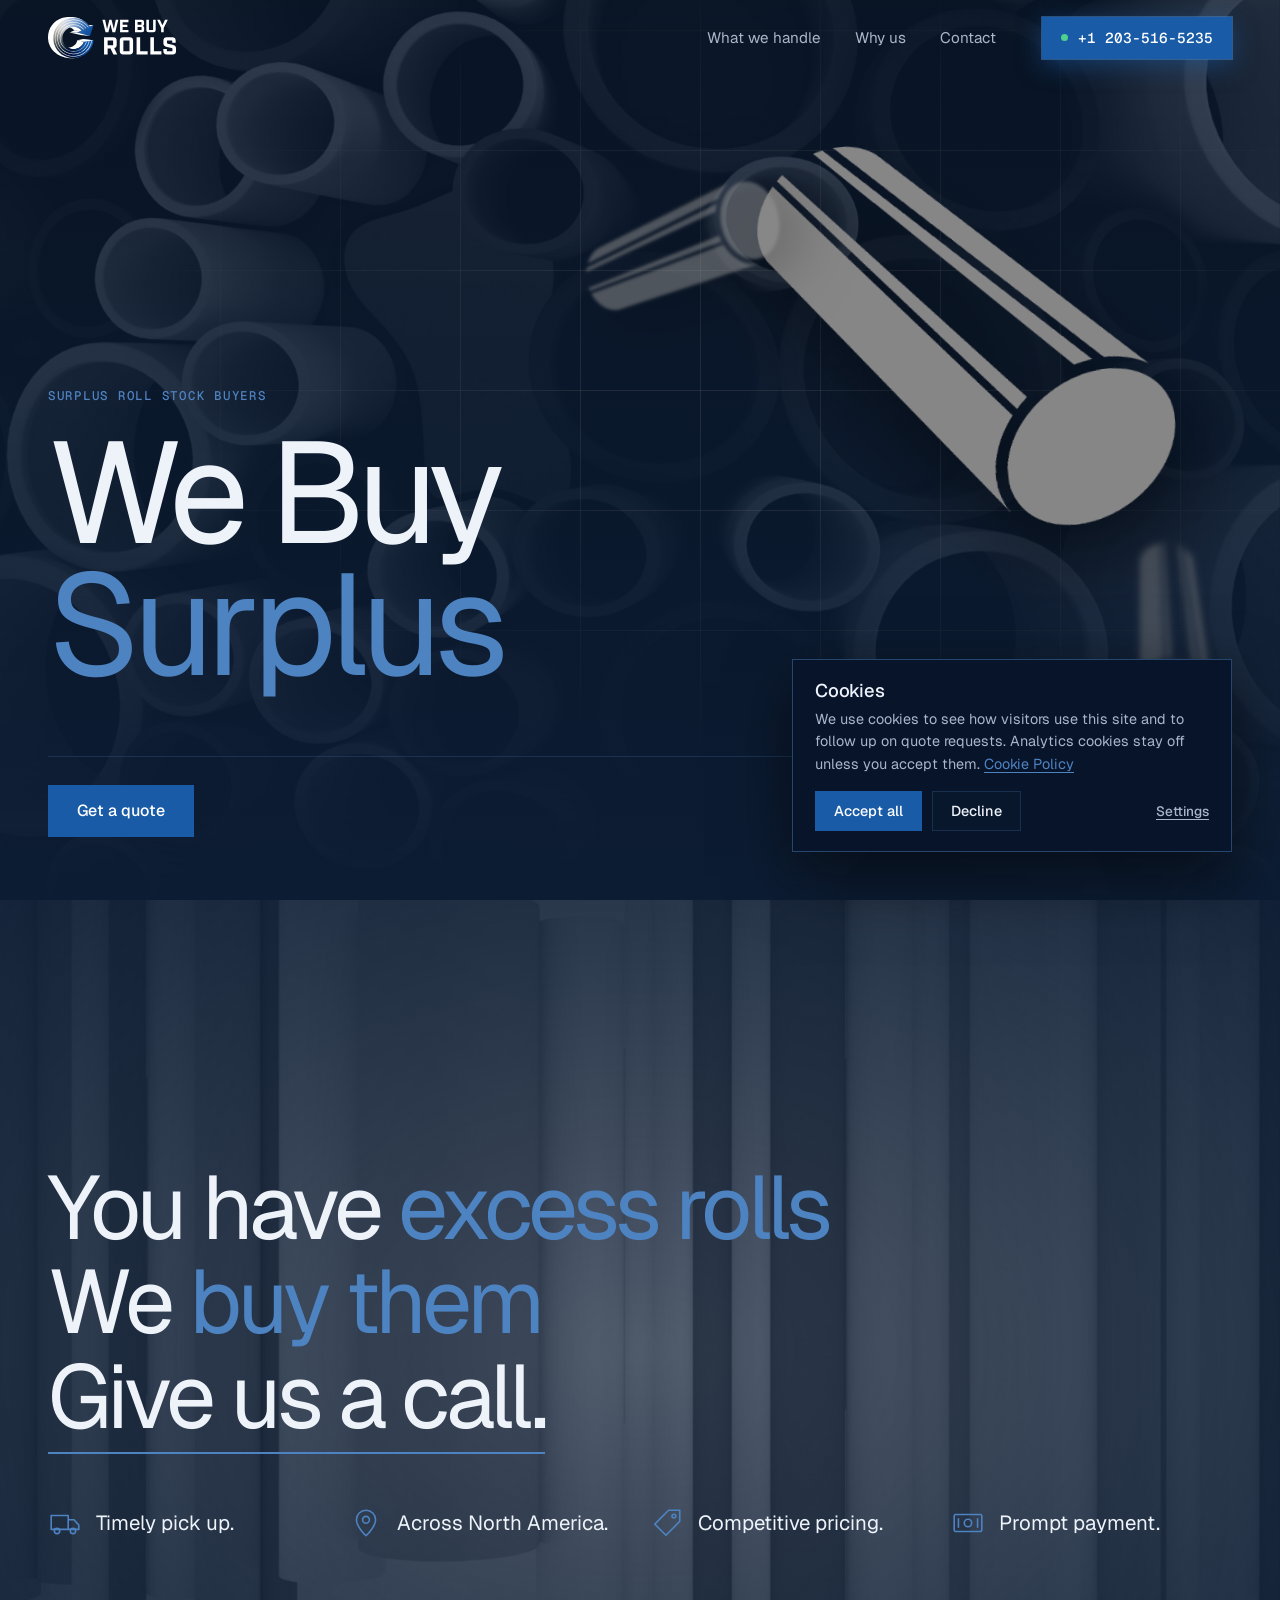
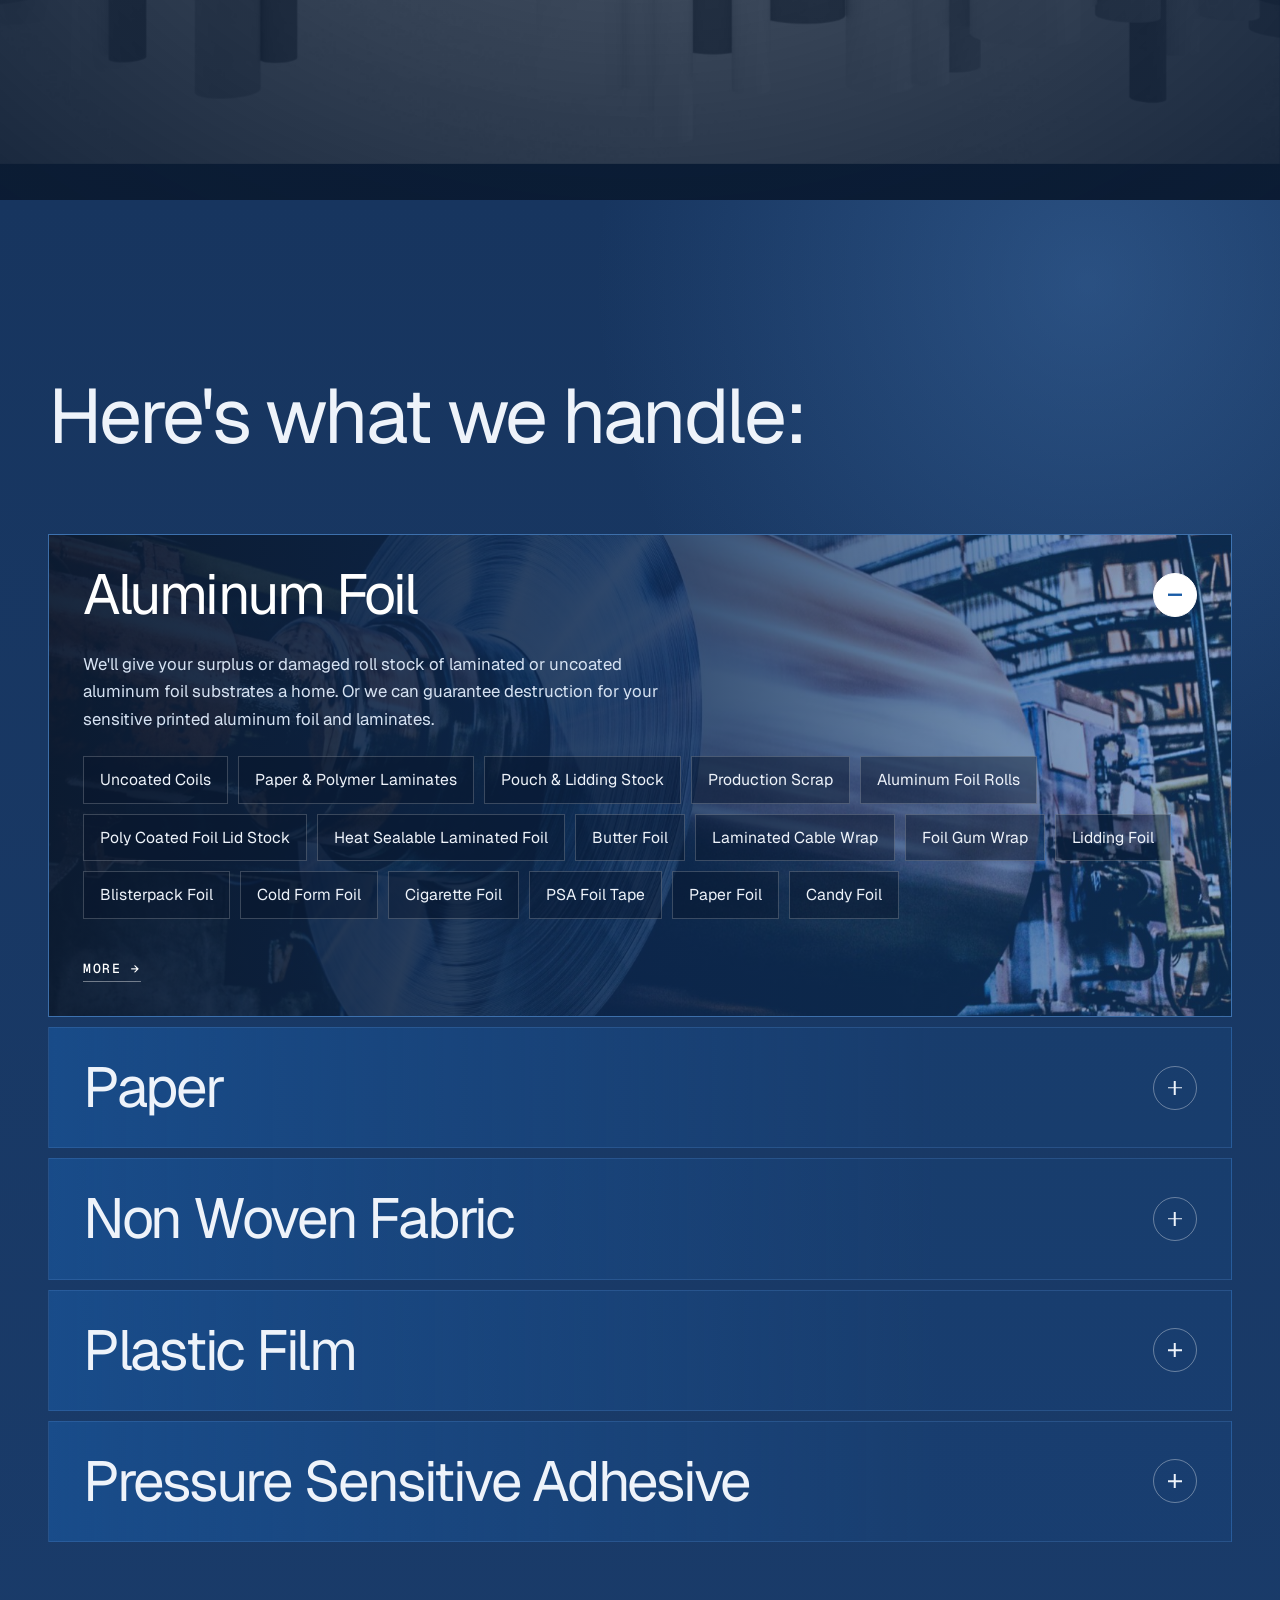
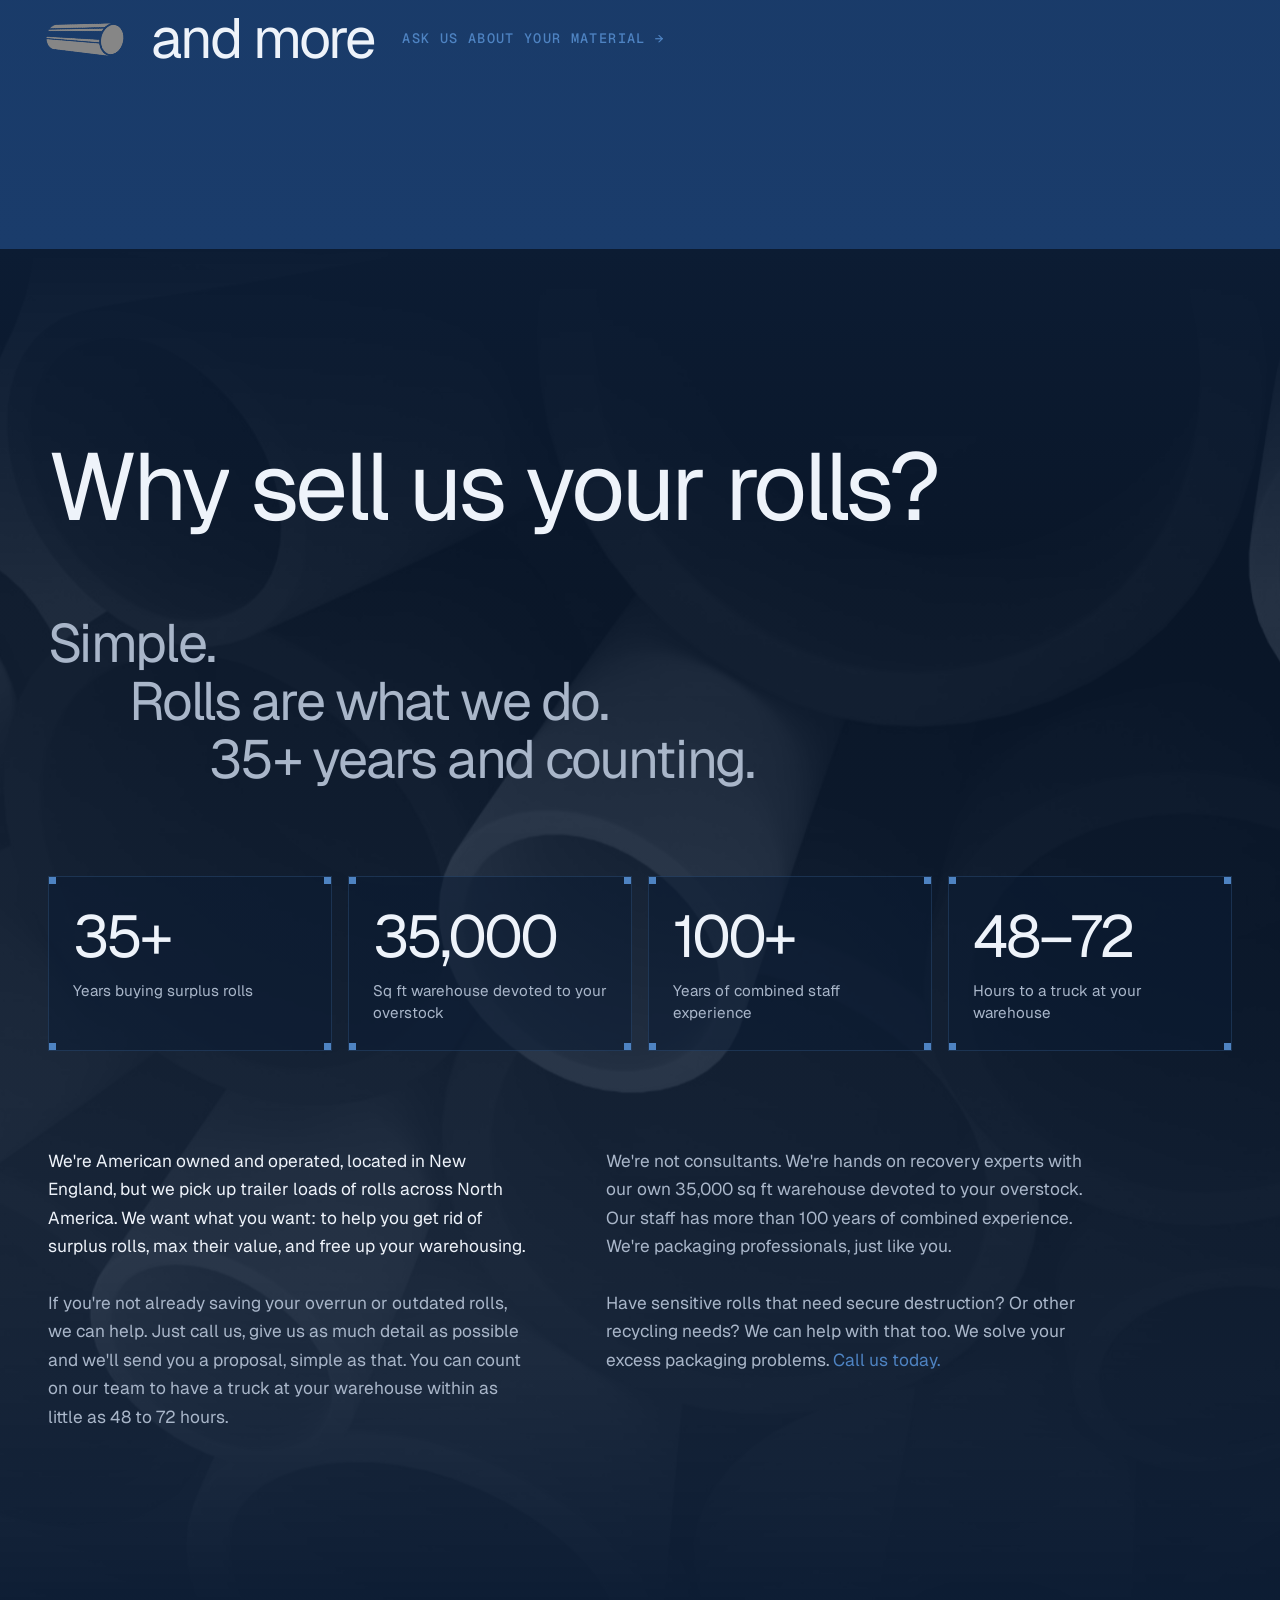
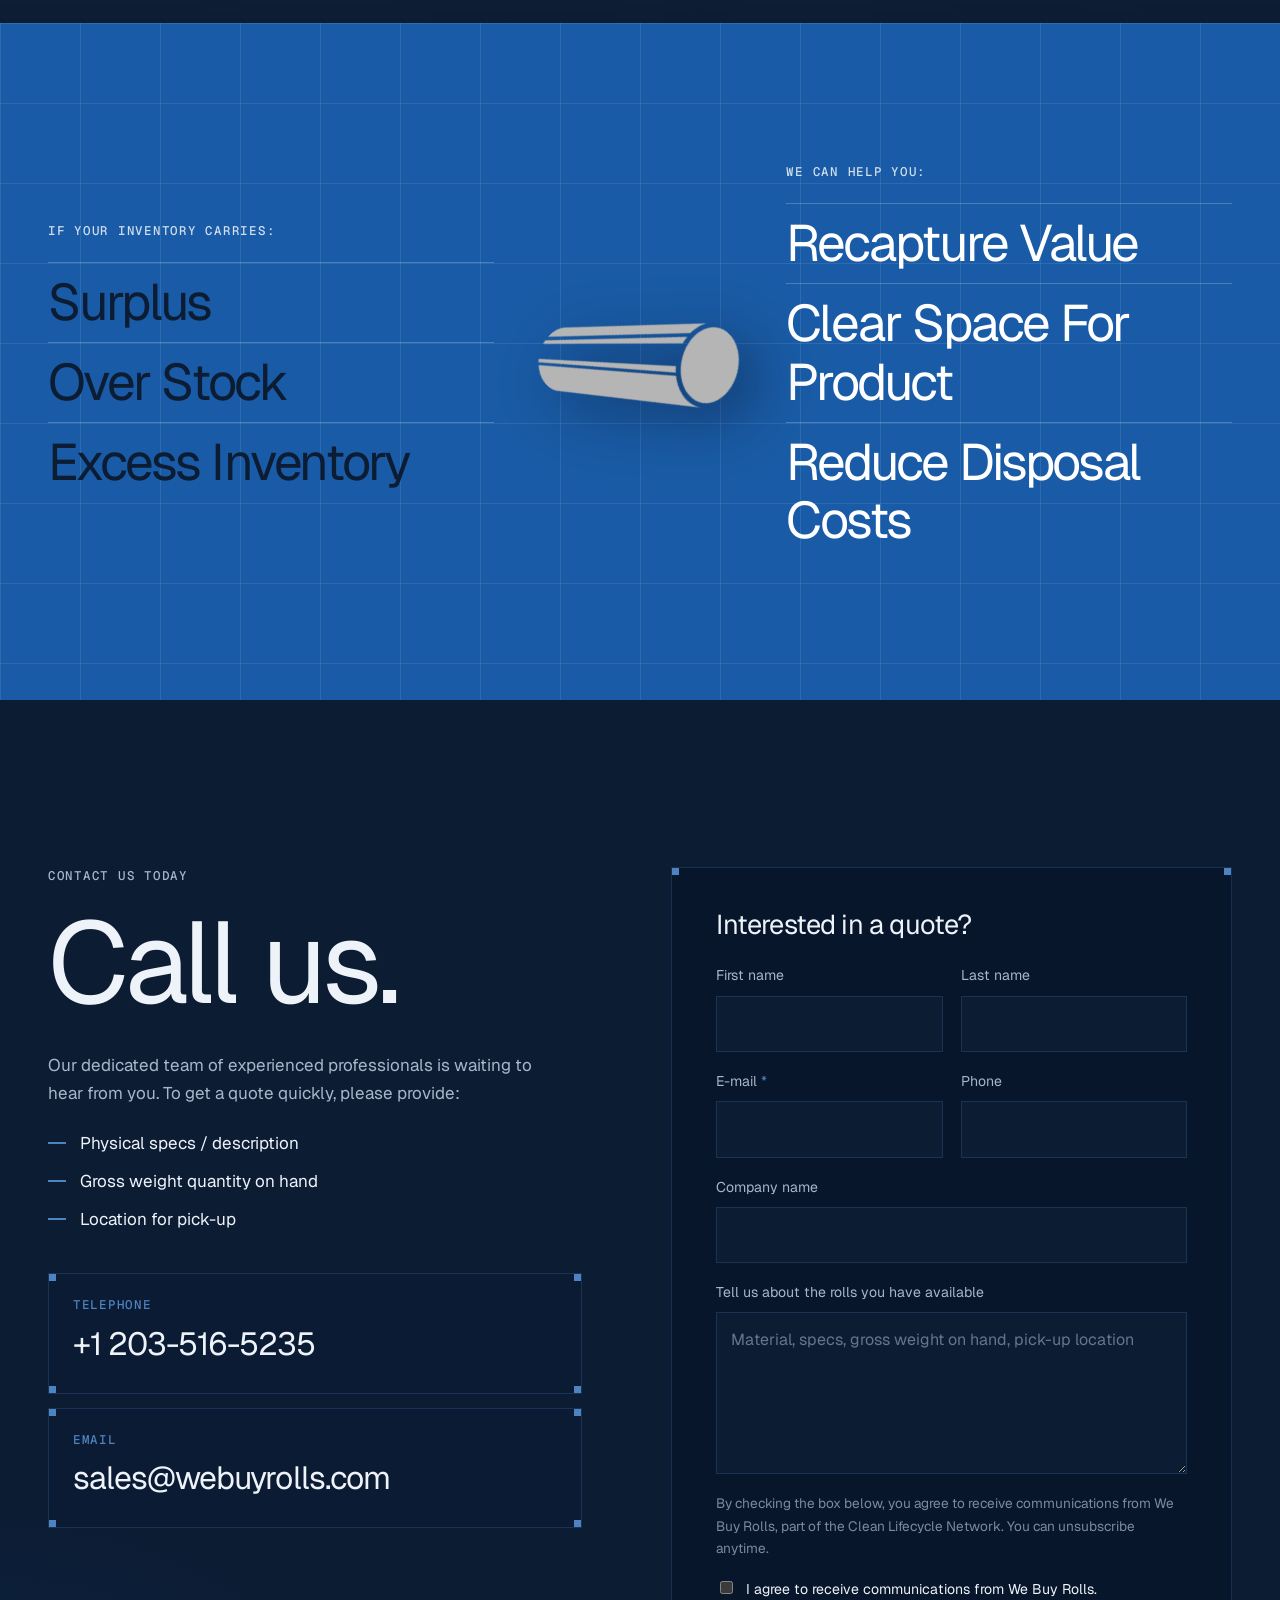
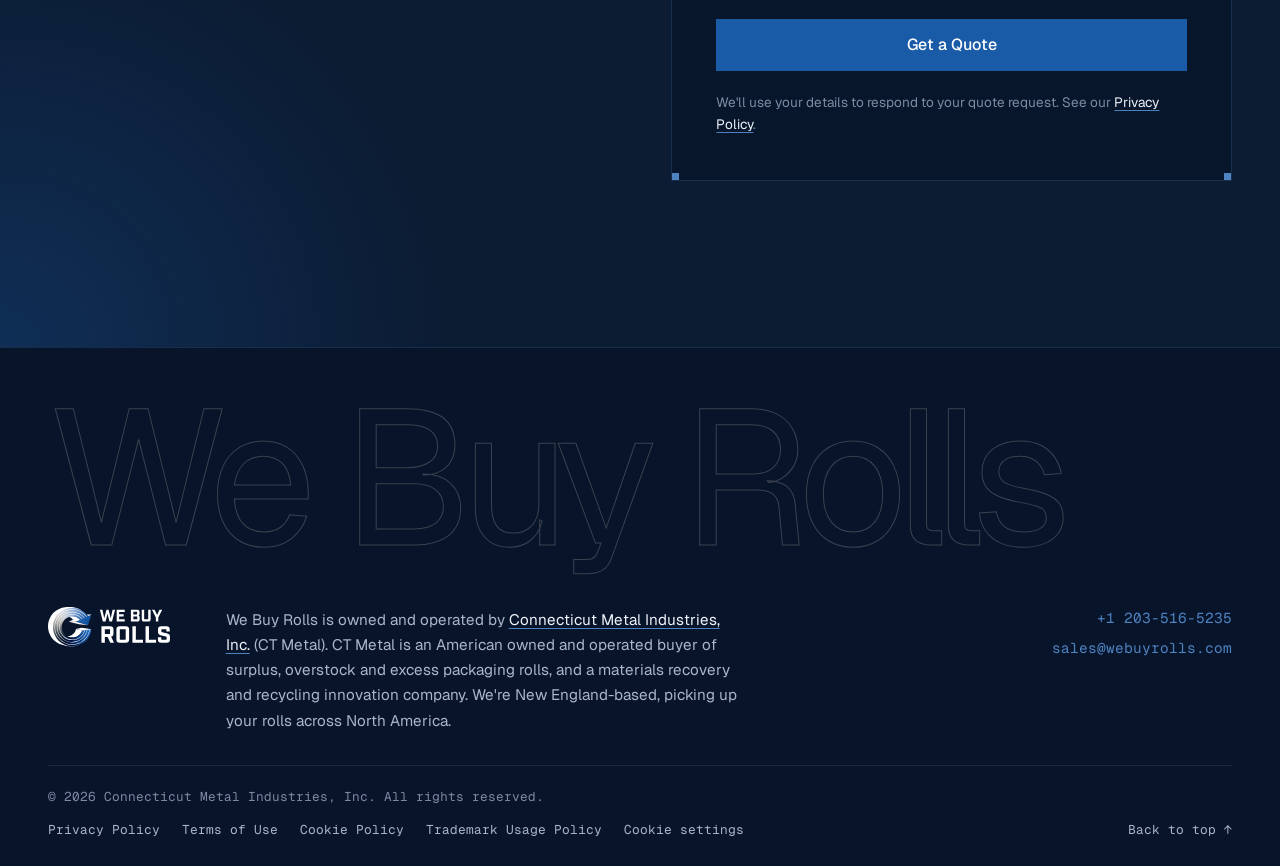
<file: index.html>
<!DOCTYPE html>
<html lang="en">
<head>
<meta charset="utf-8">
<meta name="viewport" content="width=device-width, initial-scale=1">
<meta name="color-scheme" content="dark">
<meta name="theme-color" content="#0C1C33">
<title>WeBuyRolls.com | Surplus Roll Stock Buyers</title>
<link rel="canonical" href="https://www.webuyrolls.com/">
<meta name="description" content="American owned buyers of surplus and excess packaging rolls for 35+ years: aluminum foil, paper, plastic film, non-woven and PSA. Pick-up across North America.">
<!-- Social sharing card -->
<meta property="og:type" content="website">
<meta property="og:site_name" content="We Buy Rolls">
<meta property="og:locale" content="en_US">
<meta property="og:title" content="We Buy Rolls | Surplus Roll Stock Buyers">
<meta property="og:description" content="American owned buyers of surplus, overstock and excess packaging rolls for more than 35 years. Pick-up across North America.">
<meta property="og:url" content="https://www.webuyrolls.com/">
<meta property="og:image" content="https://www.webuyrolls.com/assets/img/og-card.png">
<meta property="og:image:width" content="1200">
<meta property="og:image:height" content="630">
<meta property="og:image:alt" content="We Buy Rolls logo">
<meta name="twitter:card" content="summary_large_image">
<meta name="twitter:title" content="We Buy Rolls | Surplus Roll Stock Buyers">
<meta name="twitter:description" content="American owned buyers of surplus, overstock and excess packaging rolls for more than 35 years. Pick-up across North America.">
<meta name="twitter:image" content="https://www.webuyrolls.com/assets/img/og-card.png">
<link rel="preconnect" href="https://fonts.googleapis.com">
<link rel="preconnect" href="https://fonts.gstatic.com" crossorigin>
<link href="https://fonts.googleapis.com/css2?family=Geist:wght@300..600&family=Geist+Mono:wght@400;500&display=swap" rel="stylesheet">
<link rel="stylesheet" href="assets/css/site.css">
<link rel="icon" href="assets/img/favicon.svg" type="image/svg+xml">
<link rel="icon" href="assets/img/favicon-32.png" sizes="32x32" type="image/png">
<link rel="apple-touch-icon" href="assets/img/apple-touch-icon.png">
<script>document.documentElement.classList.add('js');</script>
<script type="application/ld+json">{"@context": "https://schema.org", "@type": "Organization", "name": "We Buy Rolls", "url": "https://www.webuyrolls.com/", "logo": "https://www.webuyrolls.com/assets/img/og-card.png", "email": "sales@webuyrolls.com", "telephone": "+1-203-516-5235", "description": "American owned buyers of surplus, overstock and excess packaging rolls, picking up across North America.", "areaServed": [{"@type": "Country", "name": "United States"}, {"@type": "Country", "name": "Canada"}, {"@type": "Country", "name": "Mexico"}], "contactPoint": {"@type": "ContactPoint", "contactType": "sales", "telephone": "+1-203-516-5235", "email": "sales@webuyrolls.com", "areaServed": ["US", "CA", "MX"]}, "parentOrganization": {"@type": "Organization", "name": "Connecticut Metal Industries, Inc.", "url": "https://ctmetal.com"}}</script>
<!-- Cookie consent: runs before tracking so a visitor who declined is opted out -->
<script src="assets/js/consent.js"></script>
<!-- Google Tag Manager (GTM-TRG838CQ runs Google Analytics 4) -->
<script>(function(w,d,s,l,i){w[l]=w[l]||[];w[l].push({'gtm.start':
new Date().getTime(),event:'gtm.js'});var f=d.getElementsByTagName(s)[0],
j=d.createElement(s),dl=l!='dataLayer'?'&l='+l:'';j.async=true;j.src=
'https://www.googletagmanager.com/gtm.js?id='+i+dl;f.parentNode.insertBefore(j,f);})(window,document,'script','dataLayer','GTM-TRG838CQ');</script>
<!-- End Google Tag Manager -->
<!-- Microsoft Clarity: consent.js loads it only once the visitor accepts analytics cookies -->
<script type="text/plain" data-consent="analytics" data-src="https://www.clarity.ms/tag/zbzm2dv9ov" async></script>
<!-- Start of HubSpot Embed Code -->
<script type="text/javascript" id="hs-script-loader" async defer src="//js-na3.hs-scripts.com/343635070.js"></script>
<!-- End of HubSpot Embed Code -->
</head>
<body>
<!-- Google Tag Manager (noscript) -->
<noscript><iframe src="https://www.googletagmanager.com/ns.html?id=GTM-TRG838CQ" height="0" width="0" style="display:none;visibility:hidden"></iframe></noscript>
<!-- End Google Tag Manager (noscript) -->
<a class="skip" href="#main">Skip to main content</a>

<header class="top" id="top">
  <div class="wrap top__in">
    <a class="logo" href="#hero" aria-label="WeBuyRolls, back to top"><img src="assets/img/logo-on-dark.svg" alt="WeBuyRolls" width="140" height="46"></a>
    <nav class="nav" id="nav" aria-label="Main">
      <a href="#handle">What we handle</a>
      <a href="#why">Why us</a>
      <a href="#contact">Contact</a>
    </nav>
    <a class="btn btn--sm top__call" href="tel:+12035165235"><span class="dot" aria-hidden="true"></span>+1 203-516-5235</a>
    <button class="menu" type="button" aria-expanded="false" aria-controls="nav" aria-label="Open menu"><span></span><span></span></button>
  </div>
</header>

<main id="main">

  <!-- 1 · HERO -->
  <section class="hero" id="hero">
    <div class="bg" aria-hidden="true"><img src="assets/img/bg-hero.jpg" alt="" width="2000" height="1333" fetchpriority="high"></div>
    <div class="grid-lines" aria-hidden="true"></div>
    <div class="rolls" aria-hidden="true">
      <img class="roll roll--a" src="assets/img/roll.png" alt="" width="1005" height="1016">
      <img class="roll roll--b" src="assets/img/roll.png" alt="" width="1005" height="1016">
      <img class="roll roll--c" src="assets/img/roll.png" alt="" width="1005" height="1016">
    </div>
    <div class="wrap hero__in">
      <p class="tag reveal">Surplus roll stock buyers</p>
      <h1 class="hero__h1">
        <span class="hero__lead">We Buy</span>
        <span class="rot" aria-hidden="true">
          <span class="rot__w">Rolls</span>
          <span class="rot__w">Surplus</span>
          <span class="rot__w">Overstock</span>
          <span class="rot__w">Excess Packaging</span>
          <span class="rot__w">Aluminum Foil</span>
          <span class="rot__w">Plastic Film</span>
          <span class="rot__w">Stamping Film</span>
          <span class="rot__w">Laminates</span>
          <span class="rot__w">Non-Woven Fabric</span>
        </span>
        <span class="sr-only">Rolls, surplus, overstock, excess packaging, aluminum foil, plastic film, stamping film, laminates and non-woven fabric.</span>
      </h1>
      <div class="hero__foot reveal">
        <a class="btn" href="#contact">Get a quote</a>
        <a class="scroll-cue" href="#pitch"><span>Scroll</span><i aria-hidden="true"></i></a>
      </div>
    </div>
  </section>

  <!-- 2 · PITCH (scroll sequence) -->
  <section class="pitch" id="pitch" aria-label="We buy your excess rolls">
    <div class="pitch__stick">
      <div class="bg bg--rolls" aria-hidden="true"><img src="assets/img/bg-columns.jpg" alt="" width="2000" height="1333" loading="lazy"></div>
      <div class="wrap pitch__in">
        <p class="pitch__line" data-step="1">You have <em>excess rolls</em></p>
        <p class="pitch__line" data-step="2">We <em>buy them</em></p>
        <p class="pitch__line pitch__line--call" data-step="3"><a href="tel:+12035165235">Give us a call.</a></p>
        <ul class="pitch__perks" data-step="4">
          <li><svg viewBox="0 0 32 32" fill="none" stroke="currentColor" stroke-width="1.5" stroke-linecap="round" stroke-linejoin="round" aria-hidden="true"><path d="M3 9h16v13H3zM19 13h5.5l4.5 5v4h-10"/><circle cx="8.5" cy="23.5" r="2.5"/><circle cx="23.5" cy="23.5" r="2.5"/></svg><b>Timely pick up.</b></li>
          <li><svg viewBox="0 0 32 32" fill="none" stroke="currentColor" stroke-width="1.5" stroke-linecap="round" stroke-linejoin="round" aria-hidden="true"><path d="M16 28s9-8.2 9-15a9 9 0 0 0-18 0c0 6.8 9 15 9 15z"/><circle cx="16" cy="13" r="3.2"/></svg><b>Across North America.</b></li>
          <li><svg viewBox="0 0 32 32" fill="none" stroke="currentColor" stroke-width="1.5" stroke-linecap="round" stroke-linejoin="round" aria-hidden="true"><path d="M17.5 4H28v10.5L15 27.5 4.5 17z"/><circle cx="22.5" cy="9.5" r="1.8"/></svg><b>Competitive pricing.</b></li>
          <li><svg viewBox="0 0 32 32" fill="none" stroke="currentColor" stroke-width="1.5" stroke-linecap="round" stroke-linejoin="round" aria-hidden="true"><rect x="3" y="8" width="26" height="16" rx="1.5"/><circle cx="16" cy="16" r="3.5"/><path d="M7 12v8M25 12v8"/></svg><b>Prompt payment.</b></li>
        </ul>
      </div>
    </div>
  </section>

  <!-- 3 · WHAT WE HANDLE -->
  <section class="handle" id="handle">
    <div class="wrap">
      <header class="sec-head">
        <h2 class="split">Here's what we handle:</h2>
      </header>

      <div class="acc">
        <details class="acc__item acc__item--media reveal" name="materials" open>
          <div class="acc__media" aria-hidden="true"><img src="assets/img/foil-coil.jpg" alt="" width="1600" height="1071" loading="lazy"></div>
          <summary><span class="acc__t">Aluminum Foil</span><span class="acc__x" aria-hidden="true"></span></summary>
          <p class="acc__copy">We'll give your surplus or damaged roll stock of laminated or uncoated aluminum foil substrates a home. Or we can guarantee destruction for your sensitive printed aluminum foil and laminates.</p>
          <ul class="chips"><li>Uncoated Coils</li><li>Paper &amp; Polymer Laminates</li><li>Pouch &amp; Lidding Stock</li><li>Production Scrap</li><li>Aluminum Foil Rolls</li><li>Poly Coated Foil Lid Stock</li><li>Heat Sealable Laminated Foil</li><li>Butter Foil</li><li>Laminated Cable Wrap</li><li>Foil Gum Wrap</li><li>Lidding Foil</li><li>Blisterpack Foil</li><li>Cold Form Foil</li><li>Cigarette Foil</li><li>PSA Foil Tape</li><li>Paper Foil</li><li>Candy Foil</li></ul>
          <a class="acc__more" href="/aluminum-foil" aria-label="More about Aluminum Foil">More <span aria-hidden="true">&rarr;</span></a>
        </details>
        <details class="acc__item acc__item--media reveal" name="materials">
          <div class="acc__media" aria-hidden="true"><img src="assets/img/paper-rolls.jpg" alt="" width="1600" height="1066" loading="lazy"></div>
          <summary><span class="acc__t">Paper</span><span class="acc__x" aria-hidden="true"></span></summary>
          <p class="acc__copy">We want your unprinted rolls of thin gauge paper. Colors are fine, so is natural and bleached paper, overstock fiber and board. We'll also take coated one or two sides, just ask.</p>
          <ul class="chips"><li>Kraft or Bleached</li><li>Coated / Laminated 1S/2S</li><li>Tissue through Board Grades</li><li>Printed &amp; Unprinted</li><li>White and Natural Kraft</li><li>Tissue, White and Colors</li><li>Thermal Print Paper</li><li>Board, White 1S or 2S</li><li>Wet Strength</li><li>Silicone Coated</li><li>Metallized Paper</li><li>Poly Coated</li></ul>
          <a class="acc__more" href="/paper" aria-label="More about Paper">More <span aria-hidden="true">&rarr;</span></a>
        </details>
        <details class="acc__item acc__item--media reveal" name="materials">
          <div class="acc__media" aria-hidden="true"><img src="assets/img/nonwoven-rolls.jpg" alt="" width="1600" height="1066" loading="lazy"></div>
          <summary><span class="acc__t">Non Woven Fabric</span><span class="acc__x" aria-hidden="true"></span></summary>
          <p class="acc__copy">Non-woven materials are an essential component in the medical, automotive and personal care industries, and we want those too. Industrial applications are rapidly developing, so please send us as much detail as you can on what you have and we'll recover what we can.</p>
          <ul class="chips"><li>PP / PET / PS / PE</li><li>Spunbond</li><li>Spunlace</li><li>Air Laid Materials</li><li>Hydrophobic / Hydrophilic</li><li>Medical Garment Laminates</li><li>Wipes, Dressings &amp; Filters</li></ul>
          <a class="acc__more" href="/nonwoven-fabric" aria-label="More about Non Woven Fabric">More <span aria-hidden="true">&rarr;</span></a>
        </details>
        <details class="acc__item acc__item--media reveal" name="materials">
          <div class="acc__media" aria-hidden="true"><img src="assets/img/film-rolls.jpg" alt="" width="1600" height="1186" loading="lazy"></div>
          <summary><span class="acc__t">Plastic Film</span><span class="acc__x" aria-hidden="true"></span></summary>
          <p class="acc__copy">With an infinite number of polymer film structures, plastic film rolls are in high demand. We're most interested in single resin, unlaminated rolls. We'll also take PP, PET, LDPE, HDPE, PVC or Nylon film rolls, just ask.</p>
          <ul class="chips"><li>Multilayer Laminates</li><li>Coated 1S or 2S</li><li>Pouch &amp; Lidding</li><li>PET Films, Clear and Colors</li><li>BOPP, OPP, PP Films</li><li>Heat Sealable Pouch Films</li><li>Polyethylene Film HD, LD &amp; LLD</li><li>Nylon Films</li><li>Heat Shrink &amp; Cryovac</li><li>Blister Card PVC, PET</li><li>Metallized Film Rolls</li><li>Vacuum Deposit</li><li>PS Films</li><li>Laminated / Coated</li><li>Holographic &amp; Hot Stamping Foil</li><li>Printed &amp; Unprinted Rollstock</li></ul>
          <a class="acc__more" href="/plastic-film" aria-label="More about Plastic Film">More <span aria-hidden="true">&rarr;</span></a>
        </details>
        <details class="acc__item acc__item--media reveal" name="materials">
          <div class="acc__media" aria-hidden="true"><img src="assets/img/psa-rolls.jpg" alt="" width="1600" height="1066" loading="lazy"></div>
          <summary><span class="acc__t">Pressure Sensitive Adhesive</span><span class="acc__x" aria-hidden="true"></span></summary>
          <p class="acc__copy">We're looking for Pressure Sensitive Adhesive (PSA)-backed materials like label and tape rolls, self wound and supported rolls. Just ask us, we can take most tapes and labels, PSA-backed metals and fabrics.</p>
          <ul class="chips"><li>Tape &amp; Label</li><li>Overlaminates</li><li>Silicone Release Liners</li><li>Carrier or Facestock Webs</li><li>Label Stock, Slit &amp; Master Rolls</li><li>Plastic Tape BOPP, PE &amp; PET</li><li>Double Sided Tapes</li><li>Medical Tape</li><li>Heat Shrink Tape</li><li>Paper Tape</li><li>Metallized Film Labels</li></ul>
          <a class="acc__more" href="/psa-materials" aria-label="More about Pressure Sensitive Adhesive">More <span aria-hidden="true">&rarr;</span></a>
        </details>
      </div>

      <p class="more reveal"><img src="assets/img/roll.png" alt="" width="1005" height="1016" aria-hidden="true"><span>and more</span> <a href="#contact">Ask us about your material &rarr;</a></p>
    </div>
  </section>

  <!-- 4 · WHY US -->
  <section class="why" id="why">
    <div class="bg bg--tubes" aria-hidden="true"><img src="assets/img/bg-tubes.jpg" alt="" width="2000" height="1333" loading="lazy"></div>
    <div class="wrap">
      <header class="sec-head">
        <h2 class="split">Why sell us your rolls?</h2>
      </header>

      <p class="why__lede"><span class="why__line split">Simple.</span> <span class="why__line split">Rolls are what we do.</span> <span class="why__line split">35+ years and counting.</span></p>

      <dl class="stats">
        <div class="frame reveal"><dt><span data-count="35">35</span>+</dt><dd>Years buying surplus rolls</dd></div>
        <div class="frame reveal"><dt><span data-count="35000">35,000</span></dt><dd>Sq ft warehouse devoted to your overstock</dd></div>
        <div class="frame reveal"><dt><span data-count="100">100</span>+</dt><dd>Years of combined staff experience</dd></div>
        <div class="frame reveal"><dt>48&ndash;72</dt><dd>Hours to a truck at your warehouse</dd></div>
      </dl>

      <div class="why__cols">
        <p class="reveal">We're American owned and operated, located in New England, but we pick up trailer loads of rolls across North America. We want what you want: to help you get rid of surplus rolls, max their value, and free up your warehousing.</p>
        <p class="reveal">We're not consultants. We're hands on recovery experts with our own 35,000 sq ft warehouse devoted to your overstock. Our staff has more than 100 years of combined experience. We're packaging professionals, just like you.</p>
        <p class="reveal">If you're not already saving your overrun or outdated rolls, we can help. Just call us, give us as much detail as possible and we'll send you a proposal, simple as that. You can count on our team to have a truck at your warehouse within as little as 48 to 72 hours.</p>
        <p class="reveal">Have sensitive rolls that need secure destruction? Or other recycling needs? We can help with that too. We solve your excess packaging problems. <a href="#contact">Call us today.</a></p>
      </div>
    </div>
  </section>

  <!-- 5 · FROM / TO -->
  <section class="swap" aria-labelledby="swap-h">
    <div class="wrap">
      <h2 class="sr-only" id="swap-h">What we can do for your inventory</h2>
      <div class="swap__grid">
        <div class="swap__col">
          <p class="tag reveal">If your inventory carries:</p>
          <ul>
            <li class="reveal">Surplus</li>
            <li class="reveal">Over Stock</li>
            <li class="reveal">Excess Inventory</li>
          </ul>
        </div>
        <div class="swap__arrow reveal" aria-hidden="true"><img src="assets/img/roll.png" alt="" width="1005" height="1016"></div>
        <div class="swap__col swap__col--to">
          <p class="tag reveal">We can help you:</p>
          <ul>
            <li class="reveal">Recapture Value</li>
            <li class="reveal">Clear Space For Product</li>
            <li class="reveal">Reduce Disposal Costs</li>
          </ul>
        </div>
      </div>
    </div>
  </section>

  <!-- 6 · CONTACT -->
  <section class="contact" id="contact">
    <div class="wrap contact__in">
      <div class="contact__info">
        <p class="tag reveal">Contact us today</p>
        <h2 class="split">Call us.</h2>
        <p class="reveal">Our dedicated team of experienced professionals is waiting to hear from you. To get a quote quickly, please provide:</p>
        <ul class="need reveal">
          <li>Physical specs / description</li>
          <li>Gross weight quantity on hand</li>
          <li>Location for pick-up</li>
        </ul>
        <div class="reach">
          <a class="reach__item frame reveal" href="tel:+12035165235"><span class="tag">Telephone</span><b>+1 203-516-5235</b></a>
          <a class="reach__item frame reveal" href="mailto:sales@webuyrolls.com"><span class="tag">Email</span><b>sales@webuyrolls.com</b></a>
        </div>
      </div>

      <div class="form-card frame reveal">
        <h3>Interested in a quote?</h3>
        <!-- HubSpot form: set data-portal-id and data-form-id to switch from the fallback form to the HubSpot embed -->
        <div id="hubspot-form" class="hs-slot" data-region="na3" data-portal-id="343635070" data-form-id="0b410db3-1e3f-44e0-b8d0-66b30603cd50"></div>
        <form class="form" id="fallback-form" action="/api/quote" method="post">
          <div class="form__row">
            <label><span>First name</span><input type="text" name="firstname" autocomplete="given-name"></label>
            <label><span>Last name</span><input type="text" name="lastname" autocomplete="family-name"></label>
          </div>
          <div class="form__row">
            <label><span>E-mail <b aria-hidden="true">*</b></span><input type="email" name="email" autocomplete="email" required></label>
            <label><span>Phone</span><input type="tel" name="phone" autocomplete="tel"></label>
          </div>
          <label><span>Company name</span><input type="text" name="company" autocomplete="organization"></label>
          <label><span>Tell us about the rolls you have available</span><textarea name="submission_message" rows="5" placeholder="Material, specs, gross weight on hand, pick-up location"></textarea></label>
          <label class="form__hp" aria-hidden="true">Website <input type="text" name="website" tabindex="-1" autocomplete="off"></label>
          <p class="form__consent">By checking the box below, you agree to receive communications from We Buy Rolls, part of the Clean Lifecycle Network. You can unsubscribe anytime.</p>
          <label class="form__check"><input type="checkbox" name="subscribe" value="1"> <span>I agree to receive communications from We Buy Rolls.</span></label>
          <button class="btn" type="submit">Get a Quote</button>
          <p class="form__note" role="status" aria-live="polite" hidden></p>
        </form>
        <p class="form-card__privacy">We'll use your details to respond to your quote request. See our <a href="/privacy-policy">Privacy Policy</a>.</p>
      </div>
    </div>
  </section>

</main>

<footer class="foot">
  <div class="wrap">
    <div class="foot__big" aria-hidden="true">We Buy Rolls</div>
    <div class="foot__row">
      <img src="assets/img/logo-on-dark.svg" alt="WeBuyRolls" width="124" height="41" loading="lazy">
      <p>We Buy Rolls is owned and operated by <a href="https://ctmetal.com" target="_blank" rel="noopener">Connecticut Metal Industries, Inc.</a> (CT Metal). CT Metal is an American owned and operated buyer of surplus, overstock and excess packaging rolls, and a materials recovery and recycling innovation company. We're New England-based, picking up your rolls across North America.</p>
      <ul>
        <li><a href="tel:+12035165235">+1 203-516-5235</a></li>
        <li><a href="mailto:sales@webuyrolls.com">sales@webuyrolls.com</a></li>
      </ul>
    </div>
    <div class="foot__base">
      <span>&copy; <span id="year">2026</span> Connecticut Metal Industries, Inc. All rights reserved.</span>
      <!-- Policy placeholders: point each href at its page once the policies are written -->
      <nav class="foot__legal" aria-label="Legal">
        <a href="/privacy-policy">Privacy Policy</a>
        <a href="/terms-of-use">Terms of Use</a>
        <a href="/privacy-policy#cookies-analytics-and-tracking-technologies">Cookie Policy</a>
        <a href="/trademark-usage-policy">Trademark Usage Policy</a>
        <a href="#" data-cookie-settings>Cookie settings</a>
      </nav>
      <a href="#hero">Back to top &uarr;</a>
    </div>
  </div>
</footer>

<script src="assets/js/site.js"></script>
</body>
</html>
</file>
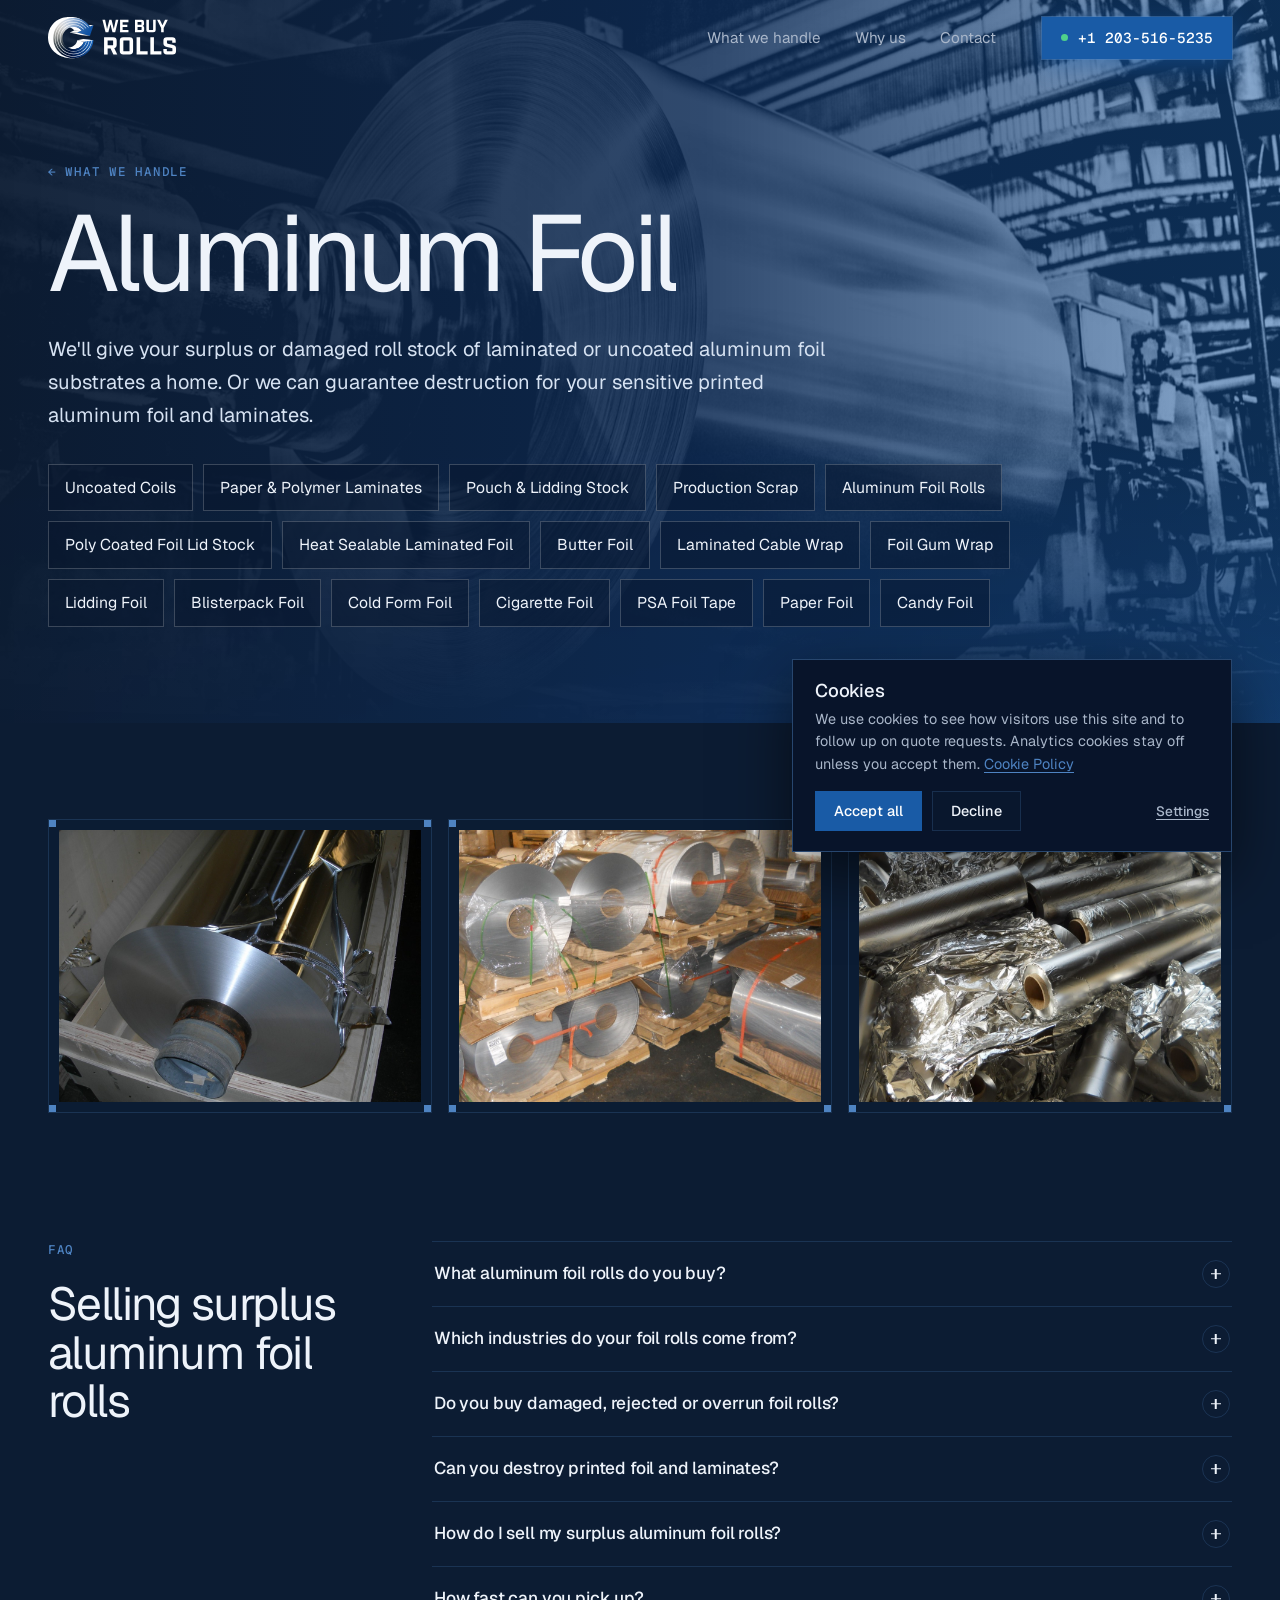
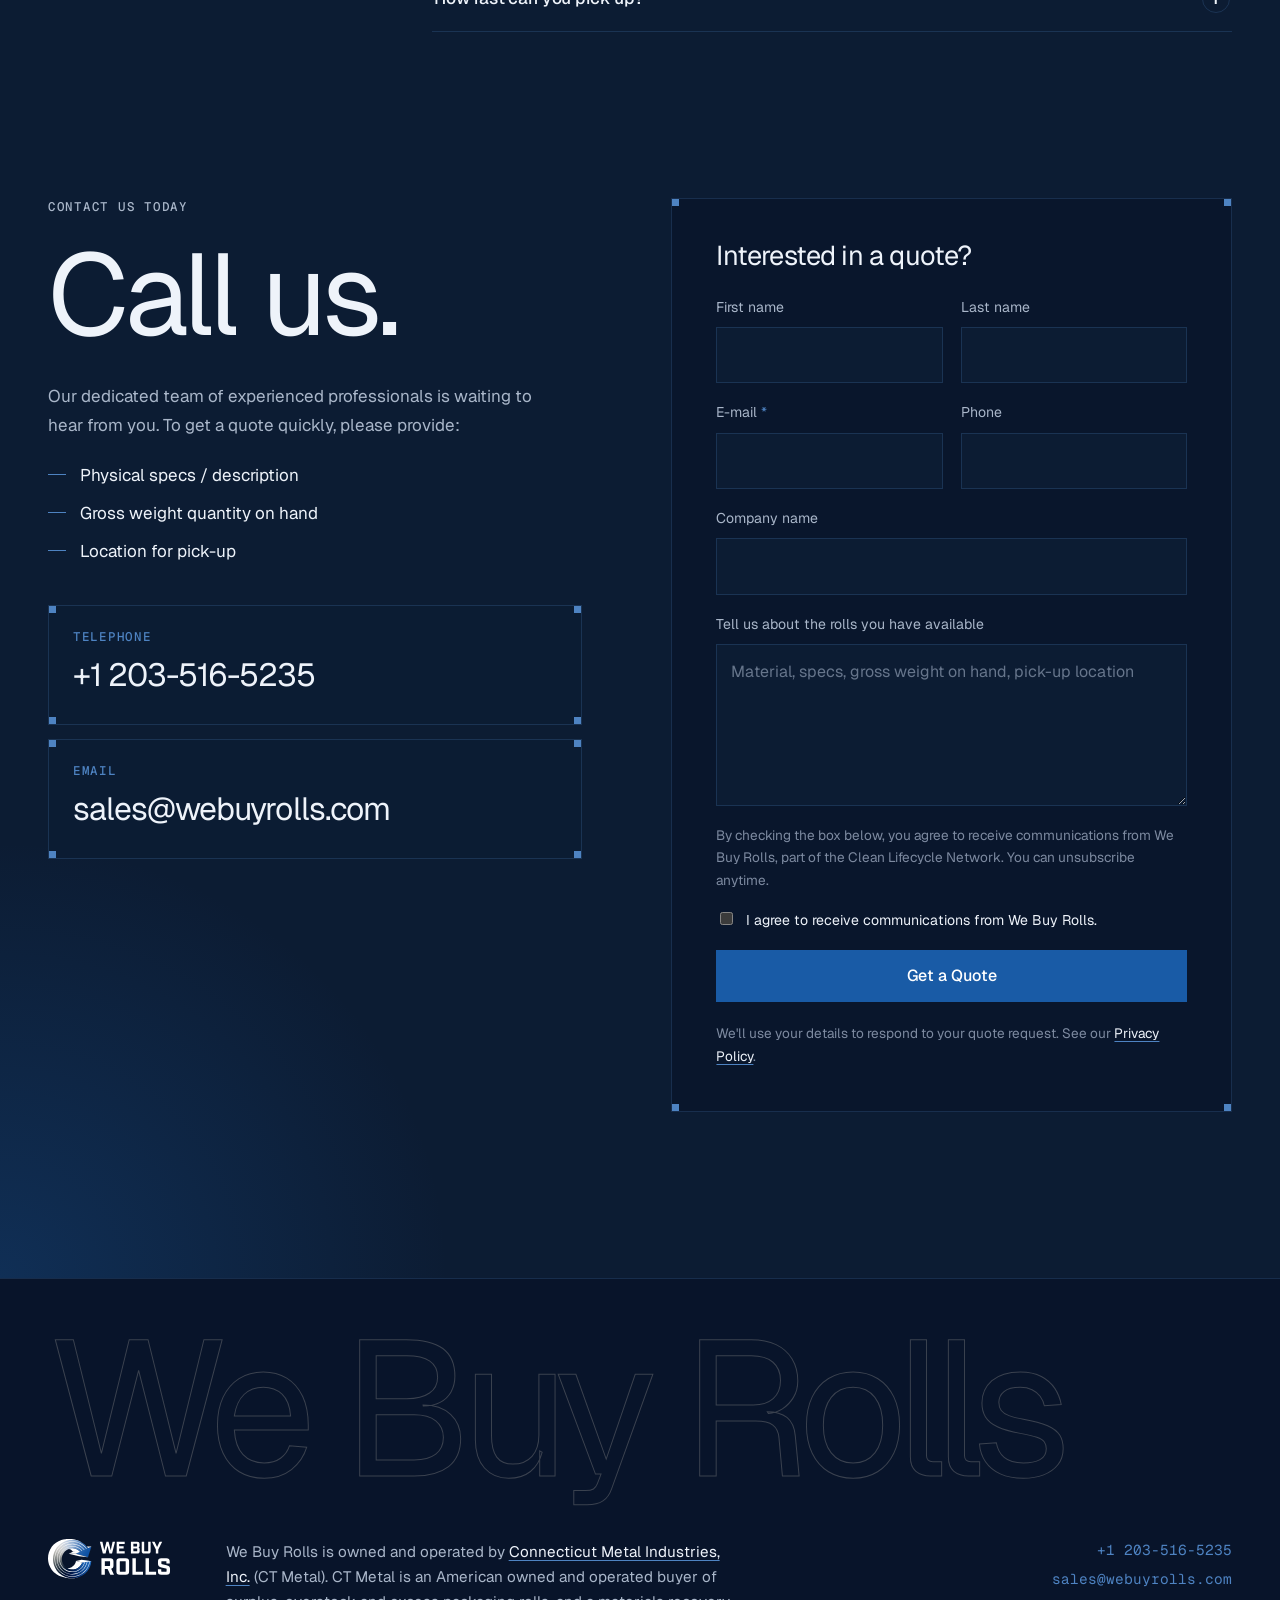
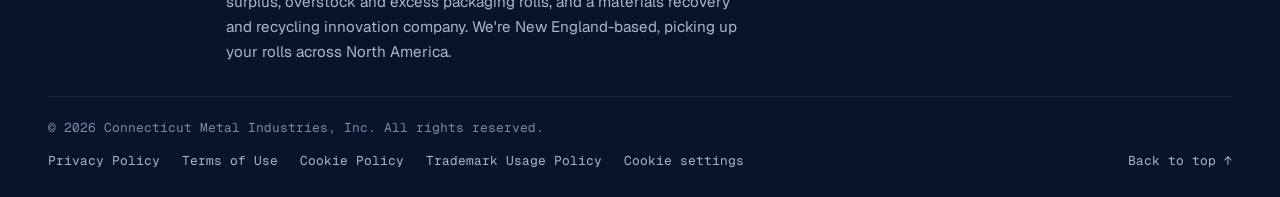
<file: aluminum-foil.html>
<!DOCTYPE html>
<!-- Generated by scripts/build-pages.py from index.html. Edit index.html and rerun the script; changes made here are overwritten. -->
<html lang="en">
<head>
<meta charset="utf-8">
<meta name="viewport" content="width=device-width, initial-scale=1">
<meta name="color-scheme" content="dark">
<meta name="theme-color" content="#0C1C33">
<title>Sell Surplus Aluminum Foil Rolls | We Buy Rolls</title>
<link rel="canonical" href="https://www.webuyrolls.com/aluminum-foil">
<meta name="description" content="We buy surplus aluminum foil rolls: bare, lacquered and laminated foil, lid stock, blister and cold form foil. Fast pick-up across North America.">
<!-- Social sharing card -->
<meta property="og:type" content="website">
<meta property="og:site_name" content="We Buy Rolls">
<meta property="og:locale" content="en_US">
<meta property="og:title" content="Sell Surplus Aluminum Foil Rolls | We Buy Rolls">
<meta property="og:description" content="We buy surplus aluminum foil rolls: bare, lacquered and laminated foil, lid stock, blister and cold form foil. Fast pick-up across North America.">
<meta property="og:url" content="https://www.webuyrolls.com/aluminum-foil">
<meta property="og:image" content="https://www.webuyrolls.com/assets/img/og/aluminum-foil.jpg">
<meta property="og:image:width" content="1200">
<meta property="og:image:height" content="630">
<meta property="og:image:alt" content="We Buy Rolls: we buy surplus aluminum foil rolls">
<meta name="twitter:card" content="summary_large_image">
<meta name="twitter:title" content="Sell Surplus Aluminum Foil Rolls | We Buy Rolls">
<meta name="twitter:description" content="We buy surplus aluminum foil rolls: bare, lacquered and laminated foil, lid stock, blister and cold form foil. Fast pick-up across North America.">
<meta name="twitter:image" content="https://www.webuyrolls.com/assets/img/og/aluminum-foil.jpg">
<link rel="preconnect" href="https://fonts.googleapis.com">
<link rel="preconnect" href="https://fonts.gstatic.com" crossorigin>
<link href="https://fonts.googleapis.com/css2?family=Geist:wght@300..600&family=Geist+Mono:wght@400;500&display=swap" rel="stylesheet">
<link rel="stylesheet" href="assets/css/site.css">
<link rel="icon" href="assets/img/favicon.svg" type="image/svg+xml">
<link rel="icon" href="assets/img/favicon-32.png" sizes="32x32" type="image/png">
<link rel="apple-touch-icon" href="assets/img/apple-touch-icon.png">
<script>document.documentElement.classList.add('js');</script>
<!-- Cookie consent: runs before tracking so a visitor who declined is opted out -->
<script src="assets/js/consent.js"></script>
<!-- Google Tag Manager (GTM-TRG838CQ runs Google Analytics 4) -->
<script>(function(w,d,s,l,i){w[l]=w[l]||[];w[l].push({'gtm.start':
new Date().getTime(),event:'gtm.js'});var f=d.getElementsByTagName(s)[0],
j=d.createElement(s),dl=l!='dataLayer'?'&l='+l:'';j.async=true;j.src=
'https://www.googletagmanager.com/gtm.js?id='+i+dl;f.parentNode.insertBefore(j,f);})(window,document,'script','dataLayer','GTM-TRG838CQ');</script>
<!-- End Google Tag Manager -->
<!-- Microsoft Clarity: consent.js loads it only once the visitor accepts analytics cookies -->
<script type="text/plain" data-consent="analytics" data-src="https://www.clarity.ms/tag/zbzm2dv9ov" async></script>
<!-- Start of HubSpot Embed Code -->
<script type="text/javascript" id="hs-script-loader" async defer src="//js-na3.hs-scripts.com/343635070.js"></script>
<!-- End of HubSpot Embed Code -->
<script type="application/ld+json">{"@context": "https://schema.org", "@type": "FAQPage", "mainEntity": [{"@type": "Question", "name": "What aluminum foil rolls do you buy?", "acceptedAnswer": {"@type": "Answer", "text": "We buy rolls of bare, lacquered and laminated aluminum foil. That includes uncoated coils, paper and polymer laminates, lid stock, pouch stock, blister and cold form foil, and production scrap. If it's foil on a core, we want to hear about it."}}, {"@type": "Question", "name": "Which industries do your foil rolls come from?", "acceptedAnswer": {"@type": "Answer", "text": "As roll buyers, we work with foil importers, distributors and laminators, flexible packaging converters and slitters, food and beverage packers (heat seal lids, pouches, butter and candy wrap) and pharmaceutical packagers (blister lidding and pouch)."}}, {"@type": "Question", "name": "Do you buy damaged, rejected or overrun foil rolls?", "acceptedAnswer": {"@type": "Answer", "text": "Yes. We buy surplus rolls that are overstock, outdated, rejected or damaged. Tell us what happened to the rolls and we'll tell you what we can offer."}}, {"@type": "Question", "name": "Can you destroy printed foil and laminates?", "acceptedAnswer": {"@type": "Answer", "text": "Yes. If your printed foil or laminate carries a brand or sensitive design, we can guarantee its destruction instead of reselling it."}}, {"@type": "Question", "name": "How do I sell my surplus aluminum foil rolls?", "acceptedAnswer": {"@type": "Answer", "text": "Call or email us with a description or specs, the gross weight on hand and your pick-up location. Photos help. We'll send you a proposal, simple as that."}}, {"@type": "Question", "name": "How fast can you pick up?", "acceptedAnswer": {"@type": "Answer", "text": "We buy rolls in full and partial trailer loads across North America, and can usually have a truck at your warehouse within 48 to 72 hours."}}]}</script>
</head>
<body class="page-mat">
<!-- Google Tag Manager (noscript) -->
<noscript><iframe src="https://www.googletagmanager.com/ns.html?id=GTM-TRG838CQ" height="0" width="0" style="display:none;visibility:hidden"></iframe></noscript>
<!-- End Google Tag Manager (noscript) -->
<a class="skip" href="#main">Skip to main content</a>

<header class="top" id="top">
  <div class="wrap top__in">
    <a class="logo" href="/" aria-label="WeBuyRolls, back to top"><img src="assets/img/logo-on-dark.svg" alt="WeBuyRolls" width="140" height="46"></a>
    <nav class="nav" id="nav" aria-label="Main">
      <a href="/#handle">What we handle</a>
      <a href="/#why">Why us</a>
      <a href="#contact">Contact</a>
    </nav>
    <a class="btn btn--sm top__call" href="tel:+12035165235"><span class="dot" aria-hidden="true"></span>+1 203-516-5235</a>
    <button class="menu" type="button" aria-expanded="false" aria-controls="nav" aria-label="Open menu"><span></span><span></span></button>
  </div>
</header>

<main id="main">

  <section class="mat-hero" id="hero">
    <div class="bg bg--mat" aria-hidden="true"><img src="assets/img/foil-coil.jpg" alt="" width="1600" height="1071" fetchpriority="high"></div>
    <div class="wrap mat-hero__in">
      <a class="tag mat-back reveal" href="/#handle">&larr; What we handle</a>
      <h1 class="split">Aluminum Foil</h1>
      <p class="mat-copy reveal">We'll give your surplus or damaged roll stock of laminated or uncoated aluminum foil substrates a home. Or we can guarantee destruction for your sensitive printed aluminum foil and laminates.</p>
      <ul class="chips mat-chips reveal"><li>Uncoated Coils</li><li>Paper &amp; Polymer Laminates</li><li>Pouch &amp; Lidding Stock</li><li>Production Scrap</li><li>Aluminum Foil Rolls</li><li>Poly Coated Foil Lid Stock</li><li>Heat Sealable Laminated Foil</li><li>Butter Foil</li><li>Laminated Cable Wrap</li><li>Foil Gum Wrap</li><li>Lidding Foil</li><li>Blisterpack Foil</li><li>Cold Form Foil</li><li>Cigarette Foil</li><li>PSA Foil Tape</li><li>Paper Foil</li><li>Candy Foil</li></ul>
    </div>
  </section>

  <section class="gallery" aria-label="Aluminum Foil photos">
    <div class="wrap">
      <div class="gallery__grid">
        <figure class="gallery__item frame reveal"><img src="assets/img/gallery/aluminum-foil-1.jpg" alt="A roll of virgin aluminum foil on a machine" width="1200" height="900" loading="lazy"></figure>
        <figure class="gallery__item frame reveal"><img src="assets/img/gallery/aluminum-foil-2.jpg" alt="Pallets of aluminum foil rolls" width="1200" height="900" loading="lazy"></figure>
        <figure class="gallery__item frame reveal"><img src="assets/img/gallery/aluminum-foil-3.jpg" alt="A pile of surplus aluminum foil rolls" width="1200" height="900" loading="lazy"></figure>
      </div>
    </div>
  </section>

  <section class="faq" aria-labelledby="faq-h">
    <div class="wrap faq__in">
      <header class="faq__head">
        <p class="tag reveal">FAQ</p>
        <h2 class="split" id="faq-h">Selling surplus aluminum foil rolls</h2>
      </header>
      <div class="faq__list">
        <details class="faq__item reveal">
          <summary><span class="faq__q">What aluminum foil rolls do you buy?</span><span class="faq__x" aria-hidden="true"></span></summary>
          <p class="faq__a">We buy rolls of bare, lacquered and laminated aluminum foil. That includes uncoated coils, paper and polymer laminates, lid stock, pouch stock, blister and cold form foil, and production scrap. If it&#x27;s foil on a core, we want to hear about it.</p>
        </details>
        <details class="faq__item reveal">
          <summary><span class="faq__q">Which industries do your foil rolls come from?</span><span class="faq__x" aria-hidden="true"></span></summary>
          <p class="faq__a">As roll buyers, we work with foil importers, distributors and laminators, flexible packaging converters and slitters, food and beverage packers (heat seal lids, pouches, butter and candy wrap) and pharmaceutical packagers (blister lidding and pouch).</p>
        </details>
        <details class="faq__item reveal">
          <summary><span class="faq__q">Do you buy damaged, rejected or overrun foil rolls?</span><span class="faq__x" aria-hidden="true"></span></summary>
          <p class="faq__a">Yes. We buy surplus rolls that are overstock, outdated, rejected or damaged. Tell us what happened to the rolls and we&#x27;ll tell you what we can offer.</p>
        </details>
        <details class="faq__item reveal">
          <summary><span class="faq__q">Can you destroy printed foil and laminates?</span><span class="faq__x" aria-hidden="true"></span></summary>
          <p class="faq__a">Yes. If your printed foil or laminate carries a brand or sensitive design, we can guarantee its destruction instead of reselling it.</p>
        </details>
        <details class="faq__item reveal">
          <summary><span class="faq__q">How do I sell my surplus aluminum foil rolls?</span><span class="faq__x" aria-hidden="true"></span></summary>
          <p class="faq__a">Call or email us with a description or specs, the gross weight on hand and your pick-up location. Photos help. We&#x27;ll send you a proposal, simple as that.</p>
        </details>
        <details class="faq__item reveal">
          <summary><span class="faq__q">How fast can you pick up?</span><span class="faq__x" aria-hidden="true"></span></summary>
          <p class="faq__a">We buy rolls in full and partial trailer loads across North America, and can usually have a truck at your warehouse within 48 to 72 hours.</p>
        </details>
      </div>
    </div>
  </section>

  <section class="contact" id="contact">
    <div class="wrap contact__in">
      <div class="contact__info">
        <p class="tag reveal">Contact us today</p>
        <h2 class="split">Call us.</h2>
        <p class="reveal">Our dedicated team of experienced professionals is waiting to hear from you. To get a quote quickly, please provide:</p>
        <ul class="need reveal">
          <li>Physical specs / description</li>
          <li>Gross weight quantity on hand</li>
          <li>Location for pick-up</li>
        </ul>
        <div class="reach">
          <a class="reach__item frame reveal" href="tel:+12035165235"><span class="tag">Telephone</span><b>+1 203-516-5235</b></a>
          <a class="reach__item frame reveal" href="mailto:sales@webuyrolls.com"><span class="tag">Email</span><b>sales@webuyrolls.com</b></a>
        </div>
      </div>

      <div class="form-card frame reveal">
        <h3>Interested in a quote?</h3>
        <!-- HubSpot form: set data-portal-id and data-form-id to switch from the fallback form to the HubSpot embed -->
        <div id="hubspot-form" class="hs-slot" data-region="na3" data-portal-id="343635070" data-form-id="0b410db3-1e3f-44e0-b8d0-66b30603cd50"></div>
        <form class="form" id="fallback-form" action="/api/quote" method="post">
          <div class="form__row">
            <label><span>First name</span><input type="text" name="firstname" autocomplete="given-name"></label>
            <label><span>Last name</span><input type="text" name="lastname" autocomplete="family-name"></label>
          </div>
          <div class="form__row">
            <label><span>E-mail <b aria-hidden="true">*</b></span><input type="email" name="email" autocomplete="email" required></label>
            <label><span>Phone</span><input type="tel" name="phone" autocomplete="tel"></label>
          </div>
          <label><span>Company name</span><input type="text" name="company" autocomplete="organization"></label>
          <label><span>Tell us about the rolls you have available</span><textarea name="submission_message" rows="5" placeholder="Material, specs, gross weight on hand, pick-up location"></textarea></label>
          <label class="form__hp" aria-hidden="true">Website <input type="text" name="website" tabindex="-1" autocomplete="off"></label>
          <p class="form__consent">By checking the box below, you agree to receive communications from We Buy Rolls, part of the Clean Lifecycle Network. You can unsubscribe anytime.</p>
          <label class="form__check"><input type="checkbox" name="subscribe" value="1"> <span>I agree to receive communications from We Buy Rolls.</span></label>
          <button class="btn" type="submit">Get a Quote</button>
          <p class="form__note" role="status" aria-live="polite" hidden></p>
        </form>
        <p class="form-card__privacy">We'll use your details to respond to your quote request. See our <a href="/privacy-policy">Privacy Policy</a>.</p>
      </div>
    </div>
  </section>

</main>

<footer class="foot">
  <div class="wrap">
    <div class="foot__big" aria-hidden="true">We Buy Rolls</div>
    <div class="foot__row">
      <img src="assets/img/logo-on-dark.svg" alt="WeBuyRolls" width="124" height="41" loading="lazy">
      <p>We Buy Rolls is owned and operated by <a href="https://ctmetal.com" target="_blank" rel="noopener">Connecticut Metal Industries, Inc.</a> (CT Metal). CT Metal is an American owned and operated buyer of surplus, overstock and excess packaging rolls, and a materials recovery and recycling innovation company. We're New England-based, picking up your rolls across North America.</p>
      <ul>
        <li><a href="tel:+12035165235">+1 203-516-5235</a></li>
        <li><a href="mailto:sales@webuyrolls.com">sales@webuyrolls.com</a></li>
      </ul>
    </div>
    <div class="foot__base">
      <span>&copy; <span id="year">2026</span> Connecticut Metal Industries, Inc. All rights reserved.</span>
      <!-- Policy placeholders: point each href at its page once the policies are written -->
      <nav class="foot__legal" aria-label="Legal">
        <a href="/privacy-policy">Privacy Policy</a>
        <a href="/terms-of-use">Terms of Use</a>
        <a href="/privacy-policy#cookies-analytics-and-tracking-technologies">Cookie Policy</a>
        <a href="/trademark-usage-policy">Trademark Usage Policy</a>
        <a href="#" data-cookie-settings>Cookie settings</a>
      </nav>
      <a href="#top">Back to top &uarr;</a>
    </div>
  </div>
</footer>

<script src="assets/js/site.js"></script>
</body>
</html>
</file>
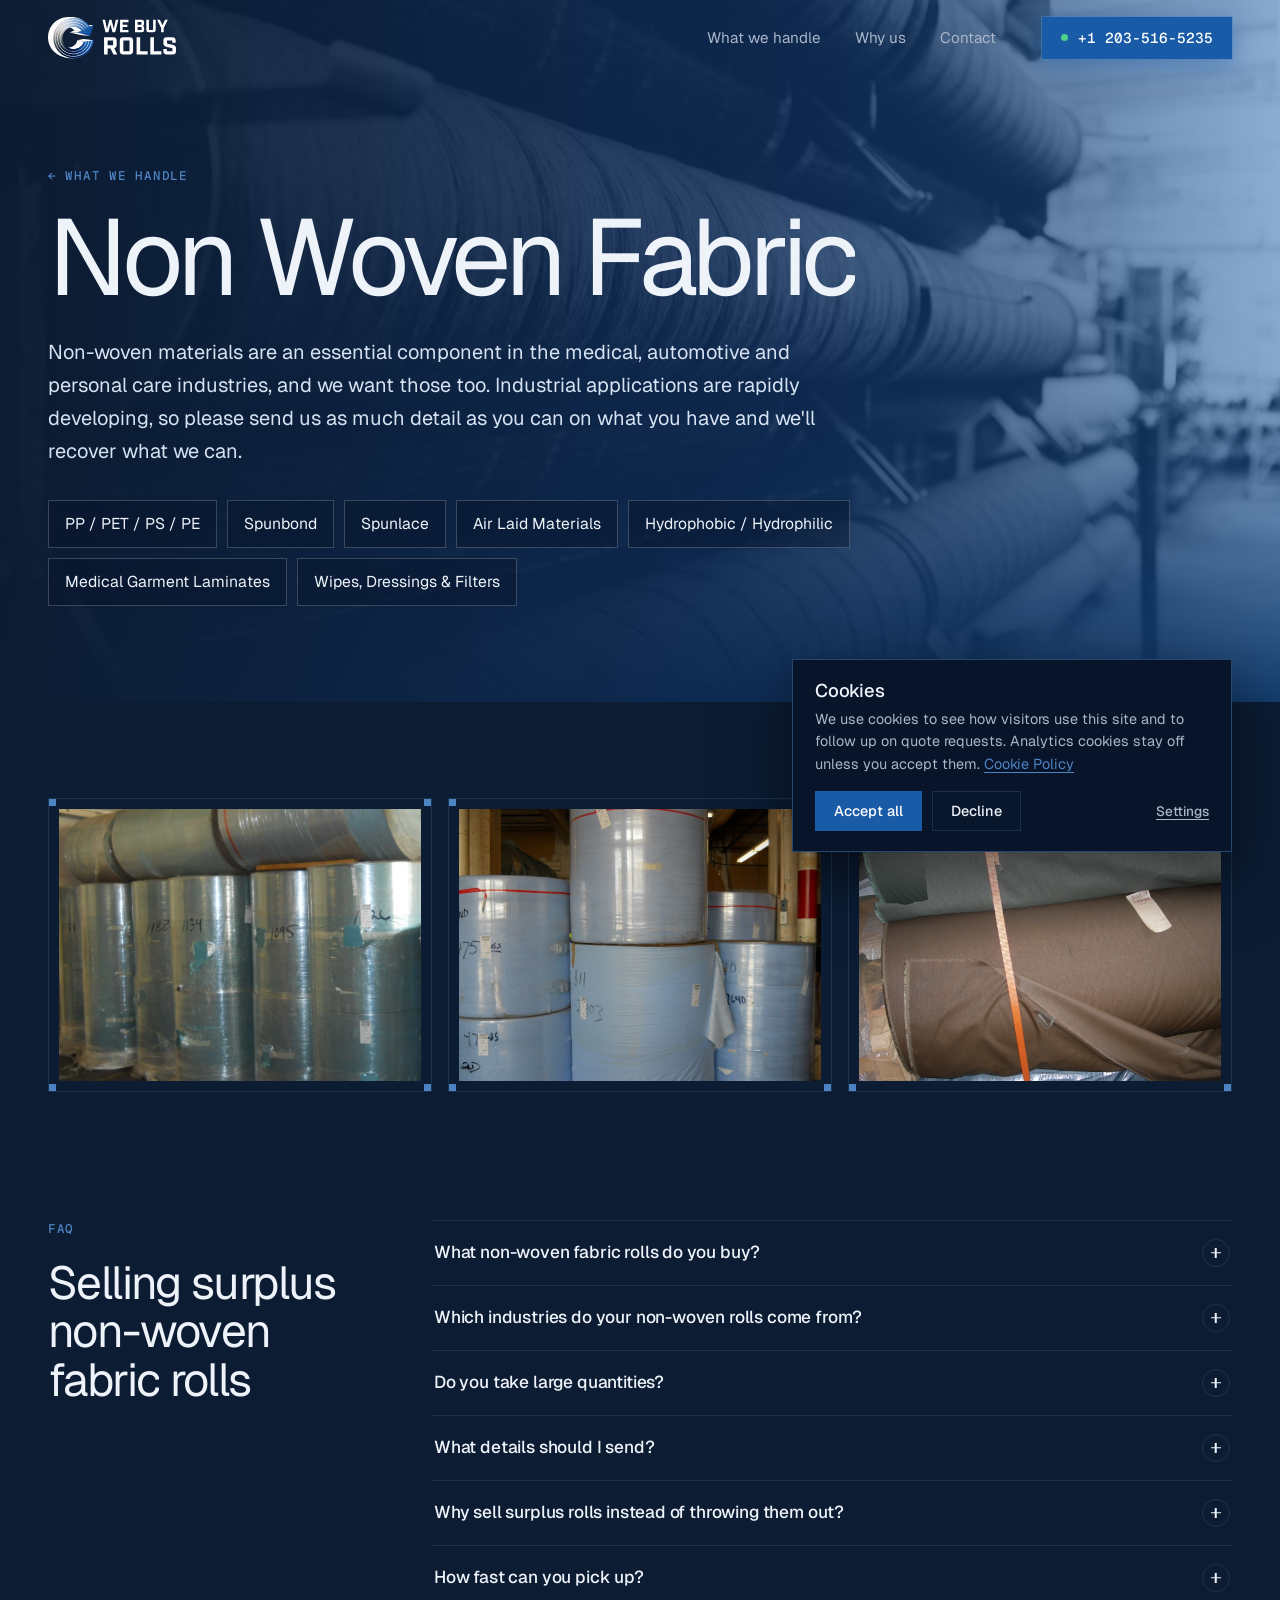
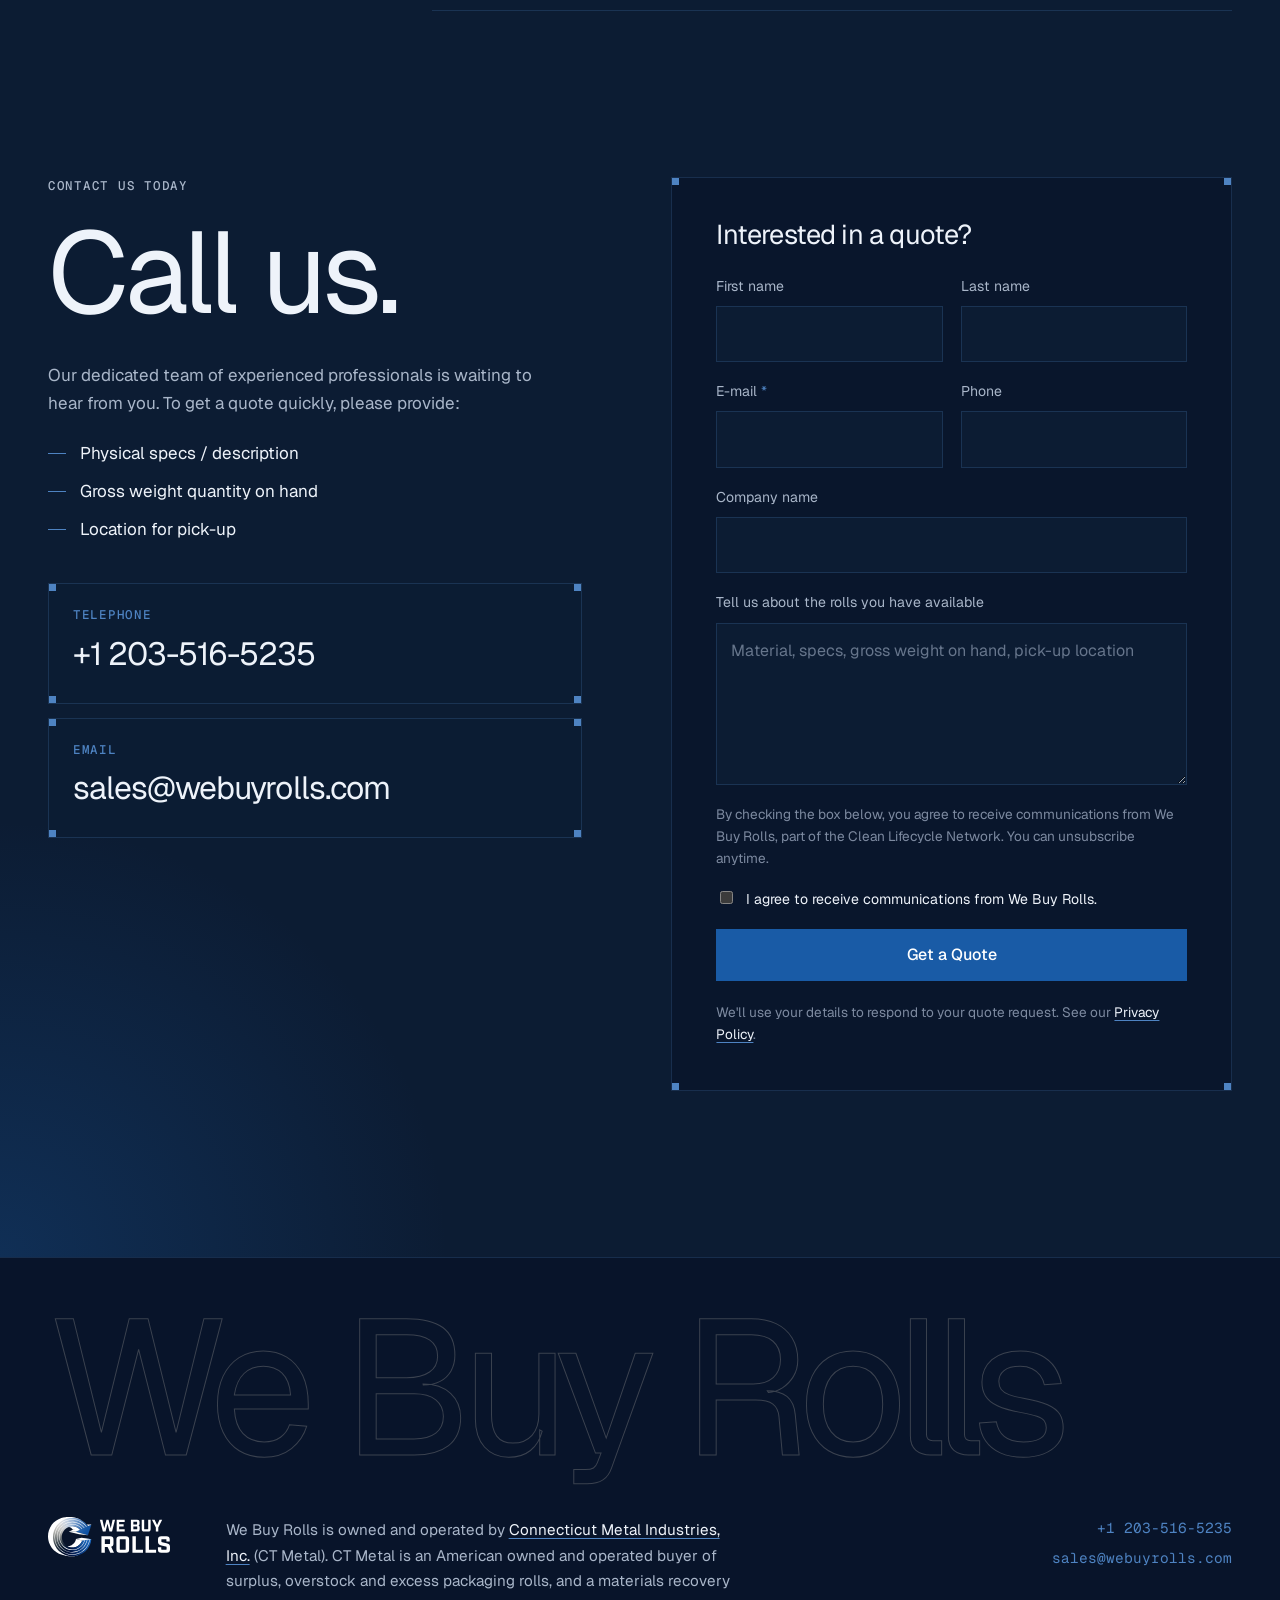
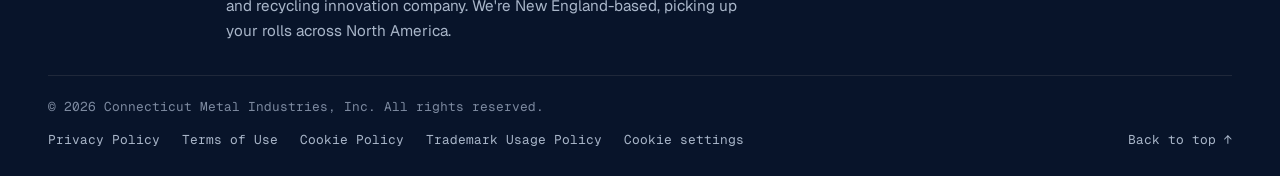
<file: nonwoven-fabric.html>
<!DOCTYPE html>
<!-- Generated by scripts/build-pages.py from index.html. Edit index.html and rerun the script; changes made here are overwritten. -->
<html lang="en">
<head>
<meta charset="utf-8">
<meta name="viewport" content="width=device-width, initial-scale=1">
<meta name="color-scheme" content="dark">
<meta name="theme-color" content="#0C1C33">
<title>Sell Surplus Non-Woven Fabric Rolls | We Buy Rolls</title>
<link rel="canonical" href="https://www.webuyrolls.com/nonwoven-fabric">
<meta name="description" content="We buy surplus non-woven fabric rolls: PP, PET and PE spunbond, spunlace and air laid, medical laminates, wipes and filter media. Pick-up across North America.">
<!-- Social sharing card -->
<meta property="og:type" content="website">
<meta property="og:site_name" content="We Buy Rolls">
<meta property="og:locale" content="en_US">
<meta property="og:title" content="Sell Surplus Non-Woven Fabric Rolls | We Buy Rolls">
<meta property="og:description" content="We buy surplus non-woven fabric rolls: PP, PET and PE spunbond, spunlace and air laid, medical laminates, wipes and filter media. Pick-up across North America.">
<meta property="og:url" content="https://www.webuyrolls.com/nonwoven-fabric">
<meta property="og:image" content="https://www.webuyrolls.com/assets/img/og/nonwoven-fabric.jpg">
<meta property="og:image:width" content="1200">
<meta property="og:image:height" content="630">
<meta property="og:image:alt" content="We Buy Rolls: we buy surplus non-woven fabric rolls">
<meta name="twitter:card" content="summary_large_image">
<meta name="twitter:title" content="Sell Surplus Non-Woven Fabric Rolls | We Buy Rolls">
<meta name="twitter:description" content="We buy surplus non-woven fabric rolls: PP, PET and PE spunbond, spunlace and air laid, medical laminates, wipes and filter media. Pick-up across North America.">
<meta name="twitter:image" content="https://www.webuyrolls.com/assets/img/og/nonwoven-fabric.jpg">
<link rel="preconnect" href="https://fonts.googleapis.com">
<link rel="preconnect" href="https://fonts.gstatic.com" crossorigin>
<link href="https://fonts.googleapis.com/css2?family=Geist:wght@300..600&family=Geist+Mono:wght@400;500&display=swap" rel="stylesheet">
<link rel="stylesheet" href="assets/css/site.css">
<link rel="icon" href="assets/img/favicon.svg" type="image/svg+xml">
<link rel="icon" href="assets/img/favicon-32.png" sizes="32x32" type="image/png">
<link rel="apple-touch-icon" href="assets/img/apple-touch-icon.png">
<script>document.documentElement.classList.add('js');</script>
<!-- Cookie consent: runs before tracking so a visitor who declined is opted out -->
<script src="assets/js/consent.js"></script>
<!-- Google Tag Manager (GTM-TRG838CQ runs Google Analytics 4) -->
<script>(function(w,d,s,l,i){w[l]=w[l]||[];w[l].push({'gtm.start':
new Date().getTime(),event:'gtm.js'});var f=d.getElementsByTagName(s)[0],
j=d.createElement(s),dl=l!='dataLayer'?'&l='+l:'';j.async=true;j.src=
'https://www.googletagmanager.com/gtm.js?id='+i+dl;f.parentNode.insertBefore(j,f);})(window,document,'script','dataLayer','GTM-TRG838CQ');</script>
<!-- End Google Tag Manager -->
<!-- Microsoft Clarity: consent.js loads it only once the visitor accepts analytics cookies -->
<script type="text/plain" data-consent="analytics" data-src="https://www.clarity.ms/tag/zbzm2dv9ov" async></script>
<!-- Start of HubSpot Embed Code -->
<script type="text/javascript" id="hs-script-loader" async defer src="//js-na3.hs-scripts.com/343635070.js"></script>
<!-- End of HubSpot Embed Code -->
<script type="application/ld+json">{"@context": "https://schema.org", "@type": "FAQPage", "mainEntity": [{"@type": "Question", "name": "What non-woven fabric rolls do you buy?", "acceptedAnswer": {"@type": "Answer", "text": "We buy PP, PET, PS and PE non-wovens, including spunbond, spunlace and air laid materials, hydrophobic and hydrophilic fabric, medical garment laminates, wipes, dressings and filter materials."}}, {"@type": "Question", "name": "Which industries do your non-woven rolls come from?", "acceptedAnswer": {"@type": "Answer", "text": "We buy rolls from medical and hygiene manufacturers, filtration makers, wipes converters, automotive suppliers and personal care brands, as well as non-woven fabric mills."}}, {"@type": "Question", "name": "Do you take large quantities?", "acceptedAnswer": {"@type": "Answer", "text": "Yes. Large quantities will not scare us. We'll take full trailer loads of surplus rolls as well as partial loads."}}, {"@type": "Question", "name": "What details should I send?", "acceptedAnswer": {"@type": "Answer", "text": "Non-wovens vary a lot, so the more detail the better: the polymer, the process (spunbond, spunlace or air laid), the basis weight, width, any treatment, the gross weight on hand and your location. Photos help."}}, {"@type": "Question", "name": "Why sell surplus rolls instead of throwing them out?", "acceptedAnswer": {"@type": "Answer", "text": "Selling to a roll buyer recaptures value, clears space for product and cuts your disposal costs. We'll recover what we can."}}, {"@type": "Question", "name": "How fast can you pick up?", "acceptedAnswer": {"@type": "Answer", "text": "We buy rolls across North America and can usually have a truck at your warehouse within 48 to 72 hours."}}]}</script>
</head>
<body class="page-mat">
<!-- Google Tag Manager (noscript) -->
<noscript><iframe src="https://www.googletagmanager.com/ns.html?id=GTM-TRG838CQ" height="0" width="0" style="display:none;visibility:hidden"></iframe></noscript>
<!-- End Google Tag Manager (noscript) -->
<a class="skip" href="#main">Skip to main content</a>

<header class="top" id="top">
  <div class="wrap top__in">
    <a class="logo" href="/" aria-label="WeBuyRolls, back to top"><img src="assets/img/logo-on-dark.svg" alt="WeBuyRolls" width="140" height="46"></a>
    <nav class="nav" id="nav" aria-label="Main">
      <a href="/#handle">What we handle</a>
      <a href="/#why">Why us</a>
      <a href="#contact">Contact</a>
    </nav>
    <a class="btn btn--sm top__call" href="tel:+12035165235"><span class="dot" aria-hidden="true"></span>+1 203-516-5235</a>
    <button class="menu" type="button" aria-expanded="false" aria-controls="nav" aria-label="Open menu"><span></span><span></span></button>
  </div>
</header>

<main id="main">

  <section class="mat-hero" id="hero">
    <div class="bg bg--mat" aria-hidden="true"><img src="assets/img/nonwoven-rolls.jpg" alt="" width="1600" height="1066" fetchpriority="high"></div>
    <div class="wrap mat-hero__in">
      <a class="tag mat-back reveal" href="/#handle">&larr; What we handle</a>
      <h1 class="split">Non Woven Fabric</h1>
      <p class="mat-copy reveal">Non-woven materials are an essential component in the medical, automotive and personal care industries, and we want those too. Industrial applications are rapidly developing, so please send us as much detail as you can on what you have and we'll recover what we can.</p>
      <ul class="chips mat-chips reveal"><li>PP / PET / PS / PE</li><li>Spunbond</li><li>Spunlace</li><li>Air Laid Materials</li><li>Hydrophobic / Hydrophilic</li><li>Medical Garment Laminates</li><li>Wipes, Dressings &amp; Filters</li></ul>
    </div>
  </section>

  <section class="gallery" aria-label="Non Woven Fabric photos">
    <div class="wrap">
      <div class="gallery__grid">
        <figure class="gallery__item frame reveal"><img src="assets/img/gallery/nonwoven-fabric-1.jpg" alt="Wrapped rolls of non-woven medical drape" width="1200" height="900" loading="lazy"></figure>
        <figure class="gallery__item frame reveal"><img src="assets/img/gallery/nonwoven-fabric-2.jpg" alt="Stacked rolls of blue non-woven fabric" width="1200" height="900" loading="lazy"></figure>
        <figure class="gallery__item frame reveal"><img src="assets/img/gallery/nonwoven-fabric-3.jpg" alt="Large rolls of non-woven fabric strapped together" width="1200" height="900" loading="lazy"></figure>
      </div>
    </div>
  </section>

  <section class="faq" aria-labelledby="faq-h">
    <div class="wrap faq__in">
      <header class="faq__head">
        <p class="tag reveal">FAQ</p>
        <h2 class="split" id="faq-h">Selling surplus non-woven fabric rolls</h2>
      </header>
      <div class="faq__list">
        <details class="faq__item reveal">
          <summary><span class="faq__q">What non-woven fabric rolls do you buy?</span><span class="faq__x" aria-hidden="true"></span></summary>
          <p class="faq__a">We buy PP, PET, PS and PE non-wovens, including spunbond, spunlace and air laid materials, hydrophobic and hydrophilic fabric, medical garment laminates, wipes, dressings and filter materials.</p>
        </details>
        <details class="faq__item reveal">
          <summary><span class="faq__q">Which industries do your non-woven rolls come from?</span><span class="faq__x" aria-hidden="true"></span></summary>
          <p class="faq__a">We buy rolls from medical and hygiene manufacturers, filtration makers, wipes converters, automotive suppliers and personal care brands, as well as non-woven fabric mills.</p>
        </details>
        <details class="faq__item reveal">
          <summary><span class="faq__q">Do you take large quantities?</span><span class="faq__x" aria-hidden="true"></span></summary>
          <p class="faq__a">Yes. Large quantities will not scare us. We&#x27;ll take full trailer loads of surplus rolls as well as partial loads.</p>
        </details>
        <details class="faq__item reveal">
          <summary><span class="faq__q">What details should I send?</span><span class="faq__x" aria-hidden="true"></span></summary>
          <p class="faq__a">Non-wovens vary a lot, so the more detail the better: the polymer, the process (spunbond, spunlace or air laid), the basis weight, width, any treatment, the gross weight on hand and your location. Photos help.</p>
        </details>
        <details class="faq__item reveal">
          <summary><span class="faq__q">Why sell surplus rolls instead of throwing them out?</span><span class="faq__x" aria-hidden="true"></span></summary>
          <p class="faq__a">Selling to a roll buyer recaptures value, clears space for product and cuts your disposal costs. We&#x27;ll recover what we can.</p>
        </details>
        <details class="faq__item reveal">
          <summary><span class="faq__q">How fast can you pick up?</span><span class="faq__x" aria-hidden="true"></span></summary>
          <p class="faq__a">We buy rolls across North America and can usually have a truck at your warehouse within 48 to 72 hours.</p>
        </details>
      </div>
    </div>
  </section>

  <section class="contact" id="contact">
    <div class="wrap contact__in">
      <div class="contact__info">
        <p class="tag reveal">Contact us today</p>
        <h2 class="split">Call us.</h2>
        <p class="reveal">Our dedicated team of experienced professionals is waiting to hear from you. To get a quote quickly, please provide:</p>
        <ul class="need reveal">
          <li>Physical specs / description</li>
          <li>Gross weight quantity on hand</li>
          <li>Location for pick-up</li>
        </ul>
        <div class="reach">
          <a class="reach__item frame reveal" href="tel:+12035165235"><span class="tag">Telephone</span><b>+1 203-516-5235</b></a>
          <a class="reach__item frame reveal" href="mailto:sales@webuyrolls.com"><span class="tag">Email</span><b>sales@webuyrolls.com</b></a>
        </div>
      </div>

      <div class="form-card frame reveal">
        <h3>Interested in a quote?</h3>
        <!-- HubSpot form: set data-portal-id and data-form-id to switch from the fallback form to the HubSpot embed -->
        <div id="hubspot-form" class="hs-slot" data-region="na3" data-portal-id="343635070" data-form-id="0b410db3-1e3f-44e0-b8d0-66b30603cd50"></div>
        <form class="form" id="fallback-form" action="/api/quote" method="post">
          <div class="form__row">
            <label><span>First name</span><input type="text" name="firstname" autocomplete="given-name"></label>
            <label><span>Last name</span><input type="text" name="lastname" autocomplete="family-name"></label>
          </div>
          <div class="form__row">
            <label><span>E-mail <b aria-hidden="true">*</b></span><input type="email" name="email" autocomplete="email" required></label>
            <label><span>Phone</span><input type="tel" name="phone" autocomplete="tel"></label>
          </div>
          <label><span>Company name</span><input type="text" name="company" autocomplete="organization"></label>
          <label><span>Tell us about the rolls you have available</span><textarea name="submission_message" rows="5" placeholder="Material, specs, gross weight on hand, pick-up location"></textarea></label>
          <label class="form__hp" aria-hidden="true">Website <input type="text" name="website" tabindex="-1" autocomplete="off"></label>
          <p class="form__consent">By checking the box below, you agree to receive communications from We Buy Rolls, part of the Clean Lifecycle Network. You can unsubscribe anytime.</p>
          <label class="form__check"><input type="checkbox" name="subscribe" value="1"> <span>I agree to receive communications from We Buy Rolls.</span></label>
          <button class="btn" type="submit">Get a Quote</button>
          <p class="form__note" role="status" aria-live="polite" hidden></p>
        </form>
        <p class="form-card__privacy">We'll use your details to respond to your quote request. See our <a href="/privacy-policy">Privacy Policy</a>.</p>
      </div>
    </div>
  </section>

</main>

<footer class="foot">
  <div class="wrap">
    <div class="foot__big" aria-hidden="true">We Buy Rolls</div>
    <div class="foot__row">
      <img src="assets/img/logo-on-dark.svg" alt="WeBuyRolls" width="124" height="41" loading="lazy">
      <p>We Buy Rolls is owned and operated by <a href="https://ctmetal.com" target="_blank" rel="noopener">Connecticut Metal Industries, Inc.</a> (CT Metal). CT Metal is an American owned and operated buyer of surplus, overstock and excess packaging rolls, and a materials recovery and recycling innovation company. We're New England-based, picking up your rolls across North America.</p>
      <ul>
        <li><a href="tel:+12035165235">+1 203-516-5235</a></li>
        <li><a href="mailto:sales@webuyrolls.com">sales@webuyrolls.com</a></li>
      </ul>
    </div>
    <div class="foot__base">
      <span>&copy; <span id="year">2026</span> Connecticut Metal Industries, Inc. All rights reserved.</span>
      <!-- Policy placeholders: point each href at its page once the policies are written -->
      <nav class="foot__legal" aria-label="Legal">
        <a href="/privacy-policy">Privacy Policy</a>
        <a href="/terms-of-use">Terms of Use</a>
        <a href="/privacy-policy#cookies-analytics-and-tracking-technologies">Cookie Policy</a>
        <a href="/trademark-usage-policy">Trademark Usage Policy</a>
        <a href="#" data-cookie-settings>Cookie settings</a>
      </nav>
      <a href="#top">Back to top &uarr;</a>
    </div>
  </div>
</footer>

<script src="assets/js/site.js"></script>
</body>
</html>
</file>
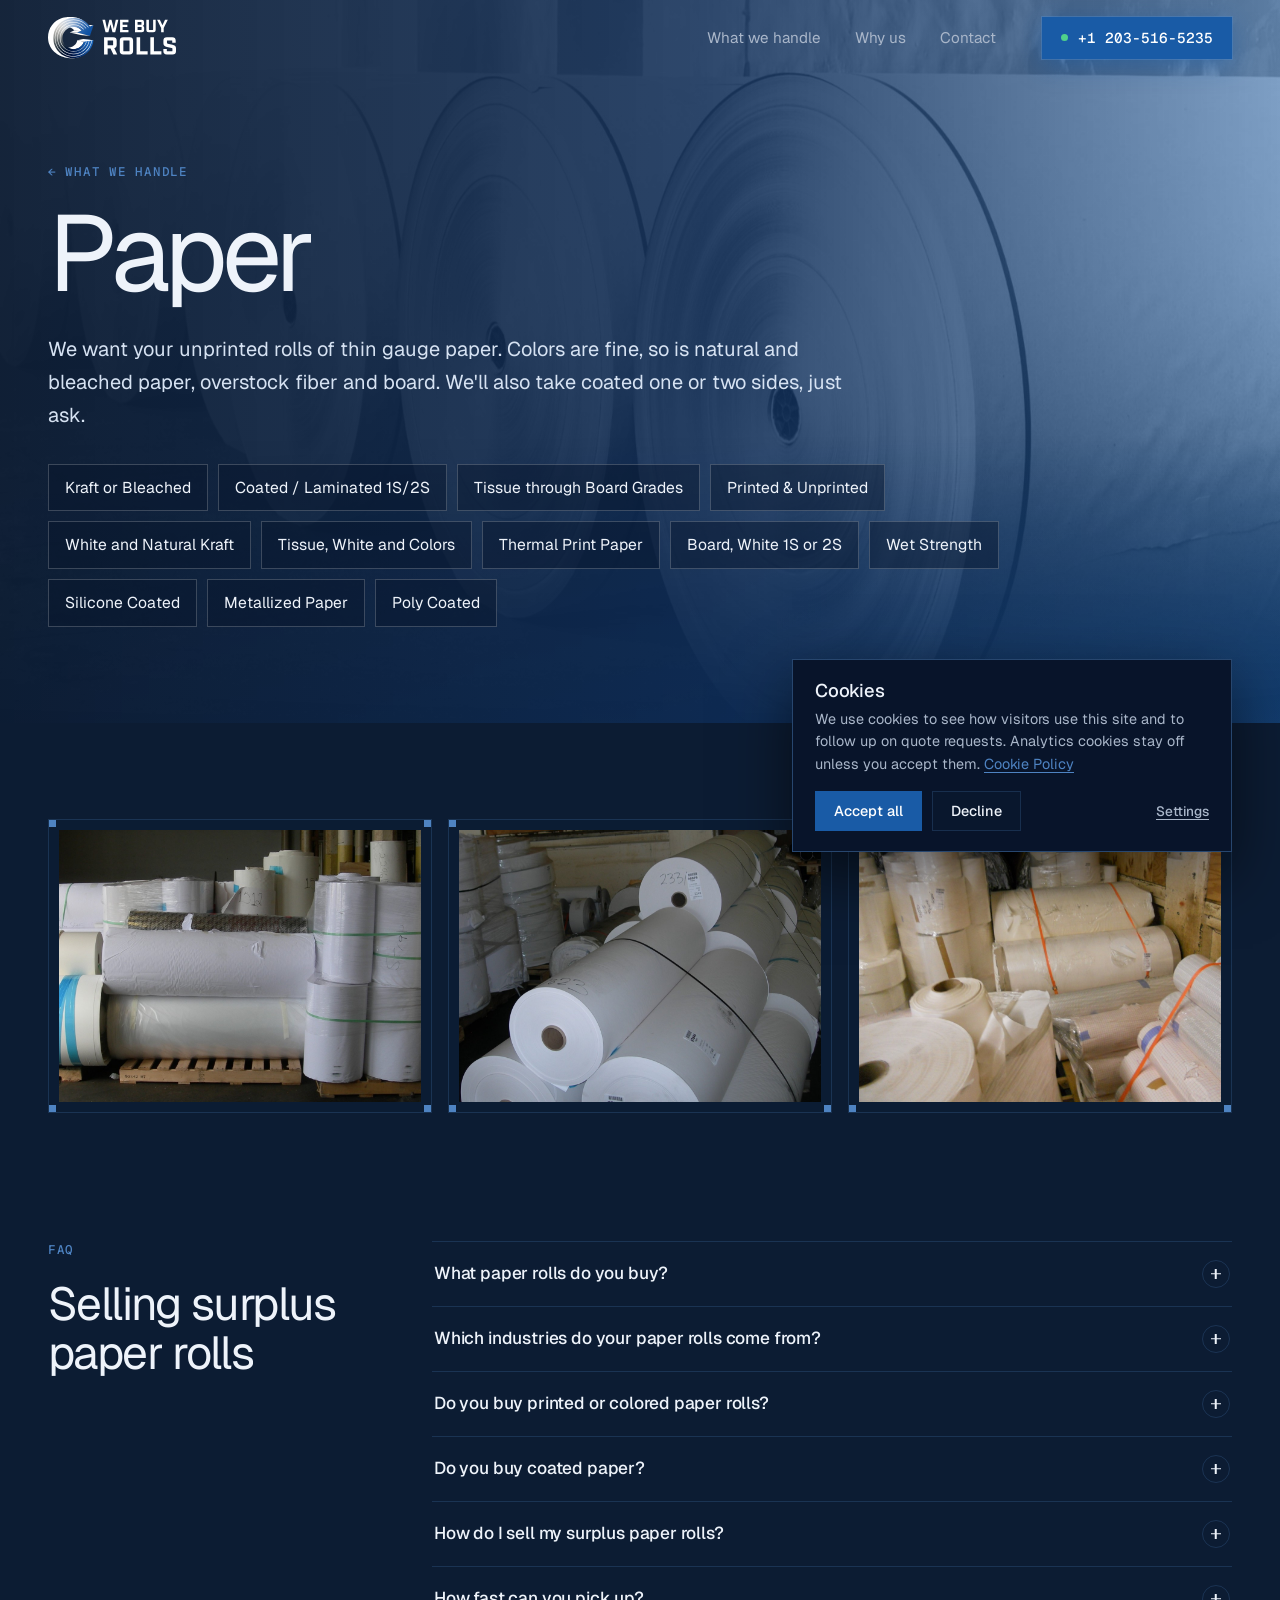
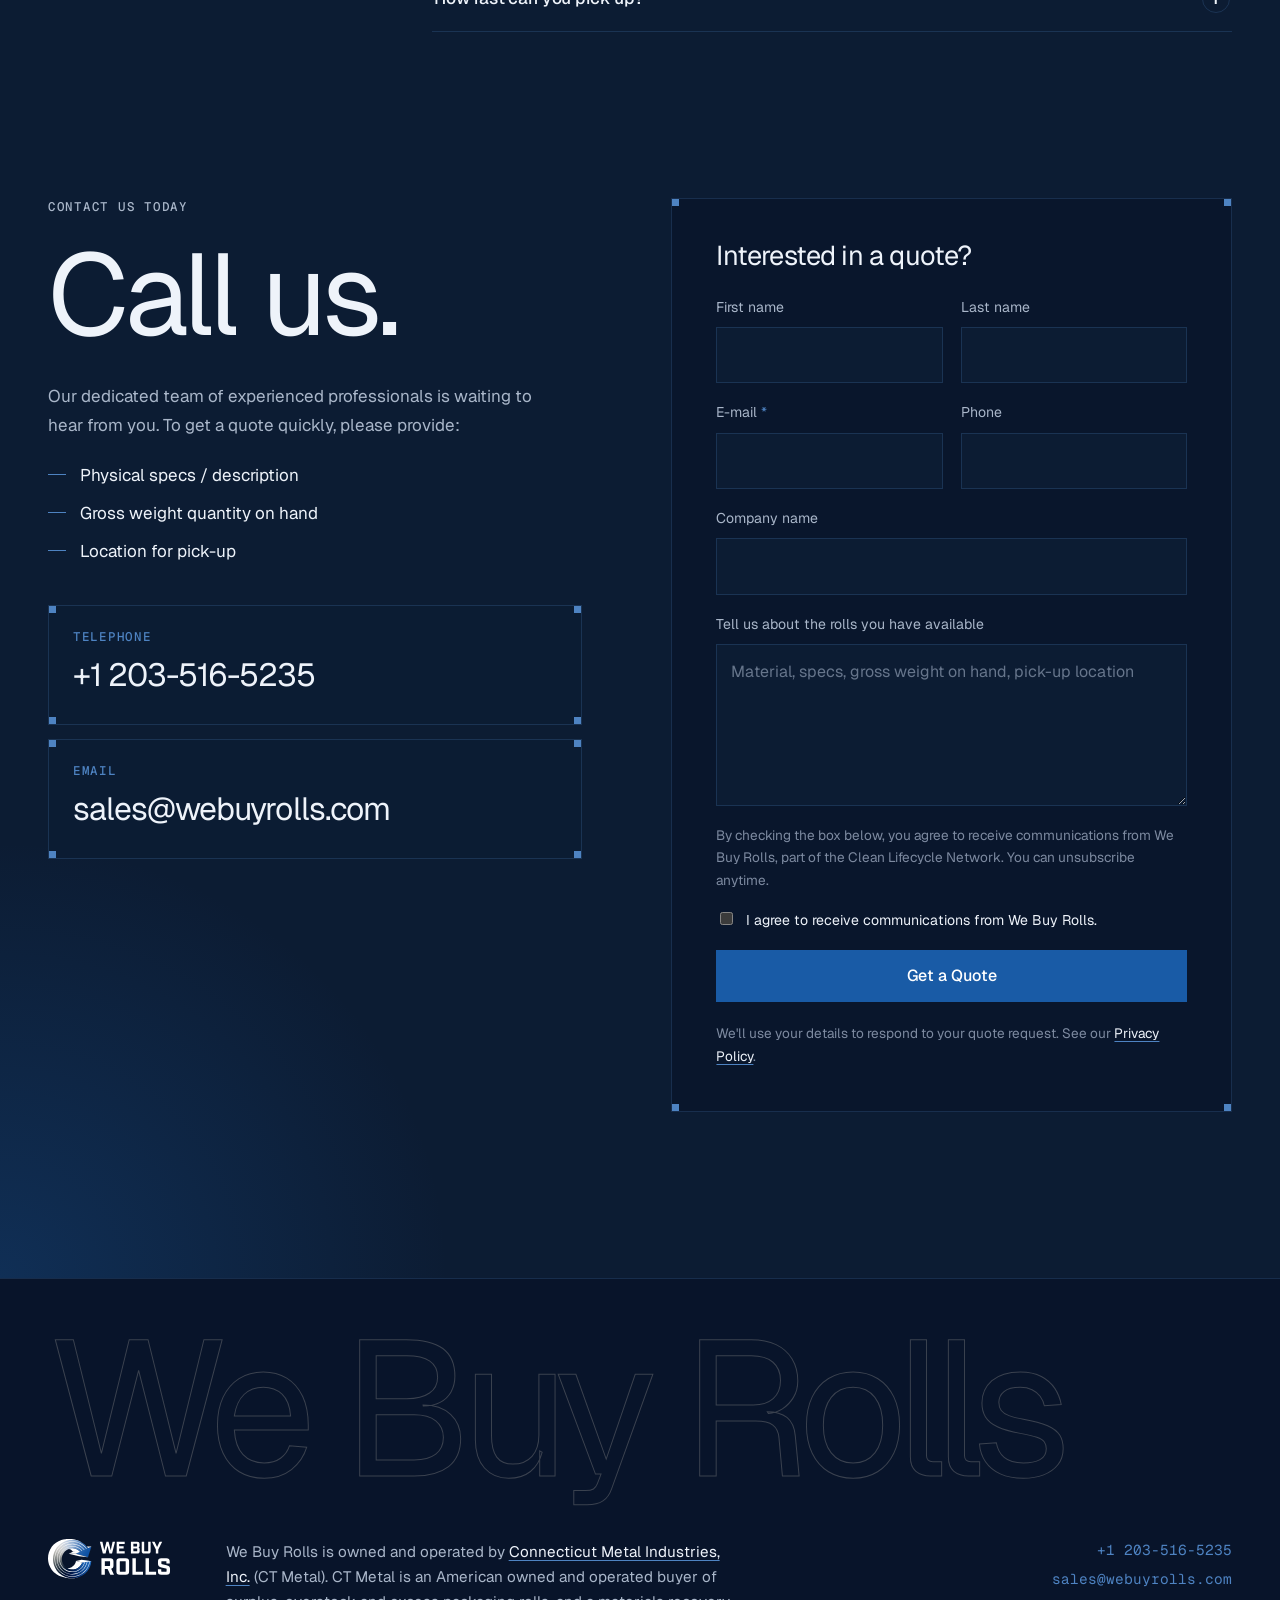
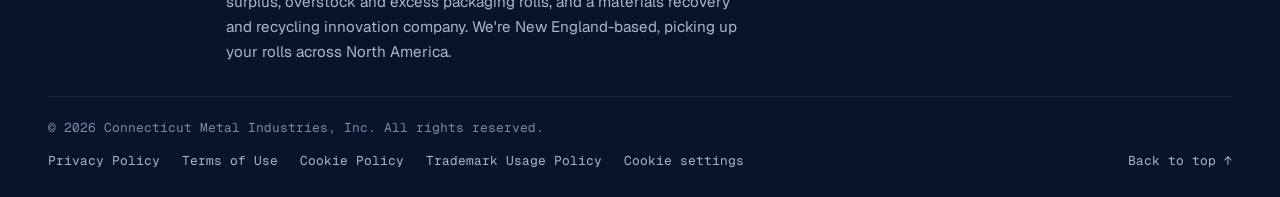
<file: paper.html>
<!DOCTYPE html>
<!-- Generated by scripts/build-pages.py from index.html. Edit index.html and rerun the script; changes made here are overwritten. -->
<html lang="en">
<head>
<meta charset="utf-8">
<meta name="viewport" content="width=device-width, initial-scale=1">
<meta name="color-scheme" content="dark">
<meta name="theme-color" content="#0C1C33">
<title>Sell Surplus Paper Rolls | We Buy Rolls</title>
<link rel="canonical" href="https://www.webuyrolls.com/paper">
<meta name="description" content="We buy surplus paper rolls: kraft, tissue, thermal, coated, silicone and metallized paper and board. Fast pick-up across North America.">
<!-- Social sharing card -->
<meta property="og:type" content="website">
<meta property="og:site_name" content="We Buy Rolls">
<meta property="og:locale" content="en_US">
<meta property="og:title" content="Sell Surplus Paper Rolls | We Buy Rolls">
<meta property="og:description" content="We buy surplus paper rolls: kraft, tissue, thermal, coated, silicone and metallized paper and board. Fast pick-up across North America.">
<meta property="og:url" content="https://www.webuyrolls.com/paper">
<meta property="og:image" content="https://www.webuyrolls.com/assets/img/og/paper.jpg">
<meta property="og:image:width" content="1200">
<meta property="og:image:height" content="630">
<meta property="og:image:alt" content="We Buy Rolls: we buy surplus paper rolls">
<meta name="twitter:card" content="summary_large_image">
<meta name="twitter:title" content="Sell Surplus Paper Rolls | We Buy Rolls">
<meta name="twitter:description" content="We buy surplus paper rolls: kraft, tissue, thermal, coated, silicone and metallized paper and board. Fast pick-up across North America.">
<meta name="twitter:image" content="https://www.webuyrolls.com/assets/img/og/paper.jpg">
<link rel="preconnect" href="https://fonts.googleapis.com">
<link rel="preconnect" href="https://fonts.gstatic.com" crossorigin>
<link href="https://fonts.googleapis.com/css2?family=Geist:wght@300..600&family=Geist+Mono:wght@400;500&display=swap" rel="stylesheet">
<link rel="stylesheet" href="assets/css/site.css">
<link rel="icon" href="assets/img/favicon.svg" type="image/svg+xml">
<link rel="icon" href="assets/img/favicon-32.png" sizes="32x32" type="image/png">
<link rel="apple-touch-icon" href="assets/img/apple-touch-icon.png">
<script>document.documentElement.classList.add('js');</script>
<!-- Cookie consent: runs before tracking so a visitor who declined is opted out -->
<script src="assets/js/consent.js"></script>
<!-- Google Tag Manager (GTM-TRG838CQ runs Google Analytics 4) -->
<script>(function(w,d,s,l,i){w[l]=w[l]||[];w[l].push({'gtm.start':
new Date().getTime(),event:'gtm.js'});var f=d.getElementsByTagName(s)[0],
j=d.createElement(s),dl=l!='dataLayer'?'&l='+l:'';j.async=true;j.src=
'https://www.googletagmanager.com/gtm.js?id='+i+dl;f.parentNode.insertBefore(j,f);})(window,document,'script','dataLayer','GTM-TRG838CQ');</script>
<!-- End Google Tag Manager -->
<!-- Microsoft Clarity: consent.js loads it only once the visitor accepts analytics cookies -->
<script type="text/plain" data-consent="analytics" data-src="https://www.clarity.ms/tag/zbzm2dv9ov" async></script>
<!-- Start of HubSpot Embed Code -->
<script type="text/javascript" id="hs-script-loader" async defer src="//js-na3.hs-scripts.com/343635070.js"></script>
<!-- End of HubSpot Embed Code -->
<script type="application/ld+json">{"@context": "https://schema.org", "@type": "FAQPage", "mainEntity": [{"@type": "Question", "name": "What paper rolls do you buy?", "acceptedAnswer": {"@type": "Answer", "text": "We buy unprinted rolls of thin gauge paper first and foremost: natural and bleached kraft, white and colored tissue, thermal print paper, wet strength paper and board in white 1S or 2S. We also buy rolls of coated, laminated, poly coated, silicone coated and metallized paper."}}, {"@type": "Question", "name": "Which industries do your paper rolls come from?", "acceptedAnswer": {"@type": "Answer", "text": "We buy rolls from paper mills (stocklot, coated and uncoated), flexible packaging converters, laminators and slitters, food and beverage packers, and PSA tape and label makers with surplus release paper."}}, {"@type": "Question", "name": "Do you buy printed or colored paper rolls?", "acceptedAnswer": {"@type": "Answer", "text": "Colored paper is fine. Our main interest is unprinted paper, but we also look at printed rollstock, so send us the details."}}, {"@type": "Question", "name": "Do you buy coated paper?", "acceptedAnswer": {"@type": "Answer", "text": "Yes. Paper coated or laminated one or two sides is in demand. Just ask, and tell us the coating and basis weight if you know them."}}, {"@type": "Question", "name": "How do I sell my surplus paper rolls?", "acceptedAnswer": {"@type": "Answer", "text": "Send us the grade, width and basis weight if you have them, plus the gross weight on hand, the pick-up location and a few photos. As your roll buyer, we'll come back with a proposal."}}, {"@type": "Question", "name": "How fast can you pick up?", "acceptedAnswer": {"@type": "Answer", "text": "We pick up full and partial trailer loads of surplus rolls across North America, usually within 48 to 72 hours."}}]}</script>
</head>
<body class="page-mat">
<!-- Google Tag Manager (noscript) -->
<noscript><iframe src="https://www.googletagmanager.com/ns.html?id=GTM-TRG838CQ" height="0" width="0" style="display:none;visibility:hidden"></iframe></noscript>
<!-- End Google Tag Manager (noscript) -->
<a class="skip" href="#main">Skip to main content</a>

<header class="top" id="top">
  <div class="wrap top__in">
    <a class="logo" href="/" aria-label="WeBuyRolls, back to top"><img src="assets/img/logo-on-dark.svg" alt="WeBuyRolls" width="140" height="46"></a>
    <nav class="nav" id="nav" aria-label="Main">
      <a href="/#handle">What we handle</a>
      <a href="/#why">Why us</a>
      <a href="#contact">Contact</a>
    </nav>
    <a class="btn btn--sm top__call" href="tel:+12035165235"><span class="dot" aria-hidden="true"></span>+1 203-516-5235</a>
    <button class="menu" type="button" aria-expanded="false" aria-controls="nav" aria-label="Open menu"><span></span><span></span></button>
  </div>
</header>

<main id="main">

  <section class="mat-hero" id="hero">
    <div class="bg bg--mat" aria-hidden="true"><img src="assets/img/paper-rolls.jpg" alt="" width="1600" height="1066" fetchpriority="high"></div>
    <div class="wrap mat-hero__in">
      <a class="tag mat-back reveal" href="/#handle">&larr; What we handle</a>
      <h1 class="split">Paper</h1>
      <p class="mat-copy reveal">We want your unprinted rolls of thin gauge paper. Colors are fine, so is natural and bleached paper, overstock fiber and board. We'll also take coated one or two sides, just ask.</p>
      <ul class="chips mat-chips reveal"><li>Kraft or Bleached</li><li>Coated / Laminated 1S/2S</li><li>Tissue through Board Grades</li><li>Printed &amp; Unprinted</li><li>White and Natural Kraft</li><li>Tissue, White and Colors</li><li>Thermal Print Paper</li><li>Board, White 1S or 2S</li><li>Wet Strength</li><li>Silicone Coated</li><li>Metallized Paper</li><li>Poly Coated</li></ul>
    </div>
  </section>

  <section class="gallery" aria-label="Paper photos">
    <div class="wrap">
      <div class="gallery__grid">
        <figure class="gallery__item frame reveal"><img src="assets/img/gallery/paper-1.jpg" alt="Wrapped rolls of coated paper stacked on pallets" width="1200" height="900" loading="lazy"></figure>
        <figure class="gallery__item frame reveal"><img src="assets/img/gallery/paper-2.jpg" alt="Large rolls of 135 gsm coated paper" width="1200" height="900" loading="lazy"></figure>
        <figure class="gallery__item frame reveal"><img src="assets/img/gallery/paper-3.jpg" alt="Strapped rolls of silicone coated paper" width="1200" height="900" loading="lazy"></figure>
      </div>
    </div>
  </section>

  <section class="faq" aria-labelledby="faq-h">
    <div class="wrap faq__in">
      <header class="faq__head">
        <p class="tag reveal">FAQ</p>
        <h2 class="split" id="faq-h">Selling surplus paper rolls</h2>
      </header>
      <div class="faq__list">
        <details class="faq__item reveal">
          <summary><span class="faq__q">What paper rolls do you buy?</span><span class="faq__x" aria-hidden="true"></span></summary>
          <p class="faq__a">We buy unprinted rolls of thin gauge paper first and foremost: natural and bleached kraft, white and colored tissue, thermal print paper, wet strength paper and board in white 1S or 2S. We also buy rolls of coated, laminated, poly coated, silicone coated and metallized paper.</p>
        </details>
        <details class="faq__item reveal">
          <summary><span class="faq__q">Which industries do your paper rolls come from?</span><span class="faq__x" aria-hidden="true"></span></summary>
          <p class="faq__a">We buy rolls from paper mills (stocklot, coated and uncoated), flexible packaging converters, laminators and slitters, food and beverage packers, and PSA tape and label makers with surplus release paper.</p>
        </details>
        <details class="faq__item reveal">
          <summary><span class="faq__q">Do you buy printed or colored paper rolls?</span><span class="faq__x" aria-hidden="true"></span></summary>
          <p class="faq__a">Colored paper is fine. Our main interest is unprinted paper, but we also look at printed rollstock, so send us the details.</p>
        </details>
        <details class="faq__item reveal">
          <summary><span class="faq__q">Do you buy coated paper?</span><span class="faq__x" aria-hidden="true"></span></summary>
          <p class="faq__a">Yes. Paper coated or laminated one or two sides is in demand. Just ask, and tell us the coating and basis weight if you know them.</p>
        </details>
        <details class="faq__item reveal">
          <summary><span class="faq__q">How do I sell my surplus paper rolls?</span><span class="faq__x" aria-hidden="true"></span></summary>
          <p class="faq__a">Send us the grade, width and basis weight if you have them, plus the gross weight on hand, the pick-up location and a few photos. As your roll buyer, we&#x27;ll come back with a proposal.</p>
        </details>
        <details class="faq__item reveal">
          <summary><span class="faq__q">How fast can you pick up?</span><span class="faq__x" aria-hidden="true"></span></summary>
          <p class="faq__a">We pick up full and partial trailer loads of surplus rolls across North America, usually within 48 to 72 hours.</p>
        </details>
      </div>
    </div>
  </section>

  <section class="contact" id="contact">
    <div class="wrap contact__in">
      <div class="contact__info">
        <p class="tag reveal">Contact us today</p>
        <h2 class="split">Call us.</h2>
        <p class="reveal">Our dedicated team of experienced professionals is waiting to hear from you. To get a quote quickly, please provide:</p>
        <ul class="need reveal">
          <li>Physical specs / description</li>
          <li>Gross weight quantity on hand</li>
          <li>Location for pick-up</li>
        </ul>
        <div class="reach">
          <a class="reach__item frame reveal" href="tel:+12035165235"><span class="tag">Telephone</span><b>+1 203-516-5235</b></a>
          <a class="reach__item frame reveal" href="mailto:sales@webuyrolls.com"><span class="tag">Email</span><b>sales@webuyrolls.com</b></a>
        </div>
      </div>

      <div class="form-card frame reveal">
        <h3>Interested in a quote?</h3>
        <!-- HubSpot form: set data-portal-id and data-form-id to switch from the fallback form to the HubSpot embed -->
        <div id="hubspot-form" class="hs-slot" data-region="na3" data-portal-id="343635070" data-form-id="0b410db3-1e3f-44e0-b8d0-66b30603cd50"></div>
        <form class="form" id="fallback-form" action="/api/quote" method="post">
          <div class="form__row">
            <label><span>First name</span><input type="text" name="firstname" autocomplete="given-name"></label>
            <label><span>Last name</span><input type="text" name="lastname" autocomplete="family-name"></label>
          </div>
          <div class="form__row">
            <label><span>E-mail <b aria-hidden="true">*</b></span><input type="email" name="email" autocomplete="email" required></label>
            <label><span>Phone</span><input type="tel" name="phone" autocomplete="tel"></label>
          </div>
          <label><span>Company name</span><input type="text" name="company" autocomplete="organization"></label>
          <label><span>Tell us about the rolls you have available</span><textarea name="submission_message" rows="5" placeholder="Material, specs, gross weight on hand, pick-up location"></textarea></label>
          <label class="form__hp" aria-hidden="true">Website <input type="text" name="website" tabindex="-1" autocomplete="off"></label>
          <p class="form__consent">By checking the box below, you agree to receive communications from We Buy Rolls, part of the Clean Lifecycle Network. You can unsubscribe anytime.</p>
          <label class="form__check"><input type="checkbox" name="subscribe" value="1"> <span>I agree to receive communications from We Buy Rolls.</span></label>
          <button class="btn" type="submit">Get a Quote</button>
          <p class="form__note" role="status" aria-live="polite" hidden></p>
        </form>
        <p class="form-card__privacy">We'll use your details to respond to your quote request. See our <a href="/privacy-policy">Privacy Policy</a>.</p>
      </div>
    </div>
  </section>

</main>

<footer class="foot">
  <div class="wrap">
    <div class="foot__big" aria-hidden="true">We Buy Rolls</div>
    <div class="foot__row">
      <img src="assets/img/logo-on-dark.svg" alt="WeBuyRolls" width="124" height="41" loading="lazy">
      <p>We Buy Rolls is owned and operated by <a href="https://ctmetal.com" target="_blank" rel="noopener">Connecticut Metal Industries, Inc.</a> (CT Metal). CT Metal is an American owned and operated buyer of surplus, overstock and excess packaging rolls, and a materials recovery and recycling innovation company. We're New England-based, picking up your rolls across North America.</p>
      <ul>
        <li><a href="tel:+12035165235">+1 203-516-5235</a></li>
        <li><a href="mailto:sales@webuyrolls.com">sales@webuyrolls.com</a></li>
      </ul>
    </div>
    <div class="foot__base">
      <span>&copy; <span id="year">2026</span> Connecticut Metal Industries, Inc. All rights reserved.</span>
      <!-- Policy placeholders: point each href at its page once the policies are written -->
      <nav class="foot__legal" aria-label="Legal">
        <a href="/privacy-policy">Privacy Policy</a>
        <a href="/terms-of-use">Terms of Use</a>
        <a href="/privacy-policy#cookies-analytics-and-tracking-technologies">Cookie Policy</a>
        <a href="/trademark-usage-policy">Trademark Usage Policy</a>
        <a href="#" data-cookie-settings>Cookie settings</a>
      </nav>
      <a href="#top">Back to top &uarr;</a>
    </div>
  </div>
</footer>

<script src="assets/js/site.js"></script>
</body>
</html>
</file>
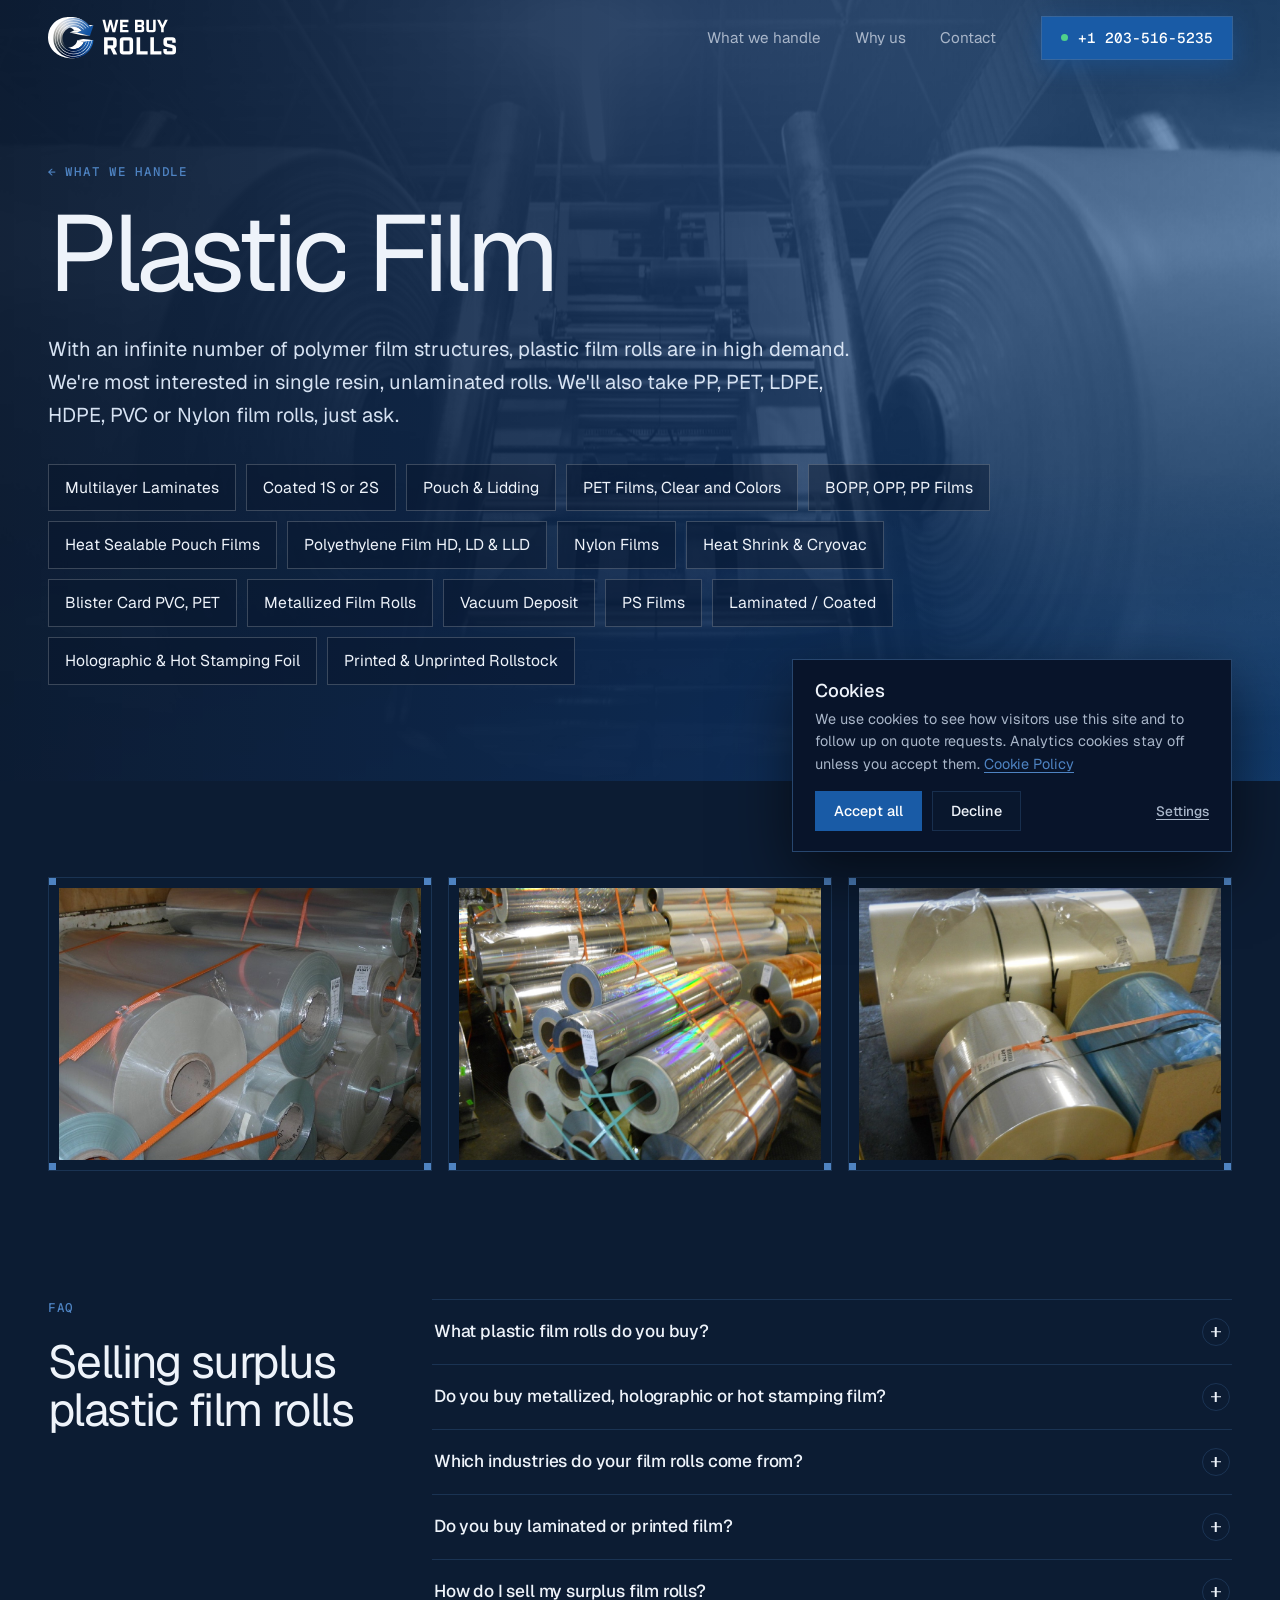
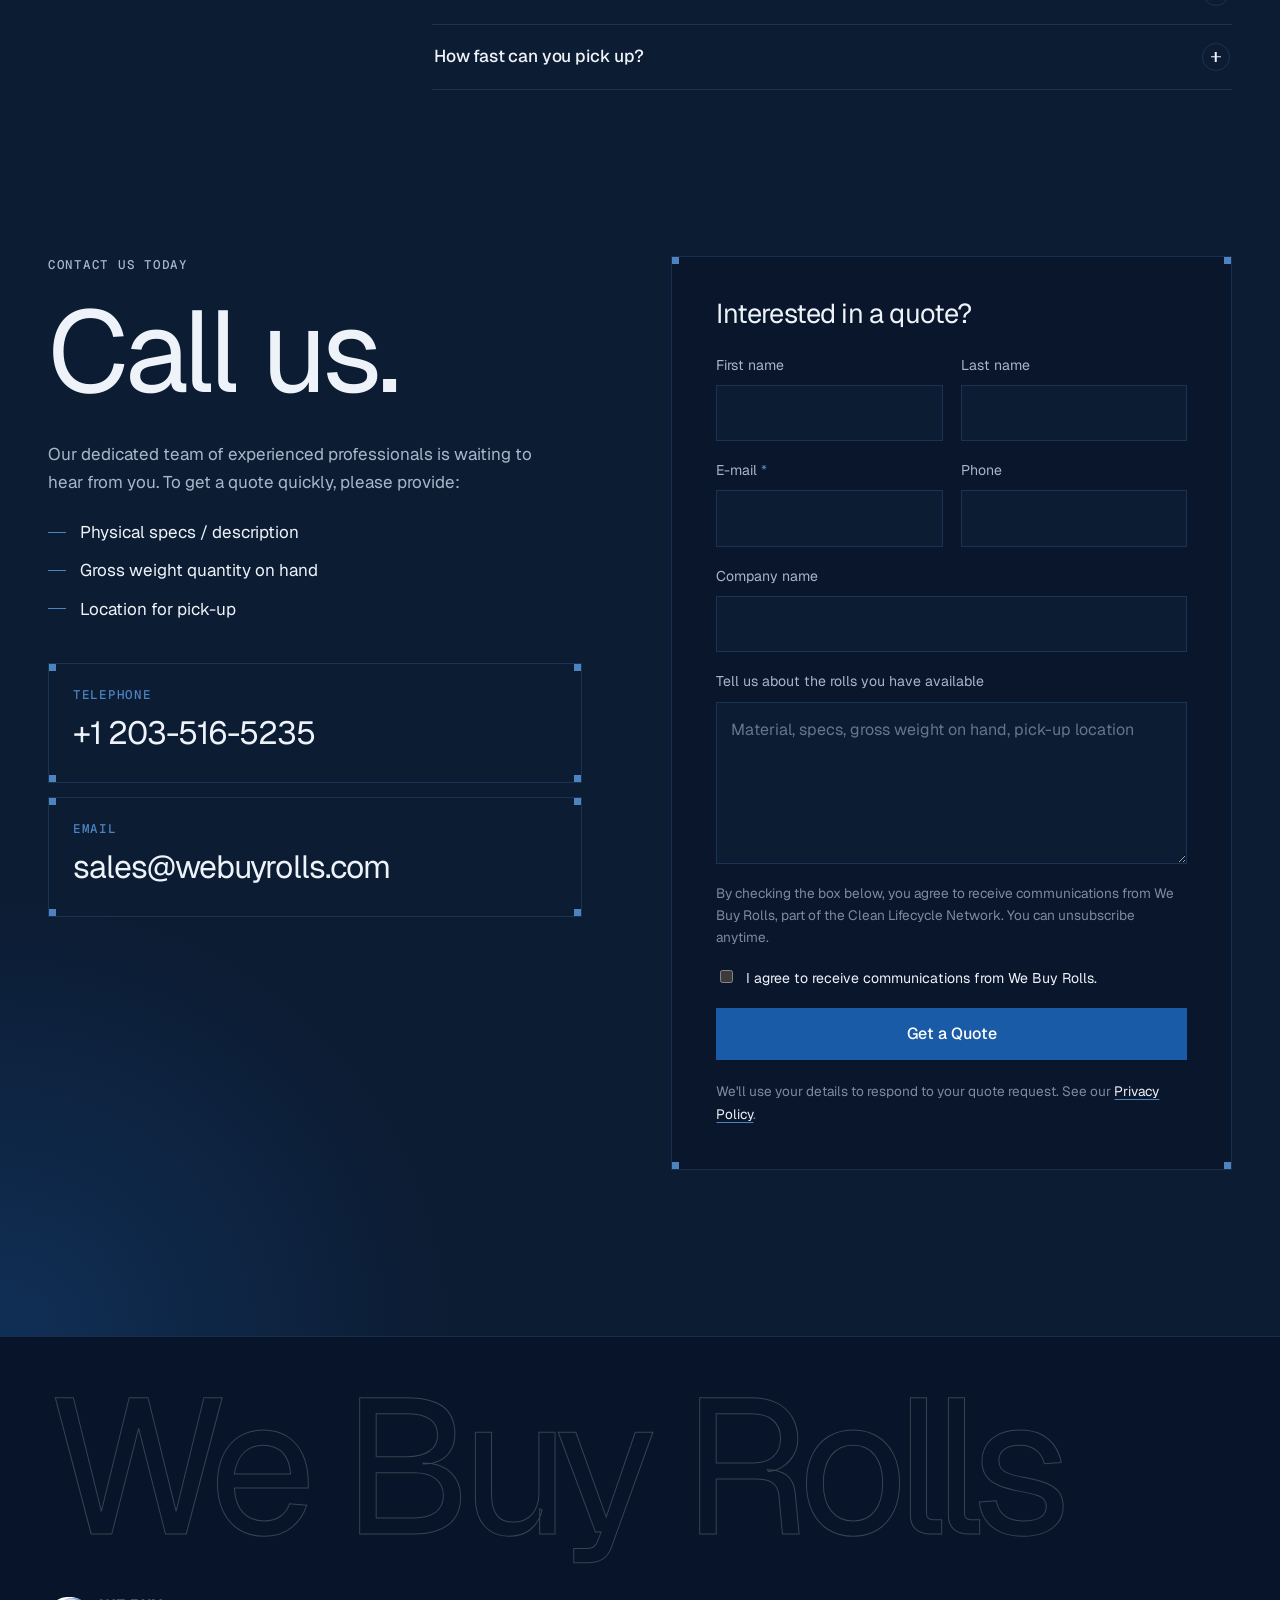
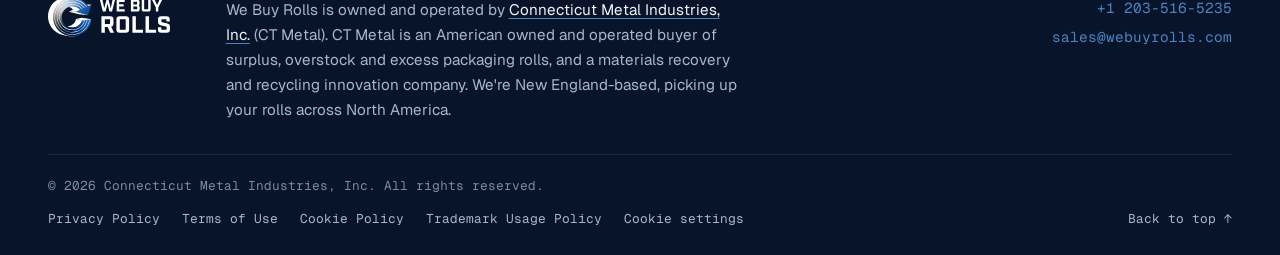
<file: plastic-film.html>
<!DOCTYPE html>
<!-- Generated by scripts/build-pages.py from index.html. Edit index.html and rerun the script; changes made here are overwritten. -->
<html lang="en">
<head>
<meta charset="utf-8">
<meta name="viewport" content="width=device-width, initial-scale=1">
<meta name="color-scheme" content="dark">
<meta name="theme-color" content="#0C1C33">
<title>Sell Surplus Plastic Film Rolls | We Buy Rolls</title>
<link rel="canonical" href="https://www.webuyrolls.com/plastic-film">
<meta name="description" content="We buy surplus plastic film rolls: PP, BOPP, PET, PE, PVC and nylon, laminates, shrink, metallized and holographic film. Pick-up across North America.">
<!-- Social sharing card -->
<meta property="og:type" content="website">
<meta property="og:site_name" content="We Buy Rolls">
<meta property="og:locale" content="en_US">
<meta property="og:title" content="Sell Surplus Plastic Film Rolls | We Buy Rolls">
<meta property="og:description" content="We buy surplus plastic film rolls: PP, BOPP, PET, PE, PVC and nylon, laminates, shrink, metallized and holographic film. Pick-up across North America.">
<meta property="og:url" content="https://www.webuyrolls.com/plastic-film">
<meta property="og:image" content="https://www.webuyrolls.com/assets/img/og/plastic-film.jpg">
<meta property="og:image:width" content="1200">
<meta property="og:image:height" content="630">
<meta property="og:image:alt" content="We Buy Rolls: we buy surplus plastic film rolls">
<meta name="twitter:card" content="summary_large_image">
<meta name="twitter:title" content="Sell Surplus Plastic Film Rolls | We Buy Rolls">
<meta name="twitter:description" content="We buy surplus plastic film rolls: PP, BOPP, PET, PE, PVC and nylon, laminates, shrink, metallized and holographic film. Pick-up across North America.">
<meta name="twitter:image" content="https://www.webuyrolls.com/assets/img/og/plastic-film.jpg">
<link rel="preconnect" href="https://fonts.googleapis.com">
<link rel="preconnect" href="https://fonts.gstatic.com" crossorigin>
<link href="https://fonts.googleapis.com/css2?family=Geist:wght@300..600&family=Geist+Mono:wght@400;500&display=swap" rel="stylesheet">
<link rel="stylesheet" href="assets/css/site.css">
<link rel="icon" href="assets/img/favicon.svg" type="image/svg+xml">
<link rel="icon" href="assets/img/favicon-32.png" sizes="32x32" type="image/png">
<link rel="apple-touch-icon" href="assets/img/apple-touch-icon.png">
<script>document.documentElement.classList.add('js');</script>
<!-- Cookie consent: runs before tracking so a visitor who declined is opted out -->
<script src="assets/js/consent.js"></script>
<!-- Google Tag Manager (GTM-TRG838CQ runs Google Analytics 4) -->
<script>(function(w,d,s,l,i){w[l]=w[l]||[];w[l].push({'gtm.start':
new Date().getTime(),event:'gtm.js'});var f=d.getElementsByTagName(s)[0],
j=d.createElement(s),dl=l!='dataLayer'?'&l='+l:'';j.async=true;j.src=
'https://www.googletagmanager.com/gtm.js?id='+i+dl;f.parentNode.insertBefore(j,f);})(window,document,'script','dataLayer','GTM-TRG838CQ');</script>
<!-- End Google Tag Manager -->
<!-- Microsoft Clarity: consent.js loads it only once the visitor accepts analytics cookies -->
<script type="text/plain" data-consent="analytics" data-src="https://www.clarity.ms/tag/zbzm2dv9ov" async></script>
<!-- Start of HubSpot Embed Code -->
<script type="text/javascript" id="hs-script-loader" async defer src="//js-na3.hs-scripts.com/343635070.js"></script>
<!-- End of HubSpot Embed Code -->
<script type="application/ld+json">{"@context": "https://schema.org", "@type": "FAQPage", "mainEntity": [{"@type": "Question", "name": "What plastic film rolls do you buy?", "acceptedAnswer": {"@type": "Answer", "text": "We're most interested in single resin, unlaminated rolls: PP, BOPP, OPP, PET, LDPE, HDPE, LLDPE, PVC, PS and nylon. We also buy multilayer laminates, coated films, heat shrink and Cryovac, pouch and lidding films, and metallized film."}}, {"@type": "Question", "name": "Do you buy metallized, holographic or hot stamping film?", "acceptedAnswer": {"@type": "Answer", "text": "Yes. We buy vacuum deposit and metallized film, holographic film and hot stamping foil, printed or unprinted, laminated or coated."}}, {"@type": "Question", "name": "Which industries do your film rolls come from?", "acceptedAnswer": {"@type": "Answer", "text": "We buy rolls from flexible packaging converters, laminators and slitters, metallizers, food and beverage packers (lids, pouches and bags), pharmaceutical packagers (blister lidding and pouch), and health and beauty brands using high-barrier and shrink films."}}, {"@type": "Question", "name": "Do you buy laminated or printed film?", "acceptedAnswer": {"@type": "Answer", "text": "Yes. Single resin film is our main interest, but we also buy surplus rolls of many laminate films, printed and unprinted. Send us the structure and we'll let you know."}}, {"@type": "Question", "name": "How do I sell my surplus film rolls?", "acceptedAnswer": {"@type": "Answer", "text": "Tell us the resin or structure, gauge and width if you know them, the gross weight on hand and your pick-up location. Add photos, and as your roll buyer we'll send you a proposal."}}, {"@type": "Question", "name": "How fast can you pick up?", "acceptedAnswer": {"@type": "Answer", "text": "We buy rolls in full and partial trailer loads across North America, usually with a truck at your warehouse within 48 to 72 hours."}}]}</script>
</head>
<body class="page-mat">
<!-- Google Tag Manager (noscript) -->
<noscript><iframe src="https://www.googletagmanager.com/ns.html?id=GTM-TRG838CQ" height="0" width="0" style="display:none;visibility:hidden"></iframe></noscript>
<!-- End Google Tag Manager (noscript) -->
<a class="skip" href="#main">Skip to main content</a>

<header class="top" id="top">
  <div class="wrap top__in">
    <a class="logo" href="/" aria-label="WeBuyRolls, back to top"><img src="assets/img/logo-on-dark.svg" alt="WeBuyRolls" width="140" height="46"></a>
    <nav class="nav" id="nav" aria-label="Main">
      <a href="/#handle">What we handle</a>
      <a href="/#why">Why us</a>
      <a href="#contact">Contact</a>
    </nav>
    <a class="btn btn--sm top__call" href="tel:+12035165235"><span class="dot" aria-hidden="true"></span>+1 203-516-5235</a>
    <button class="menu" type="button" aria-expanded="false" aria-controls="nav" aria-label="Open menu"><span></span><span></span></button>
  </div>
</header>

<main id="main">

  <section class="mat-hero" id="hero">
    <div class="bg bg--mat" aria-hidden="true"><img src="assets/img/film-rolls.jpg" alt="" width="1600" height="1186" fetchpriority="high"></div>
    <div class="wrap mat-hero__in">
      <a class="tag mat-back reveal" href="/#handle">&larr; What we handle</a>
      <h1 class="split">Plastic Film</h1>
      <p class="mat-copy reveal">With an infinite number of polymer film structures, plastic film rolls are in high demand. We're most interested in single resin, unlaminated rolls. We'll also take PP, PET, LDPE, HDPE, PVC or Nylon film rolls, just ask.</p>
      <ul class="chips mat-chips reveal"><li>Multilayer Laminates</li><li>Coated 1S or 2S</li><li>Pouch &amp; Lidding</li><li>PET Films, Clear and Colors</li><li>BOPP, OPP, PP Films</li><li>Heat Sealable Pouch Films</li><li>Polyethylene Film HD, LD &amp; LLD</li><li>Nylon Films</li><li>Heat Shrink &amp; Cryovac</li><li>Blister Card PVC, PET</li><li>Metallized Film Rolls</li><li>Vacuum Deposit</li><li>PS Films</li><li>Laminated / Coated</li><li>Holographic &amp; Hot Stamping Foil</li><li>Printed &amp; Unprinted Rollstock</li></ul>
    </div>
  </section>

  <section class="gallery" aria-label="Plastic Film photos">
    <div class="wrap">
      <div class="gallery__grid">
        <figure class="gallery__item frame reveal"><img src="assets/img/gallery/plastic-film-1.jpg" alt="Strapped rolls of clear PET plastic film" width="1200" height="900" loading="lazy"></figure>
        <figure class="gallery__item frame reveal"><img src="assets/img/gallery/plastic-film-2.jpg" alt="Rolls of holographic and cold stamping foil" width="1200" height="900" loading="lazy"></figure>
        <figure class="gallery__item frame reveal"><img src="assets/img/gallery/plastic-film-3.jpg" alt="Rolls of high grade film on a pallet" width="1200" height="900" loading="lazy"></figure>
      </div>
    </div>
  </section>

  <section class="faq" aria-labelledby="faq-h">
    <div class="wrap faq__in">
      <header class="faq__head">
        <p class="tag reveal">FAQ</p>
        <h2 class="split" id="faq-h">Selling surplus plastic film rolls</h2>
      </header>
      <div class="faq__list">
        <details class="faq__item reveal">
          <summary><span class="faq__q">What plastic film rolls do you buy?</span><span class="faq__x" aria-hidden="true"></span></summary>
          <p class="faq__a">We&#x27;re most interested in single resin, unlaminated rolls: PP, BOPP, OPP, PET, LDPE, HDPE, LLDPE, PVC, PS and nylon. We also buy multilayer laminates, coated films, heat shrink and Cryovac, pouch and lidding films, and metallized film.</p>
        </details>
        <details class="faq__item reveal">
          <summary><span class="faq__q">Do you buy metallized, holographic or hot stamping film?</span><span class="faq__x" aria-hidden="true"></span></summary>
          <p class="faq__a">Yes. We buy vacuum deposit and metallized film, holographic film and hot stamping foil, printed or unprinted, laminated or coated.</p>
        </details>
        <details class="faq__item reveal">
          <summary><span class="faq__q">Which industries do your film rolls come from?</span><span class="faq__x" aria-hidden="true"></span></summary>
          <p class="faq__a">We buy rolls from flexible packaging converters, laminators and slitters, metallizers, food and beverage packers (lids, pouches and bags), pharmaceutical packagers (blister lidding and pouch), and health and beauty brands using high-barrier and shrink films.</p>
        </details>
        <details class="faq__item reveal">
          <summary><span class="faq__q">Do you buy laminated or printed film?</span><span class="faq__x" aria-hidden="true"></span></summary>
          <p class="faq__a">Yes. Single resin film is our main interest, but we also buy surplus rolls of many laminate films, printed and unprinted. Send us the structure and we&#x27;ll let you know.</p>
        </details>
        <details class="faq__item reveal">
          <summary><span class="faq__q">How do I sell my surplus film rolls?</span><span class="faq__x" aria-hidden="true"></span></summary>
          <p class="faq__a">Tell us the resin or structure, gauge and width if you know them, the gross weight on hand and your pick-up location. Add photos, and as your roll buyer we&#x27;ll send you a proposal.</p>
        </details>
        <details class="faq__item reveal">
          <summary><span class="faq__q">How fast can you pick up?</span><span class="faq__x" aria-hidden="true"></span></summary>
          <p class="faq__a">We buy rolls in full and partial trailer loads across North America, usually with a truck at your warehouse within 48 to 72 hours.</p>
        </details>
      </div>
    </div>
  </section>

  <section class="contact" id="contact">
    <div class="wrap contact__in">
      <div class="contact__info">
        <p class="tag reveal">Contact us today</p>
        <h2 class="split">Call us.</h2>
        <p class="reveal">Our dedicated team of experienced professionals is waiting to hear from you. To get a quote quickly, please provide:</p>
        <ul class="need reveal">
          <li>Physical specs / description</li>
          <li>Gross weight quantity on hand</li>
          <li>Location for pick-up</li>
        </ul>
        <div class="reach">
          <a class="reach__item frame reveal" href="tel:+12035165235"><span class="tag">Telephone</span><b>+1 203-516-5235</b></a>
          <a class="reach__item frame reveal" href="mailto:sales@webuyrolls.com"><span class="tag">Email</span><b>sales@webuyrolls.com</b></a>
        </div>
      </div>

      <div class="form-card frame reveal">
        <h3>Interested in a quote?</h3>
        <!-- HubSpot form: set data-portal-id and data-form-id to switch from the fallback form to the HubSpot embed -->
        <div id="hubspot-form" class="hs-slot" data-region="na3" data-portal-id="343635070" data-form-id="0b410db3-1e3f-44e0-b8d0-66b30603cd50"></div>
        <form class="form" id="fallback-form" action="/api/quote" method="post">
          <div class="form__row">
            <label><span>First name</span><input type="text" name="firstname" autocomplete="given-name"></label>
            <label><span>Last name</span><input type="text" name="lastname" autocomplete="family-name"></label>
          </div>
          <div class="form__row">
            <label><span>E-mail <b aria-hidden="true">*</b></span><input type="email" name="email" autocomplete="email" required></label>
            <label><span>Phone</span><input type="tel" name="phone" autocomplete="tel"></label>
          </div>
          <label><span>Company name</span><input type="text" name="company" autocomplete="organization"></label>
          <label><span>Tell us about the rolls you have available</span><textarea name="submission_message" rows="5" placeholder="Material, specs, gross weight on hand, pick-up location"></textarea></label>
          <label class="form__hp" aria-hidden="true">Website <input type="text" name="website" tabindex="-1" autocomplete="off"></label>
          <p class="form__consent">By checking the box below, you agree to receive communications from We Buy Rolls, part of the Clean Lifecycle Network. You can unsubscribe anytime.</p>
          <label class="form__check"><input type="checkbox" name="subscribe" value="1"> <span>I agree to receive communications from We Buy Rolls.</span></label>
          <button class="btn" type="submit">Get a Quote</button>
          <p class="form__note" role="status" aria-live="polite" hidden></p>
        </form>
        <p class="form-card__privacy">We'll use your details to respond to your quote request. See our <a href="/privacy-policy">Privacy Policy</a>.</p>
      </div>
    </div>
  </section>

</main>

<footer class="foot">
  <div class="wrap">
    <div class="foot__big" aria-hidden="true">We Buy Rolls</div>
    <div class="foot__row">
      <img src="assets/img/logo-on-dark.svg" alt="WeBuyRolls" width="124" height="41" loading="lazy">
      <p>We Buy Rolls is owned and operated by <a href="https://ctmetal.com" target="_blank" rel="noopener">Connecticut Metal Industries, Inc.</a> (CT Metal). CT Metal is an American owned and operated buyer of surplus, overstock and excess packaging rolls, and a materials recovery and recycling innovation company. We're New England-based, picking up your rolls across North America.</p>
      <ul>
        <li><a href="tel:+12035165235">+1 203-516-5235</a></li>
        <li><a href="mailto:sales@webuyrolls.com">sales@webuyrolls.com</a></li>
      </ul>
    </div>
    <div class="foot__base">
      <span>&copy; <span id="year">2026</span> Connecticut Metal Industries, Inc. All rights reserved.</span>
      <!-- Policy placeholders: point each href at its page once the policies are written -->
      <nav class="foot__legal" aria-label="Legal">
        <a href="/privacy-policy">Privacy Policy</a>
        <a href="/terms-of-use">Terms of Use</a>
        <a href="/privacy-policy#cookies-analytics-and-tracking-technologies">Cookie Policy</a>
        <a href="/trademark-usage-policy">Trademark Usage Policy</a>
        <a href="#" data-cookie-settings>Cookie settings</a>
      </nav>
      <a href="#top">Back to top &uarr;</a>
    </div>
  </div>
</footer>

<script src="assets/js/site.js"></script>
</body>
</html>
</file>
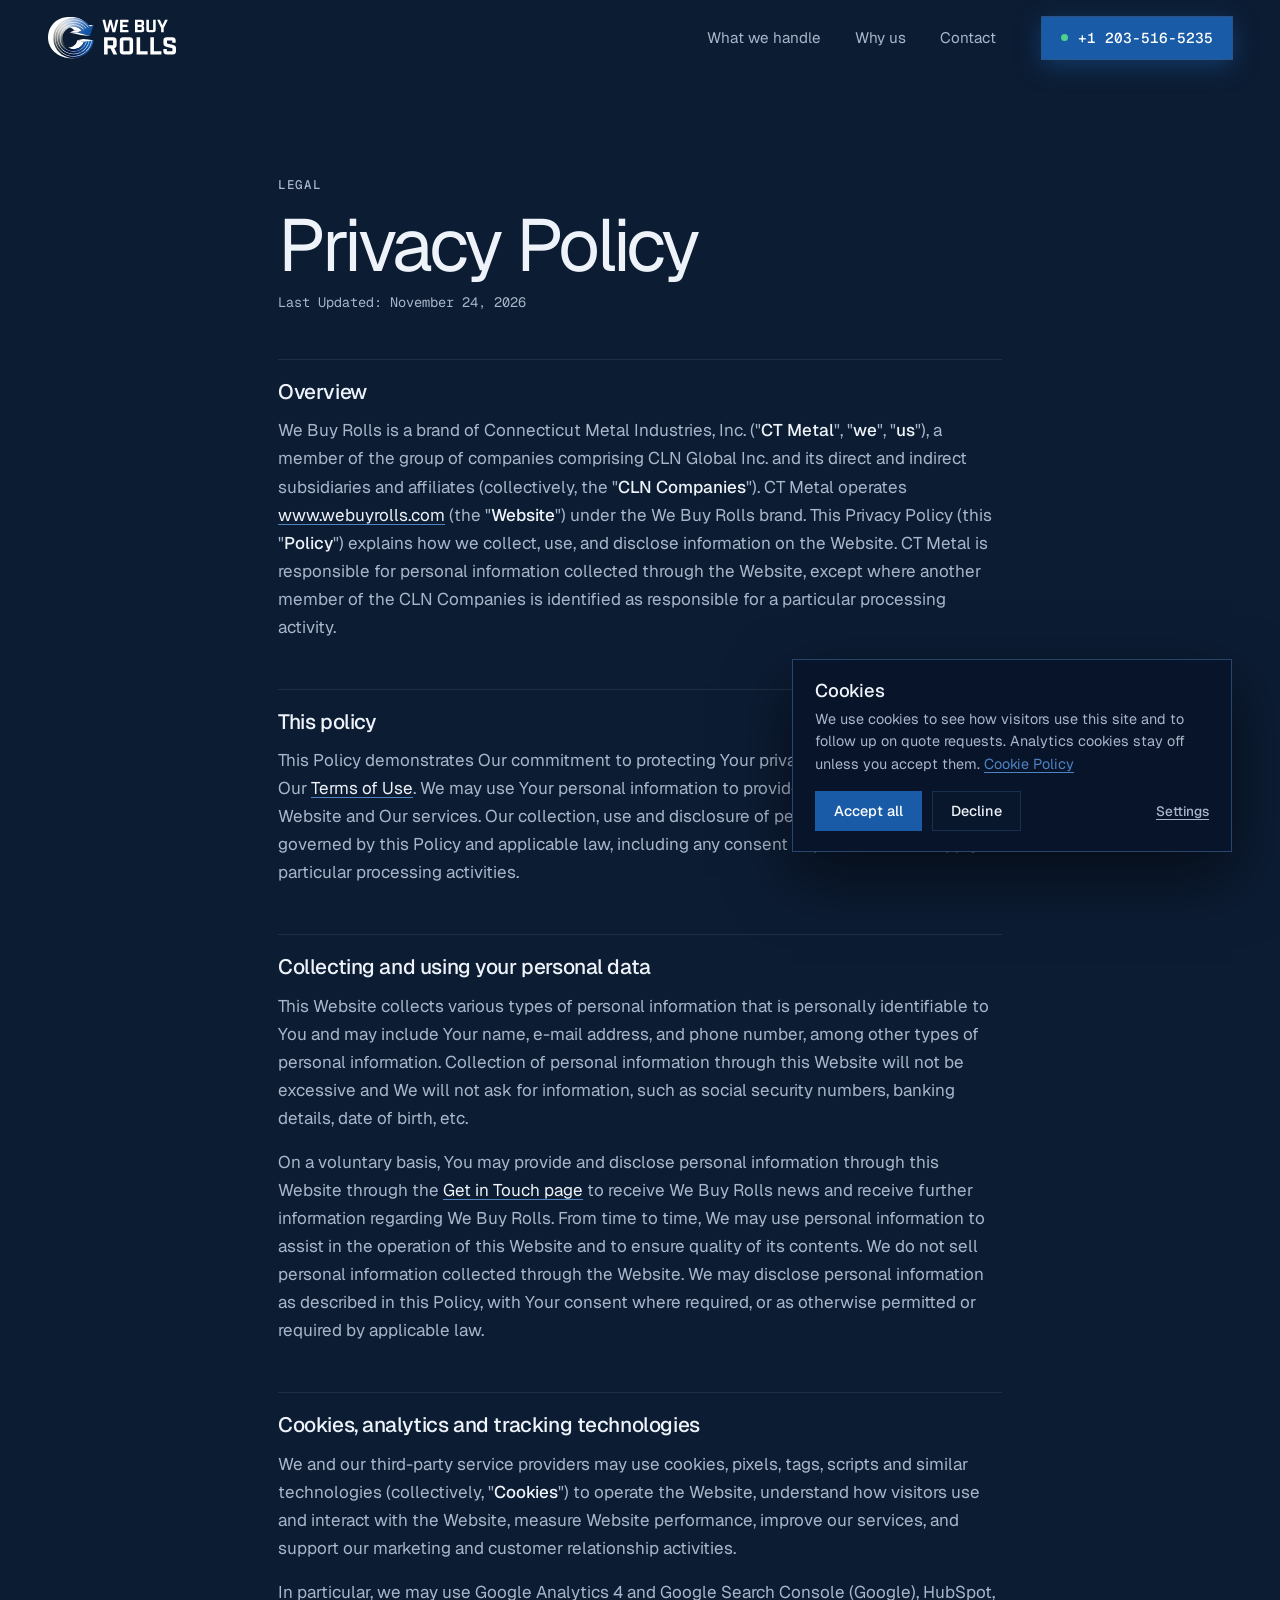
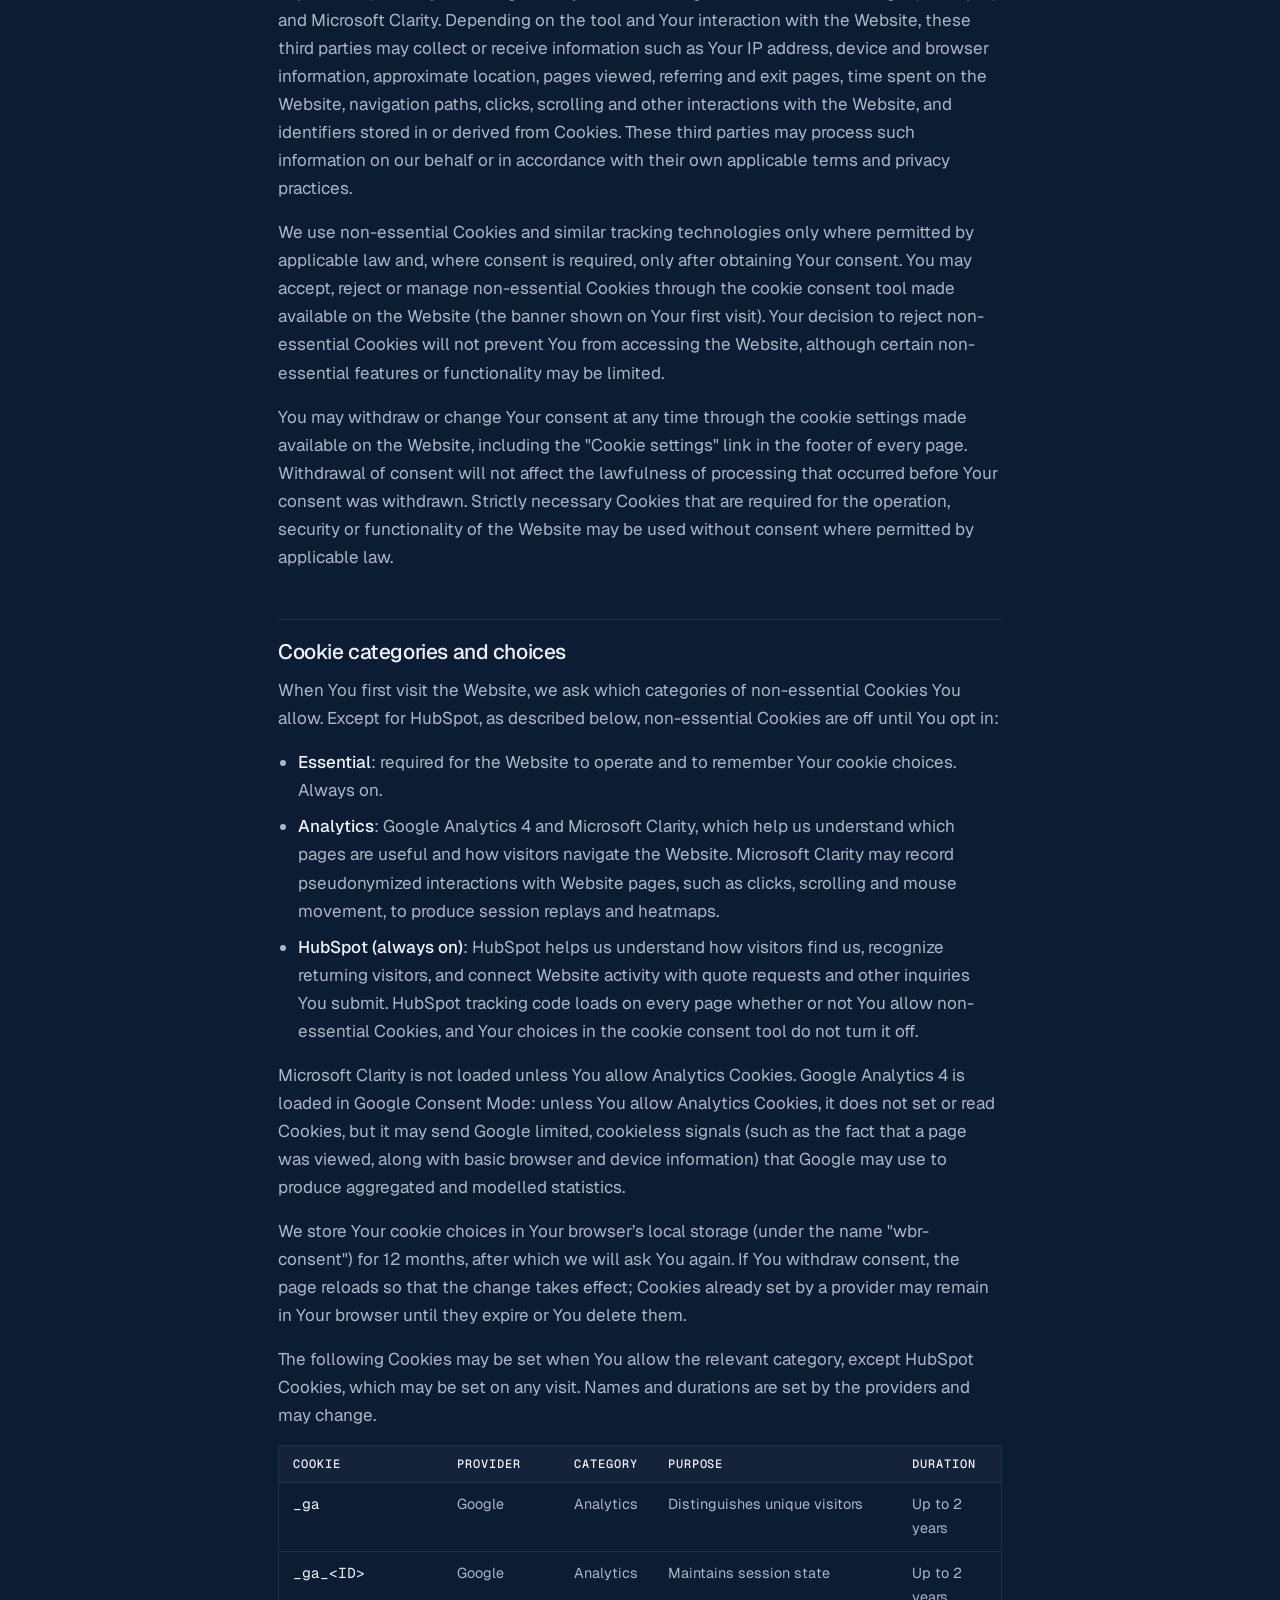
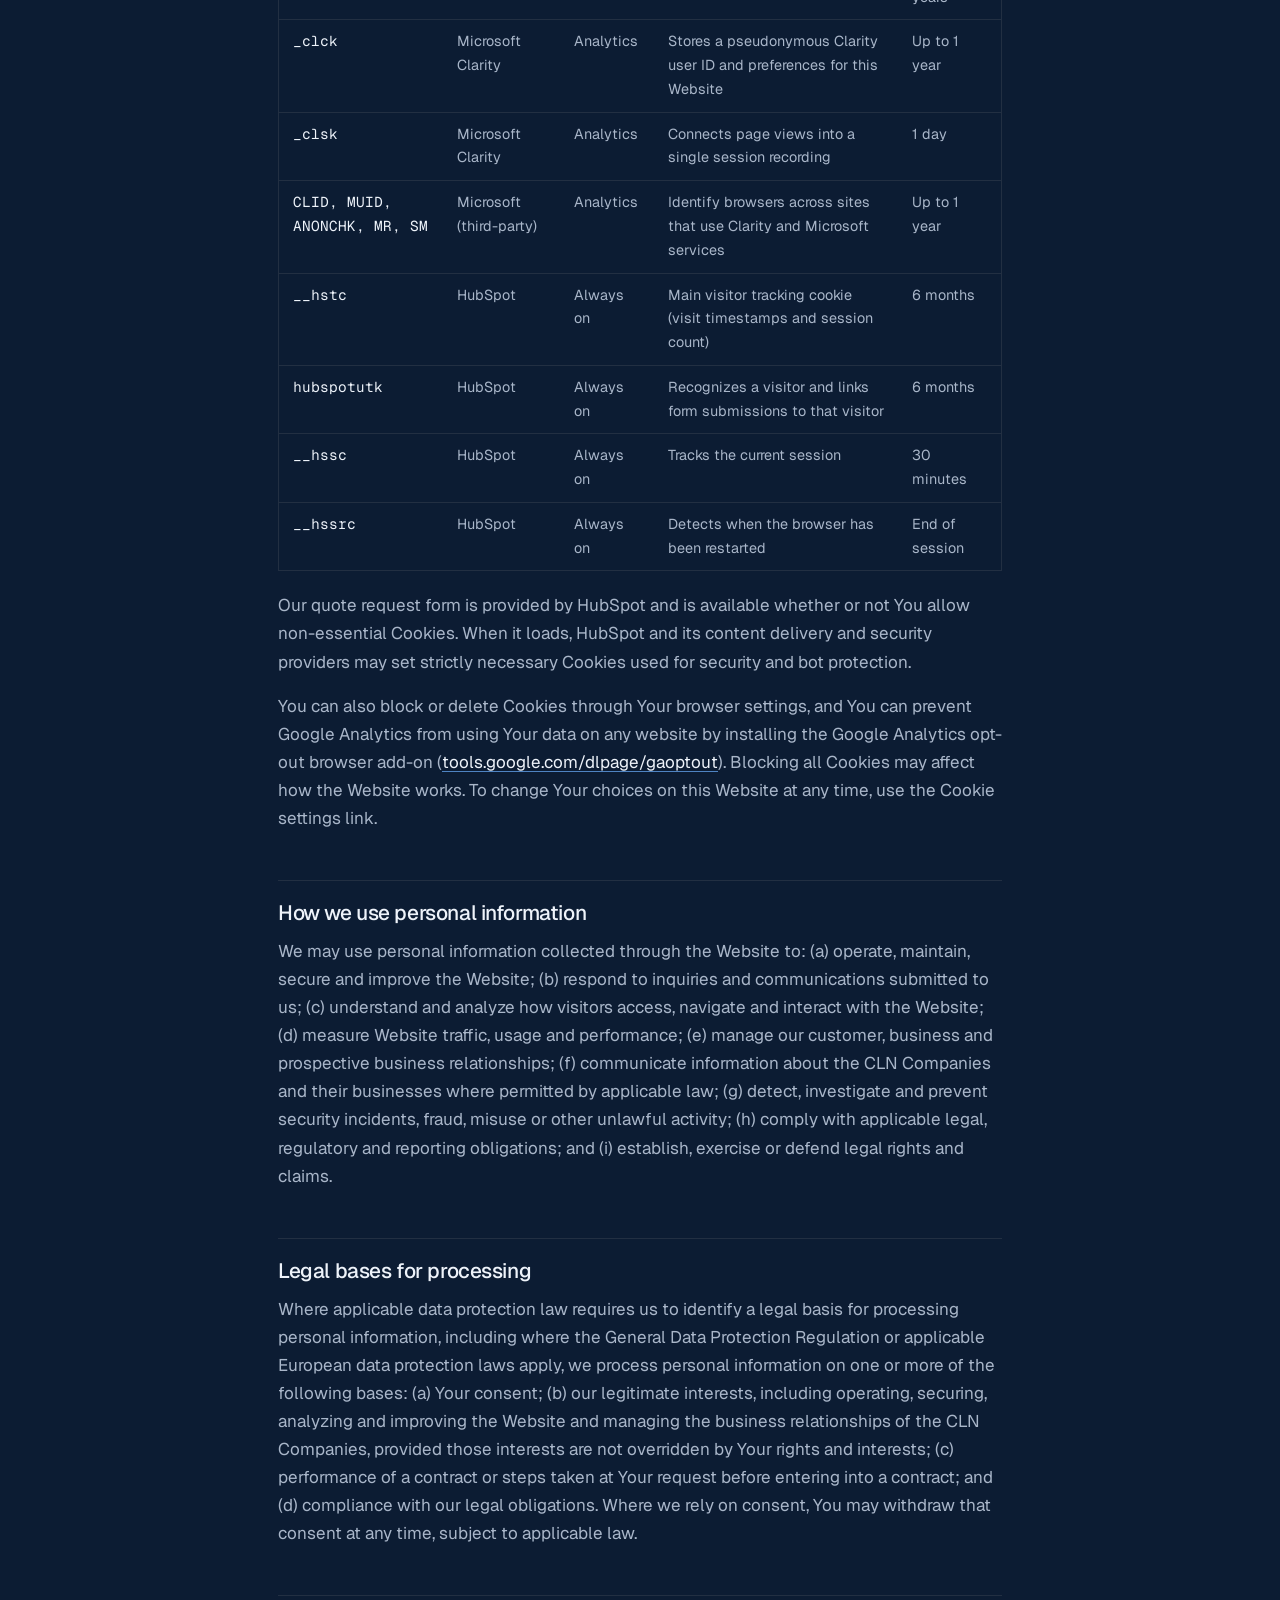
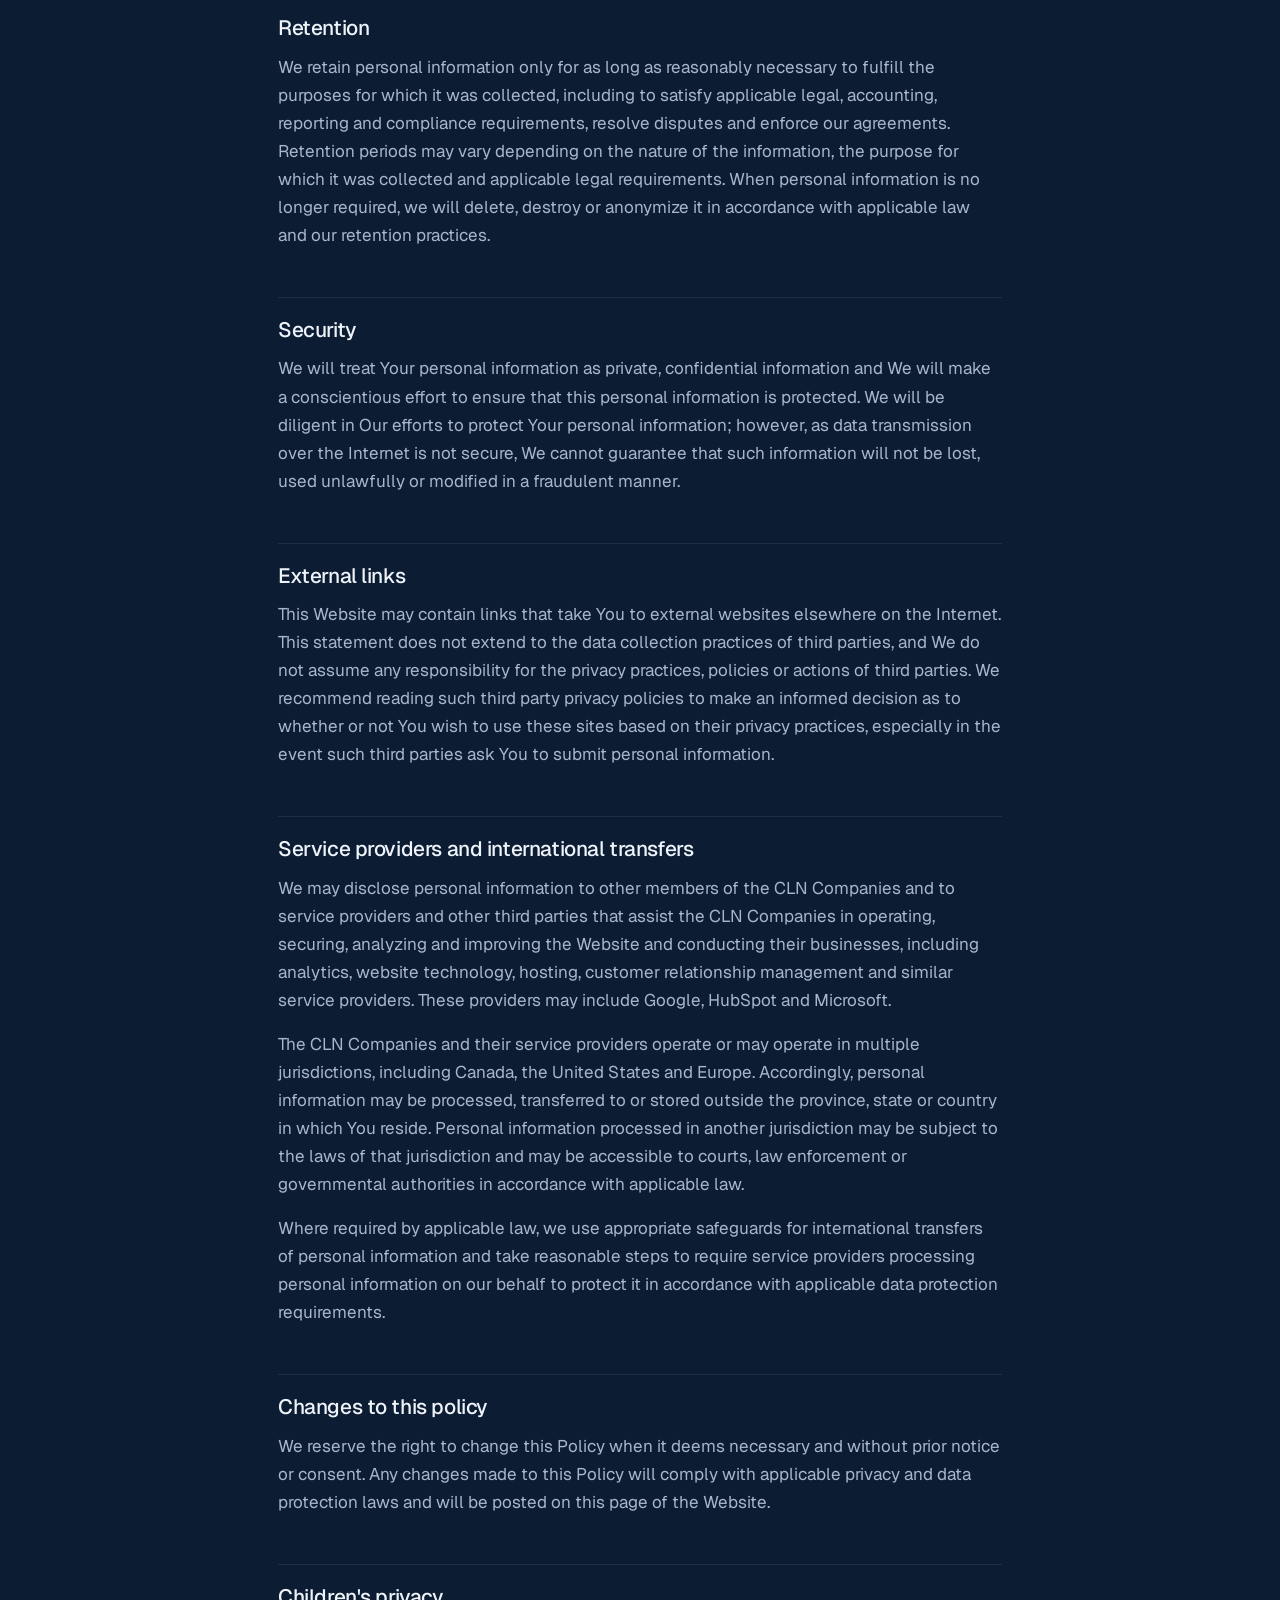
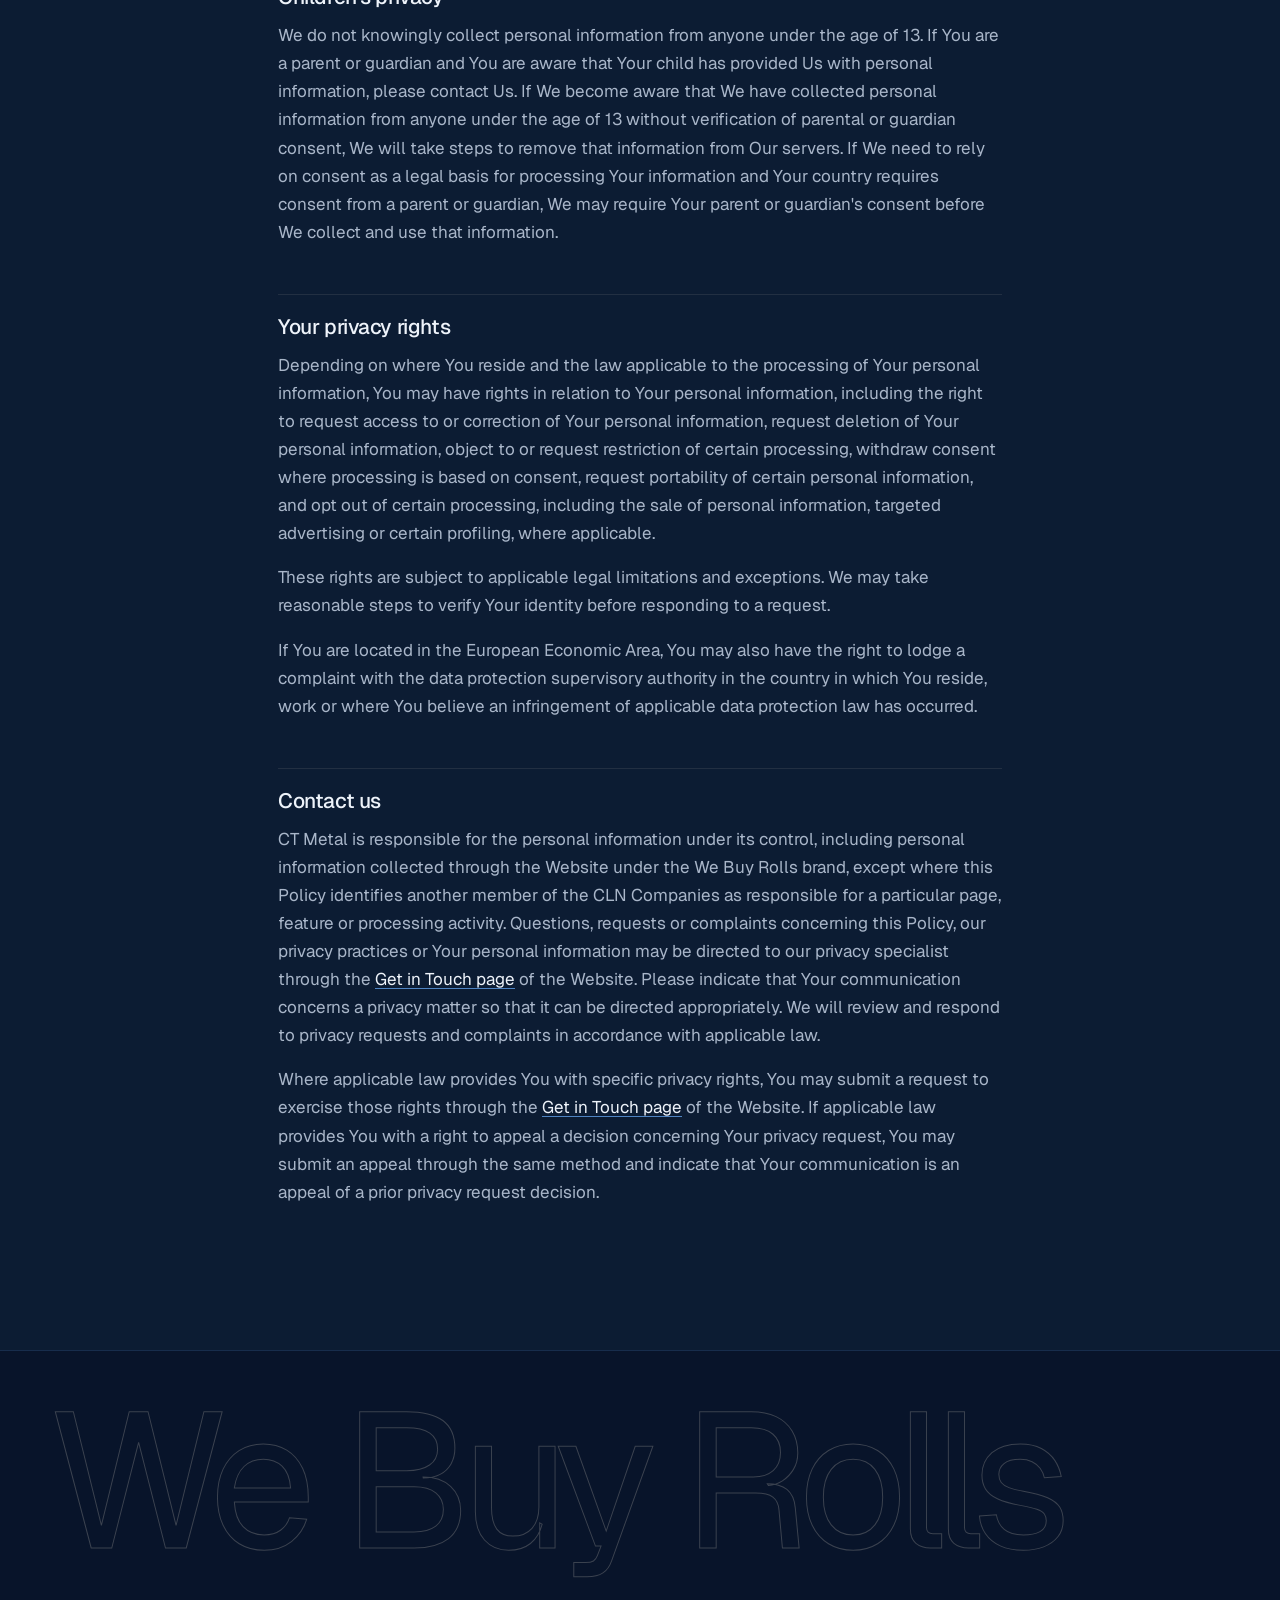
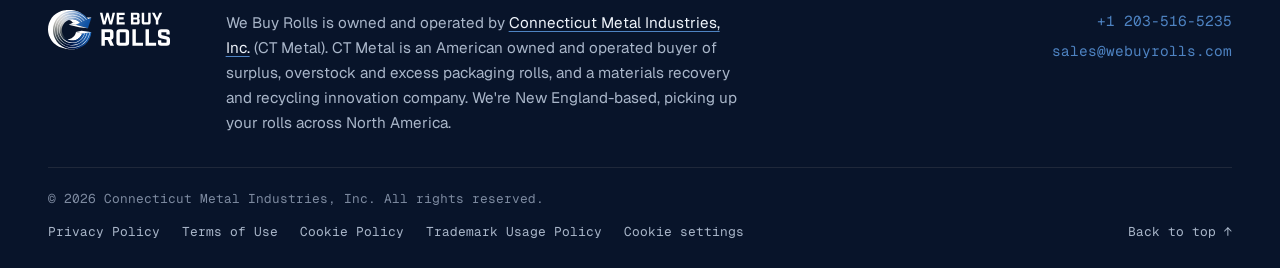
<file: privacy-policy.html>
<!DOCTYPE html>
<!-- Generated by scripts/build-pages.py from scripts/policies/privacy-policy.docx. Replace the .docx and rerun the script; changes made here are overwritten. -->
<html lang="en">
<head>
<meta charset="utf-8">
<meta name="viewport" content="width=device-width, initial-scale=1">
<meta name="color-scheme" content="dark">
<meta name="theme-color" content="#0C1C33">
<title>Privacy Policy | We Buy Rolls</title>
<link rel="canonical" href="https://www.webuyrolls.com/privacy-policy">
<meta name="description" content="The We Buy Rolls Privacy Policy.">
<!-- Social sharing card -->
<meta property="og:type" content="website">
<meta property="og:site_name" content="We Buy Rolls">
<meta property="og:locale" content="en_US">
<meta property="og:title" content="Privacy Policy | We Buy Rolls">
<meta property="og:description" content="The We Buy Rolls Privacy Policy.">
<meta property="og:url" content="https://www.webuyrolls.com/privacy-policy">
<meta property="og:image" content="https://www.webuyrolls.com/assets/img/og-card.png">
<meta property="og:image:width" content="1200">
<meta property="og:image:height" content="630">
<meta property="og:image:alt" content="We Buy Rolls logo">
<meta name="twitter:card" content="summary_large_image">
<meta name="twitter:title" content="Privacy Policy | We Buy Rolls">
<meta name="twitter:description" content="The We Buy Rolls Privacy Policy.">
<meta name="twitter:image" content="https://www.webuyrolls.com/assets/img/og-card.png">
<link rel="preconnect" href="https://fonts.googleapis.com">
<link rel="preconnect" href="https://fonts.gstatic.com" crossorigin>
<link href="https://fonts.googleapis.com/css2?family=Geist:wght@300..600&family=Geist+Mono:wght@400;500&display=swap" rel="stylesheet">
<link rel="stylesheet" href="assets/css/site.css">
<link rel="icon" href="assets/img/favicon.svg" type="image/svg+xml">
<link rel="icon" href="assets/img/favicon-32.png" sizes="32x32" type="image/png">
<link rel="apple-touch-icon" href="assets/img/apple-touch-icon.png">
<script>document.documentElement.classList.add('js');</script>
<!-- Cookie consent: runs before tracking so a visitor who declined is opted out -->
<script src="assets/js/consent.js"></script>
<!-- Google Tag Manager (GTM-TRG838CQ runs Google Analytics 4) -->
<script>(function(w,d,s,l,i){w[l]=w[l]||[];w[l].push({'gtm.start':
new Date().getTime(),event:'gtm.js'});var f=d.getElementsByTagName(s)[0],
j=d.createElement(s),dl=l!='dataLayer'?'&l='+l:'';j.async=true;j.src=
'https://www.googletagmanager.com/gtm.js?id='+i+dl;f.parentNode.insertBefore(j,f);})(window,document,'script','dataLayer','GTM-TRG838CQ');</script>
<!-- End Google Tag Manager -->
<!-- Microsoft Clarity: consent.js loads it only once the visitor accepts analytics cookies -->
<script type="text/plain" data-consent="analytics" data-src="https://www.clarity.ms/tag/zbzm2dv9ov" async></script>
<!-- Start of HubSpot Embed Code -->
<script type="text/javascript" id="hs-script-loader" async defer src="//js-na3.hs-scripts.com/343635070.js"></script>
<!-- End of HubSpot Embed Code -->
</head>
<body class="page-policy">
<!-- Google Tag Manager (noscript) -->
<noscript><iframe src="https://www.googletagmanager.com/ns.html?id=GTM-TRG838CQ" height="0" width="0" style="display:none;visibility:hidden"></iframe></noscript>
<!-- End Google Tag Manager (noscript) -->
<a class="skip" href="#main">Skip to main content</a>

<header class="top" id="top">
  <div class="wrap top__in">
    <a class="logo" href="/" aria-label="WeBuyRolls, back to top"><img src="assets/img/logo-on-dark.svg" alt="WeBuyRolls" width="140" height="46"></a>
    <nav class="nav" id="nav" aria-label="Main">
      <a href="/#handle">What we handle</a>
      <a href="/#why">Why us</a>
      <a href="/#contact">Contact</a>
    </nav>
    <a class="btn btn--sm top__call" href="tel:+12035165235"><span class="dot" aria-hidden="true"></span>+1 203-516-5235</a>
    <button class="menu" type="button" aria-expanded="false" aria-controls="nav" aria-label="Open menu"><span></span><span></span></button>
  </div>
</header>

<main id="main">
  <article class="policy">
    <div class="wrap policy__in">
      <p class="tag">Legal</p>
      <h1>Privacy Policy</h1>
        <p class="policy__updated">Last Updated: November 24, 2026</p>
        <h2 id="overview">Overview</h2>
        <p>We Buy Rolls is a brand of Connecticut Metal Industries, Inc. (&quot;<strong>CT Metal</strong>&quot;, &quot;<strong>we</strong>&quot;, &quot;<strong>us</strong>&quot;), a member of the group of companies comprising CLN Global Inc. and its direct and indirect subsidiaries and affiliates (collectively, the &quot;<strong>CLN Companies</strong>&quot;). CT Metal operates <a href="/">www.webuyrolls.com</a> (the &quot;<strong>Website</strong>&quot;) under the We Buy Rolls brand. This Privacy Policy (this &quot;<strong>Policy</strong>&quot;) explains how we collect, use, and disclose information on the Website. CT Metal is responsible for personal information collected through the Website, except where another member of the CLN Companies is identified as responsible for a particular processing activity.</p>
        <h2 id="this-policy">This policy</h2>
        <p>This Policy demonstrates Our commitment to protecting Your privacy and is incorporated into Our <a href="/terms-of-use">Terms of Use</a>. We may use Your personal information to provide and improve this Website and Our services. Our collection, use and disclosure of personal information is governed by this Policy and applicable law, including any consent requirements that apply to particular processing activities.</p>
        <h2 id="collecting-and-using-your-personal-data">Collecting and using your personal data</h2>
        <p>This Website collects various types of personal information that is personally identifiable to You and may include Your name, e-mail address, and phone number, among other types of personal information. Collection of personal information through this Website will not be excessive and We will not ask for information, such as social security numbers, banking details, date of birth, etc.</p>
        <p>On a voluntary basis, You may provide and disclose personal information through this Website through the <a href="/#contact">Get in Touch page</a> to receive We Buy Rolls news and receive further information regarding We Buy Rolls. From time to time, We may use personal information to assist in the operation of this Website and to ensure quality of its contents. We do not sell personal information collected through the Website. We may disclose personal information as described in this Policy, with Your consent where required, or as otherwise permitted or required by applicable law.</p>
        <h2 id="cookies-analytics-and-tracking-technologies">Cookies, analytics and tracking technologies</h2>
        <p>We and our third-party service providers may use cookies, pixels, tags, scripts and similar technologies (collectively, &quot;<strong>Cookies</strong>&quot;) to operate the Website, understand how visitors use and interact with the Website, measure Website performance, improve our services, and support our marketing and customer relationship activities.</p>
        <p>In particular, we may use Google Analytics 4 and Google Search Console (Google), HubSpot, and Microsoft Clarity. Depending on the tool and Your interaction with the Website, these third parties may collect or receive information such as Your IP address, device and browser information, approximate location, pages viewed, referring and exit pages, time spent on the Website, navigation paths, clicks, scrolling and other interactions with the Website, and identifiers stored in or derived from Cookies. These third parties may process such information on our behalf or in accordance with their own applicable terms and privacy practices.</p>
        <p>We use non-essential Cookies and similar tracking technologies only where permitted by applicable law and, where consent is required, only after obtaining Your consent. You may accept, reject or manage non-essential Cookies through the cookie consent tool made available on the Website (the banner shown on Your first visit). Your decision to reject non-essential Cookies will not prevent You from accessing the Website, although certain non-essential features or functionality may be limited.</p>
        <p>You may withdraw or change Your consent at any time through the cookie settings made available on the Website, including the &quot;Cookie settings&quot; link in the footer of every page. Withdrawal of consent will not affect the lawfulness of processing that occurred before Your consent was withdrawn. Strictly necessary Cookies that are required for the operation, security or functionality of the Website may be used without consent where permitted by applicable law.</p>
        <h2 id="cookie-categories-and-choices">Cookie categories and choices</h2>
        <p>When You first visit the Website, we ask which categories of non-essential Cookies You allow. Except for HubSpot, as described below, non-essential Cookies are off until You opt in:</p>
        <ul>
        <li><strong>Essential</strong>: required for the Website to operate and to remember Your cookie choices. Always on.</li>
        <li><strong>Analytics</strong>: Google Analytics 4 and Microsoft Clarity, which help us understand which pages are useful and how visitors navigate the Website. Microsoft Clarity may record pseudonymized interactions with Website pages, such as clicks, scrolling and mouse movement, to produce session replays and heatmaps.</li>
        <li><strong>HubSpot (always on)</strong>: HubSpot helps us understand how visitors find us, recognize returning visitors, and connect Website activity with quote requests and other inquiries You submit. HubSpot tracking code loads on every page whether or not You allow non-essential Cookies, and Your choices in the cookie consent tool do not turn it off.</li>
        </ul>
        <p>Microsoft Clarity is not loaded unless You allow Analytics Cookies. Google Analytics 4 is loaded in Google Consent Mode: unless You allow Analytics Cookies, it does not set or read Cookies, but it may send Google limited, cookieless signals (such as the fact that a page was viewed, along with basic browser and device information) that Google may use to produce aggregated and modelled statistics.</p>
        <p>We store Your cookie choices in Your browser’s local storage (under the name &quot;wbr-consent&quot;) for 12 months, after which we will ask You again. If You withdraw consent, the page reloads so that the change takes effect; Cookies already set by a provider may remain in Your browser until they expire or You delete them.</p>
        <p>The following Cookies may be set when You allow the relevant category, except HubSpot Cookies, which may be set on any visit. Names and durations are set by the providers and may change.</p>
        <div class="policy__table"><table>
<thead><tr><th>Cookie</th><th>Provider</th><th>Category</th><th>Purpose</th><th>Duration</th></tr></thead>
<tbody>
<tr><td>_ga</td><td>Google</td><td>Analytics</td><td>Distinguishes unique visitors</td><td>Up to 2 years</td></tr>
<tr><td>_ga_&lt;ID&gt;</td><td>Google</td><td>Analytics</td><td>Maintains session state</td><td>Up to 2 years</td></tr>
<tr><td>_clck</td><td>Microsoft Clarity</td><td>Analytics</td><td>Stores a pseudonymous Clarity user ID and preferences for this Website</td><td>Up to 1 year</td></tr>
<tr><td>_clsk</td><td>Microsoft Clarity</td><td>Analytics</td><td>Connects page views into a single session recording</td><td>1 day</td></tr>
<tr><td>CLID, MUID, ANONCHK, MR, SM</td><td>Microsoft (third-party)</td><td>Analytics</td><td>Identify browsers across sites that use Clarity and Microsoft services</td><td>Up to 1 year</td></tr>
<tr><td>__hstc</td><td>HubSpot</td><td>Always on</td><td>Main visitor tracking cookie (visit timestamps and session count)</td><td>6 months</td></tr>
<tr><td>hubspotutk</td><td>HubSpot</td><td>Always on</td><td>Recognizes a visitor and links form submissions to that visitor</td><td>6 months</td></tr>
<tr><td>__hssc</td><td>HubSpot</td><td>Always on</td><td>Tracks the current session</td><td>30 minutes</td></tr>
<tr><td>__hssrc</td><td>HubSpot</td><td>Always on</td><td>Detects when the browser has been restarted</td><td>End of session</td></tr>
</tbody></table></div>
        <p>Our quote request form is provided by HubSpot and is available whether or not You allow non-essential Cookies. When it loads, HubSpot and its content delivery and security providers may set strictly necessary Cookies used for security and bot protection.</p>
        <p>You can also block or delete Cookies through Your browser settings, and You can prevent Google Analytics from using Your data on any website by installing the Google Analytics opt-out browser add-on (<a href="https://tools.google.com/dlpage/gaoptout">tools.google.com/dlpage/gaoptout</a>). Blocking all Cookies may affect how the Website works. To change Your choices on this Website at any time, use the Cookie settings link.</p>
        <h2 id="how-we-use-personal-information">How we use personal information</h2>
        <p>We may use personal information collected through the Website to: (a) operate, maintain, secure and improve the Website; (b) respond to inquiries and communications submitted to us; (c) understand and analyze how visitors access, navigate and interact with the Website; (d) measure Website traffic, usage and performance; (e) manage our customer, business and prospective business relationships; (f) communicate information about the CLN Companies and their businesses where permitted by applicable law; (g) detect, investigate and prevent security incidents, fraud, misuse or other unlawful activity; (h) comply with applicable legal, regulatory and reporting obligations; and (i) establish, exercise or defend legal rights and claims.</p>
        <h2 id="legal-bases-for-processing">Legal bases for processing</h2>
        <p>Where applicable data protection law requires us to identify a legal basis for processing personal information, including where the General Data Protection Regulation or applicable European data protection laws apply, we process personal information on one or more of the following bases: (a) Your consent; (b) our legitimate interests, including operating, securing, analyzing and improving the Website and managing the business relationships of the CLN Companies, provided those interests are not overridden by Your rights and interests; (c) performance of a contract or steps taken at Your request before entering into a contract; and (d) compliance with our legal obligations. Where we rely on consent, You may withdraw that consent at any time, subject to applicable law.</p>
        <h2 id="retention">Retention</h2>
        <p>We retain personal information only for as long as reasonably necessary to fulfill the purposes for which it was collected, including to satisfy applicable legal, accounting, reporting and compliance requirements, resolve disputes and enforce our agreements. Retention periods may vary depending on the nature of the information, the purpose for which it was collected and applicable legal requirements. When personal information is no longer required, we will delete, destroy or anonymize it in accordance with applicable law and our retention practices.</p>
        <h2 id="security">Security</h2>
        <p>We will treat Your personal information as private, confidential information and We will make a conscientious effort to ensure that this personal information is protected. We will be diligent in Our efforts to protect Your personal information; however, as data transmission over the Internet is not secure, We cannot guarantee that such information will not be lost, used unlawfully or modified in a fraudulent manner.</p>
        <h2 id="external-links">External links</h2>
        <p>This Website may contain links that take You to external websites elsewhere on the Internet. This statement does not extend to the data collection practices of third parties, and We do not assume any responsibility for the privacy practices, policies or actions of third parties. We recommend reading such third party privacy policies to make an informed decision as to whether or not You wish to use these sites based on their privacy practices, especially in the event such third parties ask You to submit personal information.</p>
        <h2 id="service-providers-and-international-transfers">Service providers and international transfers</h2>
        <p>We may disclose personal information to other members of the CLN Companies and to service providers and other third parties that assist the CLN Companies in operating, securing, analyzing and improving the Website and conducting their businesses, including analytics, website technology, hosting, customer relationship management and similar service providers. These providers may include Google, HubSpot and Microsoft.</p>
        <p>The CLN Companies and their service providers operate or may operate in multiple jurisdictions, including Canada, the United States and Europe. Accordingly, personal information may be processed, transferred to or stored outside the province, state or country in which You reside. Personal information processed in another jurisdiction may be subject to the laws of that jurisdiction and may be accessible to courts, law enforcement or governmental authorities in accordance with applicable law.</p>
        <p>Where required by applicable law, we use appropriate safeguards for international transfers of personal information and take reasonable steps to require service providers processing personal information on our behalf to protect it in accordance with applicable data protection requirements.</p>
        <h2 id="changes-to-this-policy">Changes to this policy</h2>
        <p>We reserve the right to change this Policy when it deems necessary and without prior notice or consent. Any changes made to this Policy will comply with applicable privacy and data protection laws and will be posted on this page of the Website.</p>
        <h2 id="children-s-privacy">Children&#x27;s privacy</h2>
        <p>We do not knowingly collect personal information from anyone under the age of 13. If You are a parent or guardian and You are aware that Your child has provided Us with personal information, please contact Us. If We become aware that We have collected personal information from anyone under the age of 13 without verification of parental or guardian consent, We will take steps to remove that information from Our servers. If We need to rely on consent as a legal basis for processing Your information and Your country requires consent from a parent or guardian, We may require Your parent or guardian&#x27;s consent before We collect and use that information.</p>
        <h2 id="your-privacy-rights">Your privacy rights</h2>
        <p>Depending on where You reside and the law applicable to the processing of Your personal information, You may have rights in relation to Your personal information, including the right to request access to or correction of Your personal information, request deletion of Your personal information, object to or request restriction of certain processing, withdraw consent where processing is based on consent, request portability of certain personal information, and opt out of certain processing, including the sale of personal information, targeted advertising or certain profiling, where applicable.</p>
        <p>These rights are subject to applicable legal limitations and exceptions. We may take reasonable steps to verify Your identity before responding to a request.</p>
        <p>If You are located in the European Economic Area, You may also have the right to lodge a complaint with the data protection supervisory authority in the country in which You reside, work or where You believe an infringement of applicable data protection law has occurred.</p>
        <h2 id="contact-us">Contact us</h2>
        <p>CT Metal is responsible for the personal information under its control, including personal information collected through the Website under the We Buy Rolls brand, except where this Policy identifies another member of the CLN Companies as responsible for a particular page, feature or processing activity. Questions, requests or complaints concerning this Policy, our privacy practices or Your personal information may be directed to our privacy specialist through the <a href="/#contact">Get in Touch page</a> of the Website. Please indicate that Your communication concerns a privacy matter so that it can be directed appropriately. We will review and respond to privacy requests and complaints in accordance with applicable law.</p>
        <p>Where applicable law provides You with specific privacy rights, You may submit a request to exercise those rights through the <a href="/#contact">Get in Touch page</a> of the Website. If applicable law provides You with a right to appeal a decision concerning Your privacy request, You may submit an appeal through the same method and indicate that Your communication is an appeal of a prior privacy request decision.</p>
    </div>
  </article>
</main>

<footer class="foot">
  <div class="wrap">
    <div class="foot__big" aria-hidden="true">We Buy Rolls</div>
    <div class="foot__row">
      <img src="assets/img/logo-on-dark.svg" alt="WeBuyRolls" width="124" height="41" loading="lazy">
      <p>We Buy Rolls is owned and operated by <a href="https://ctmetal.com" target="_blank" rel="noopener">Connecticut Metal Industries, Inc.</a> (CT Metal). CT Metal is an American owned and operated buyer of surplus, overstock and excess packaging rolls, and a materials recovery and recycling innovation company. We're New England-based, picking up your rolls across North America.</p>
      <ul>
        <li><a href="tel:+12035165235">+1 203-516-5235</a></li>
        <li><a href="mailto:sales@webuyrolls.com">sales@webuyrolls.com</a></li>
      </ul>
    </div>
    <div class="foot__base">
      <span>&copy; <span id="year">2026</span> Connecticut Metal Industries, Inc. All rights reserved.</span>
      <!-- Policy placeholders: point each href at its page once the policies are written -->
      <nav class="foot__legal" aria-label="Legal">
        <a href="/privacy-policy">Privacy Policy</a>
        <a href="/terms-of-use">Terms of Use</a>
        <a href="/privacy-policy#cookies-analytics-and-tracking-technologies">Cookie Policy</a>
        <a href="/trademark-usage-policy">Trademark Usage Policy</a>
        <a href="#" data-cookie-settings>Cookie settings</a>
      </nav>
      <a href="#top">Back to top &uarr;</a>
    </div>
  </div>
</footer>

<script src="assets/js/site.js"></script>
</body>
</html>
</file>
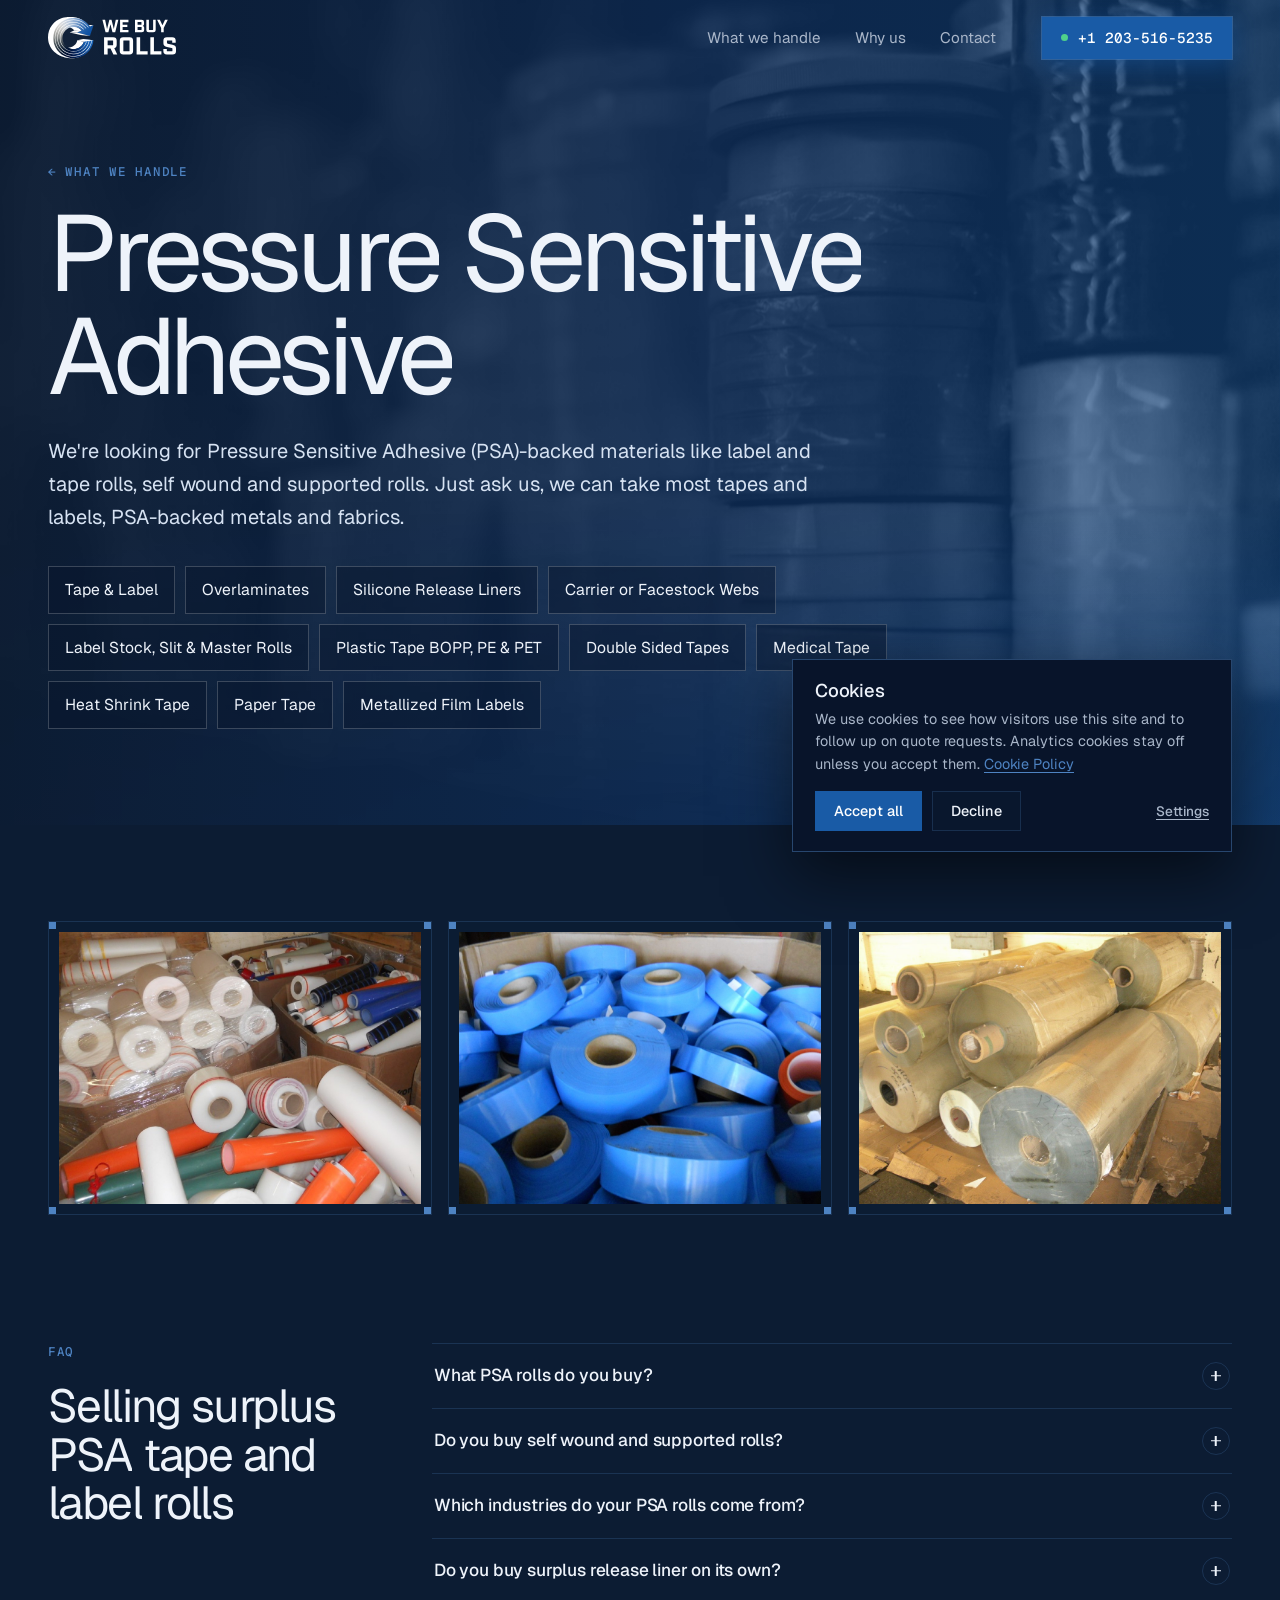
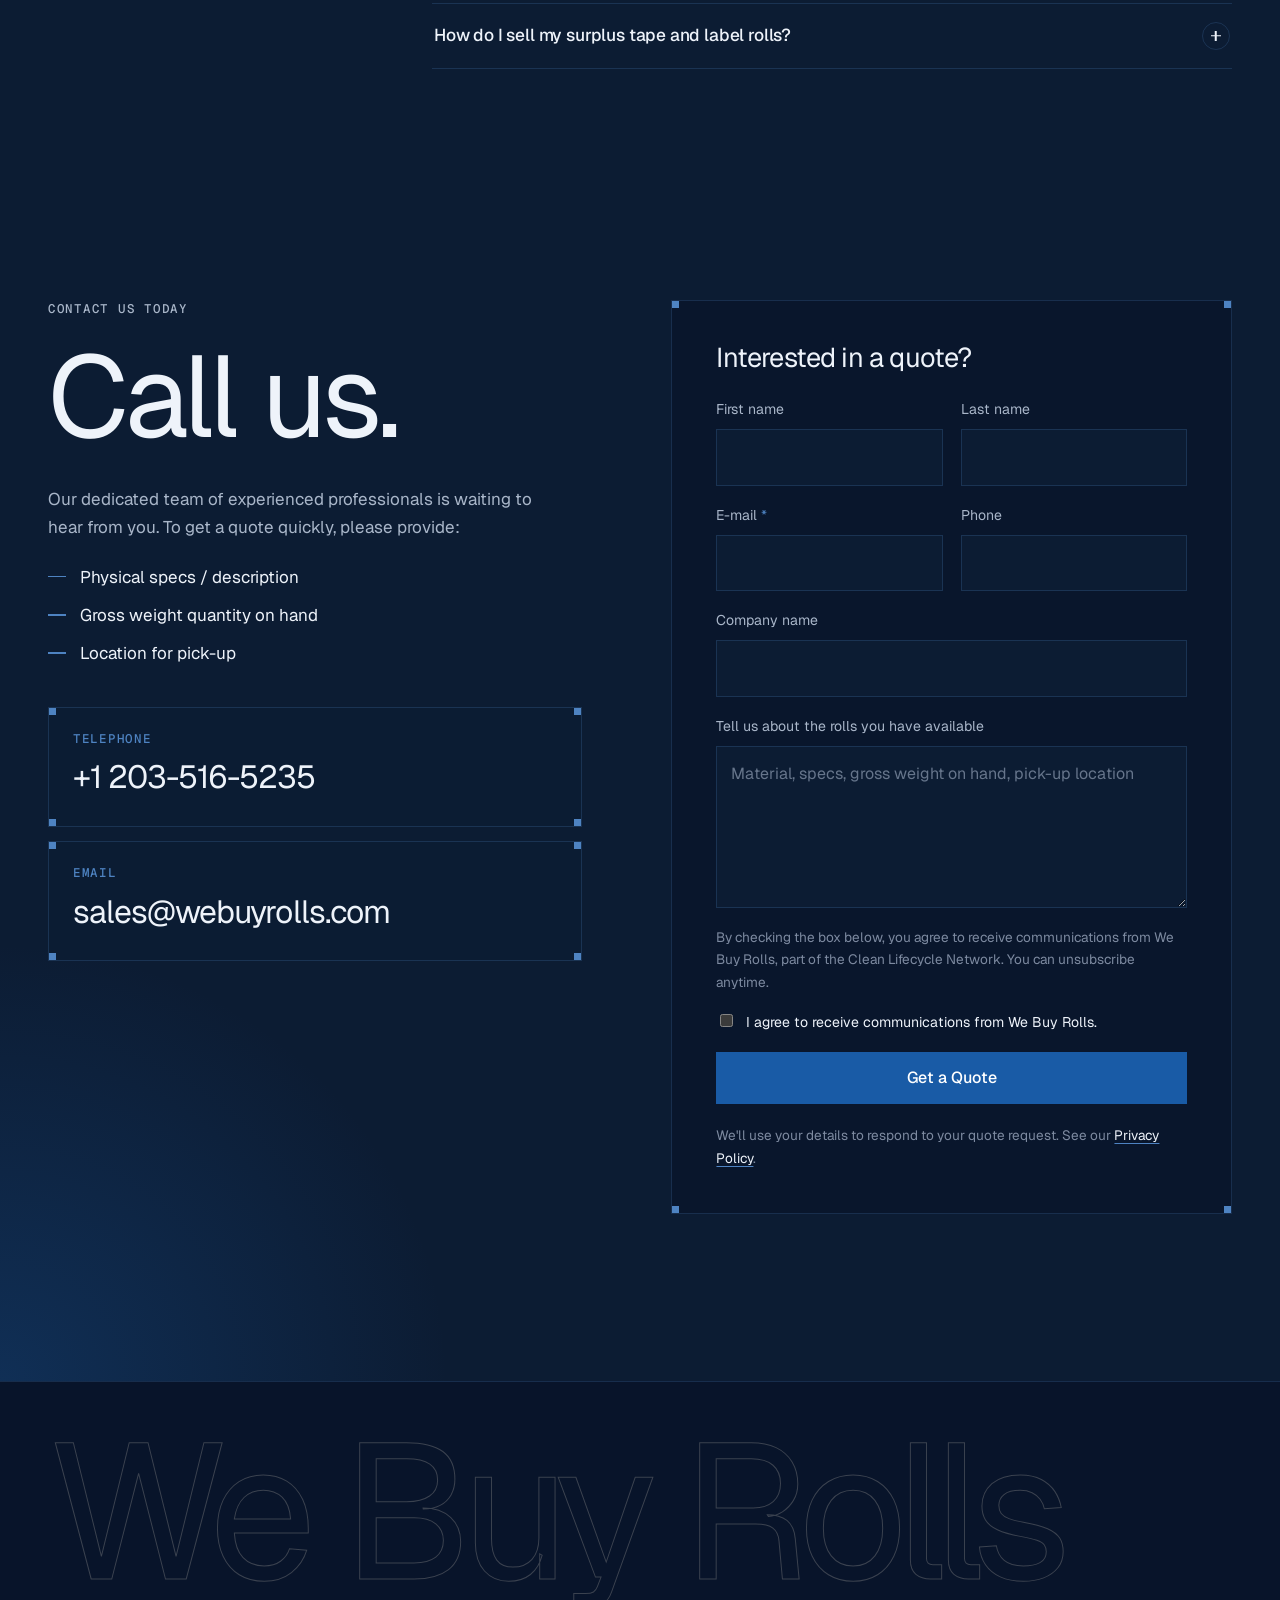
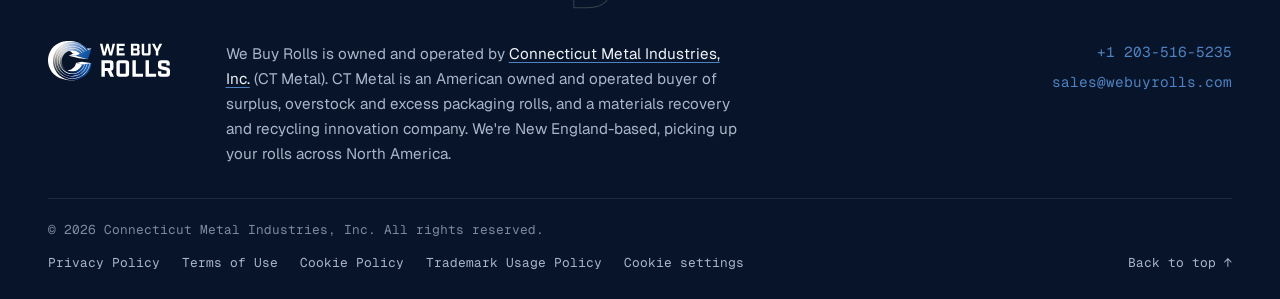
<file: psa-materials.html>
<!DOCTYPE html>
<!-- Generated by scripts/build-pages.py from index.html. Edit index.html and rerun the script; changes made here are overwritten. -->
<html lang="en">
<head>
<meta charset="utf-8">
<meta name="viewport" content="width=device-width, initial-scale=1">
<meta name="color-scheme" content="dark">
<meta name="theme-color" content="#0C1C33">
<title>Sell Surplus PSA Tape &amp; Label Rolls | We Buy Rolls</title>
<link rel="canonical" href="https://www.webuyrolls.com/psa-materials">
<meta name="description" content="We buy surplus PSA rolls: label stock, BOPP, PE and PET tape, double sided and medical tape, overlaminates and release liner. Pick-up across North America.">
<!-- Social sharing card -->
<meta property="og:type" content="website">
<meta property="og:site_name" content="We Buy Rolls">
<meta property="og:locale" content="en_US">
<meta property="og:title" content="Sell Surplus PSA Tape &amp; Label Rolls | We Buy Rolls">
<meta property="og:description" content="We buy surplus PSA rolls: label stock, BOPP, PE and PET tape, double sided and medical tape, overlaminates and release liner. Pick-up across North America.">
<meta property="og:url" content="https://www.webuyrolls.com/psa-materials">
<meta property="og:image" content="https://www.webuyrolls.com/assets/img/og/psa-materials.jpg">
<meta property="og:image:width" content="1200">
<meta property="og:image:height" content="630">
<meta property="og:image:alt" content="We Buy Rolls: we buy surplus PSA tape and label rolls">
<meta name="twitter:card" content="summary_large_image">
<meta name="twitter:title" content="Sell Surplus PSA Tape &amp; Label Rolls | We Buy Rolls">
<meta name="twitter:description" content="We buy surplus PSA rolls: label stock, BOPP, PE and PET tape, double sided and medical tape, overlaminates and release liner. Pick-up across North America.">
<meta name="twitter:image" content="https://www.webuyrolls.com/assets/img/og/psa-materials.jpg">
<link rel="preconnect" href="https://fonts.googleapis.com">
<link rel="preconnect" href="https://fonts.gstatic.com" crossorigin>
<link href="https://fonts.googleapis.com/css2?family=Geist:wght@300..600&family=Geist+Mono:wght@400;500&display=swap" rel="stylesheet">
<link rel="stylesheet" href="assets/css/site.css">
<link rel="icon" href="assets/img/favicon.svg" type="image/svg+xml">
<link rel="icon" href="assets/img/favicon-32.png" sizes="32x32" type="image/png">
<link rel="apple-touch-icon" href="assets/img/apple-touch-icon.png">
<script>document.documentElement.classList.add('js');</script>
<!-- Cookie consent: runs before tracking so a visitor who declined is opted out -->
<script src="assets/js/consent.js"></script>
<!-- Google Tag Manager (GTM-TRG838CQ runs Google Analytics 4) -->
<script>(function(w,d,s,l,i){w[l]=w[l]||[];w[l].push({'gtm.start':
new Date().getTime(),event:'gtm.js'});var f=d.getElementsByTagName(s)[0],
j=d.createElement(s),dl=l!='dataLayer'?'&l='+l:'';j.async=true;j.src=
'https://www.googletagmanager.com/gtm.js?id='+i+dl;f.parentNode.insertBefore(j,f);})(window,document,'script','dataLayer','GTM-TRG838CQ');</script>
<!-- End Google Tag Manager -->
<!-- Microsoft Clarity: consent.js loads it only once the visitor accepts analytics cookies -->
<script type="text/plain" data-consent="analytics" data-src="https://www.clarity.ms/tag/zbzm2dv9ov" async></script>
<!-- Start of HubSpot Embed Code -->
<script type="text/javascript" id="hs-script-loader" async defer src="//js-na3.hs-scripts.com/343635070.js"></script>
<!-- End of HubSpot Embed Code -->
<script type="application/ld+json">{"@context": "https://schema.org", "@type": "FAQPage", "mainEntity": [{"@type": "Question", "name": "What PSA rolls do you buy?", "acceptedAnswer": {"@type": "Answer", "text": "We buy pressure sensitive adhesive (PSA) backed rolls: label stock in slit and master rolls, BOPP, PE and PET plastic tape, double sided tape, medical tape, heat shrink tape, paper tape, metallized film labels, overlaminates and silicone release liner."}}, {"@type": "Question", "name": "Do you buy self wound and supported rolls?", "acceptedAnswer": {"@type": "Answer", "text": "Yes, both. We also buy carrier and facestock webs, and many PSA-backed metals and fabrics."}}, {"@type": "Question", "name": "Which industries do your PSA rolls come from?", "acceptedAnswer": {"@type": "Answer", "text": "We buy rolls from tape and label converters, release liner and facestock makers, flexible packaging converters and slitters, and medical and pharmaceutical suppliers."}}, {"@type": "Question", "name": "Do you buy surplus release liner on its own?", "acceptedAnswer": {"@type": "Answer", "text": "Yes. Silicone release liner, paper or film, is one of the materials we buy most often."}}, {"@type": "Question", "name": "How do I sell my surplus tape and label rolls?", "acceptedAnswer": {"@type": "Answer", "text": "Send us the product type, adhesive and liner if you know them, the gross weight on hand, your location and a few photos. As your roll buyer, we'll get back to you with a proposal."}}, {"@type": "Question", "name": "How fast can you pick up?", "acceptedAnswer": {"@type": "Answer", "text": "We pick up full and partial trailer loads of surplus rolls across North America, usually within 48 to 72 hours."}}]}</script>
</head>
<body class="page-mat">
<!-- Google Tag Manager (noscript) -->
<noscript><iframe src="https://www.googletagmanager.com/ns.html?id=GTM-TRG838CQ" height="0" width="0" style="display:none;visibility:hidden"></iframe></noscript>
<!-- End Google Tag Manager (noscript) -->
<a class="skip" href="#main">Skip to main content</a>

<header class="top" id="top">
  <div class="wrap top__in">
    <a class="logo" href="/" aria-label="WeBuyRolls, back to top"><img src="assets/img/logo-on-dark.svg" alt="WeBuyRolls" width="140" height="46"></a>
    <nav class="nav" id="nav" aria-label="Main">
      <a href="/#handle">What we handle</a>
      <a href="/#why">Why us</a>
      <a href="#contact">Contact</a>
    </nav>
    <a class="btn btn--sm top__call" href="tel:+12035165235"><span class="dot" aria-hidden="true"></span>+1 203-516-5235</a>
    <button class="menu" type="button" aria-expanded="false" aria-controls="nav" aria-label="Open menu"><span></span><span></span></button>
  </div>
</header>

<main id="main">

  <section class="mat-hero" id="hero">
    <div class="bg bg--mat" aria-hidden="true"><img src="assets/img/psa-rolls.jpg" alt="" width="1600" height="1066" fetchpriority="high"></div>
    <div class="wrap mat-hero__in">
      <a class="tag mat-back reveal" href="/#handle">&larr; What we handle</a>
      <h1 class="split">Pressure Sensitive Adhesive</h1>
      <p class="mat-copy reveal">We're looking for Pressure Sensitive Adhesive (PSA)-backed materials like label and tape rolls, self wound and supported rolls. Just ask us, we can take most tapes and labels, PSA-backed metals and fabrics.</p>
      <ul class="chips mat-chips reveal"><li>Tape &amp; Label</li><li>Overlaminates</li><li>Silicone Release Liners</li><li>Carrier or Facestock Webs</li><li>Label Stock, Slit &amp; Master Rolls</li><li>Plastic Tape BOPP, PE &amp; PET</li><li>Double Sided Tapes</li><li>Medical Tape</li><li>Heat Shrink Tape</li><li>Paper Tape</li><li>Metallized Film Labels</li></ul>
    </div>
  </section>

  <section class="gallery" aria-label="Pressure Sensitive Adhesive photos">
    <div class="wrap">
      <div class="gallery__grid">
        <figure class="gallery__item frame reveal"><img src="assets/img/gallery/psa-materials-1.jpg" alt="Boxes of surplus PE tape rolls" width="1200" height="900" loading="lazy"></figure>
        <figure class="gallery__item frame reveal"><img src="assets/img/gallery/psa-materials-2.jpg" alt="A bin of blue PE tape rolls" width="1200" height="900" loading="lazy"></figure>
        <figure class="gallery__item frame reveal"><img src="assets/img/gallery/psa-materials-3.jpg" alt="Wrapped rolls of PET tape" width="1200" height="900" loading="lazy"></figure>
      </div>
    </div>
  </section>

  <section class="faq" aria-labelledby="faq-h">
    <div class="wrap faq__in">
      <header class="faq__head">
        <p class="tag reveal">FAQ</p>
        <h2 class="split" id="faq-h">Selling surplus PSA tape and label rolls</h2>
      </header>
      <div class="faq__list">
        <details class="faq__item reveal">
          <summary><span class="faq__q">What PSA rolls do you buy?</span><span class="faq__x" aria-hidden="true"></span></summary>
          <p class="faq__a">We buy pressure sensitive adhesive (PSA) backed rolls: label stock in slit and master rolls, BOPP, PE and PET plastic tape, double sided tape, medical tape, heat shrink tape, paper tape, metallized film labels, overlaminates and silicone release liner.</p>
        </details>
        <details class="faq__item reveal">
          <summary><span class="faq__q">Do you buy self wound and supported rolls?</span><span class="faq__x" aria-hidden="true"></span></summary>
          <p class="faq__a">Yes, both. We also buy carrier and facestock webs, and many PSA-backed metals and fabrics.</p>
        </details>
        <details class="faq__item reveal">
          <summary><span class="faq__q">Which industries do your PSA rolls come from?</span><span class="faq__x" aria-hidden="true"></span></summary>
          <p class="faq__a">We buy rolls from tape and label converters, release liner and facestock makers, flexible packaging converters and slitters, and medical and pharmaceutical suppliers.</p>
        </details>
        <details class="faq__item reveal">
          <summary><span class="faq__q">Do you buy surplus release liner on its own?</span><span class="faq__x" aria-hidden="true"></span></summary>
          <p class="faq__a">Yes. Silicone release liner, paper or film, is one of the materials we buy most often.</p>
        </details>
        <details class="faq__item reveal">
          <summary><span class="faq__q">How do I sell my surplus tape and label rolls?</span><span class="faq__x" aria-hidden="true"></span></summary>
          <p class="faq__a">Send us the product type, adhesive and liner if you know them, the gross weight on hand, your location and a few photos. As your roll buyer, we&#x27;ll get back to you with a proposal.</p>
        </details>
        <details class="faq__item reveal">
          <summary><span class="faq__q">How fast can you pick up?</span><span class="faq__x" aria-hidden="true"></span></summary>
          <p class="faq__a">We pick up full and partial trailer loads of surplus rolls across North America, usually within 48 to 72 hours.</p>
        </details>
      </div>
    </div>
  </section>

  <section class="contact" id="contact">
    <div class="wrap contact__in">
      <div class="contact__info">
        <p class="tag reveal">Contact us today</p>
        <h2 class="split">Call us.</h2>
        <p class="reveal">Our dedicated team of experienced professionals is waiting to hear from you. To get a quote quickly, please provide:</p>
        <ul class="need reveal">
          <li>Physical specs / description</li>
          <li>Gross weight quantity on hand</li>
          <li>Location for pick-up</li>
        </ul>
        <div class="reach">
          <a class="reach__item frame reveal" href="tel:+12035165235"><span class="tag">Telephone</span><b>+1 203-516-5235</b></a>
          <a class="reach__item frame reveal" href="mailto:sales@webuyrolls.com"><span class="tag">Email</span><b>sales@webuyrolls.com</b></a>
        </div>
      </div>

      <div class="form-card frame reveal">
        <h3>Interested in a quote?</h3>
        <!-- HubSpot form: set data-portal-id and data-form-id to switch from the fallback form to the HubSpot embed -->
        <div id="hubspot-form" class="hs-slot" data-region="na3" data-portal-id="343635070" data-form-id="0b410db3-1e3f-44e0-b8d0-66b30603cd50"></div>
        <form class="form" id="fallback-form" action="/api/quote" method="post">
          <div class="form__row">
            <label><span>First name</span><input type="text" name="firstname" autocomplete="given-name"></label>
            <label><span>Last name</span><input type="text" name="lastname" autocomplete="family-name"></label>
          </div>
          <div class="form__row">
            <label><span>E-mail <b aria-hidden="true">*</b></span><input type="email" name="email" autocomplete="email" required></label>
            <label><span>Phone</span><input type="tel" name="phone" autocomplete="tel"></label>
          </div>
          <label><span>Company name</span><input type="text" name="company" autocomplete="organization"></label>
          <label><span>Tell us about the rolls you have available</span><textarea name="submission_message" rows="5" placeholder="Material, specs, gross weight on hand, pick-up location"></textarea></label>
          <label class="form__hp" aria-hidden="true">Website <input type="text" name="website" tabindex="-1" autocomplete="off"></label>
          <p class="form__consent">By checking the box below, you agree to receive communications from We Buy Rolls, part of the Clean Lifecycle Network. You can unsubscribe anytime.</p>
          <label class="form__check"><input type="checkbox" name="subscribe" value="1"> <span>I agree to receive communications from We Buy Rolls.</span></label>
          <button class="btn" type="submit">Get a Quote</button>
          <p class="form__note" role="status" aria-live="polite" hidden></p>
        </form>
        <p class="form-card__privacy">We'll use your details to respond to your quote request. See our <a href="/privacy-policy">Privacy Policy</a>.</p>
      </div>
    </div>
  </section>

</main>

<footer class="foot">
  <div class="wrap">
    <div class="foot__big" aria-hidden="true">We Buy Rolls</div>
    <div class="foot__row">
      <img src="assets/img/logo-on-dark.svg" alt="WeBuyRolls" width="124" height="41" loading="lazy">
      <p>We Buy Rolls is owned and operated by <a href="https://ctmetal.com" target="_blank" rel="noopener">Connecticut Metal Industries, Inc.</a> (CT Metal). CT Metal is an American owned and operated buyer of surplus, overstock and excess packaging rolls, and a materials recovery and recycling innovation company. We're New England-based, picking up your rolls across North America.</p>
      <ul>
        <li><a href="tel:+12035165235">+1 203-516-5235</a></li>
        <li><a href="mailto:sales@webuyrolls.com">sales@webuyrolls.com</a></li>
      </ul>
    </div>
    <div class="foot__base">
      <span>&copy; <span id="year">2026</span> Connecticut Metal Industries, Inc. All rights reserved.</span>
      <!-- Policy placeholders: point each href at its page once the policies are written -->
      <nav class="foot__legal" aria-label="Legal">
        <a href="/privacy-policy">Privacy Policy</a>
        <a href="/terms-of-use">Terms of Use</a>
        <a href="/privacy-policy#cookies-analytics-and-tracking-technologies">Cookie Policy</a>
        <a href="/trademark-usage-policy">Trademark Usage Policy</a>
        <a href="#" data-cookie-settings>Cookie settings</a>
      </nav>
      <a href="#top">Back to top &uarr;</a>
    </div>
  </div>
</footer>

<script src="assets/js/site.js"></script>
</body>
</html>
</file>
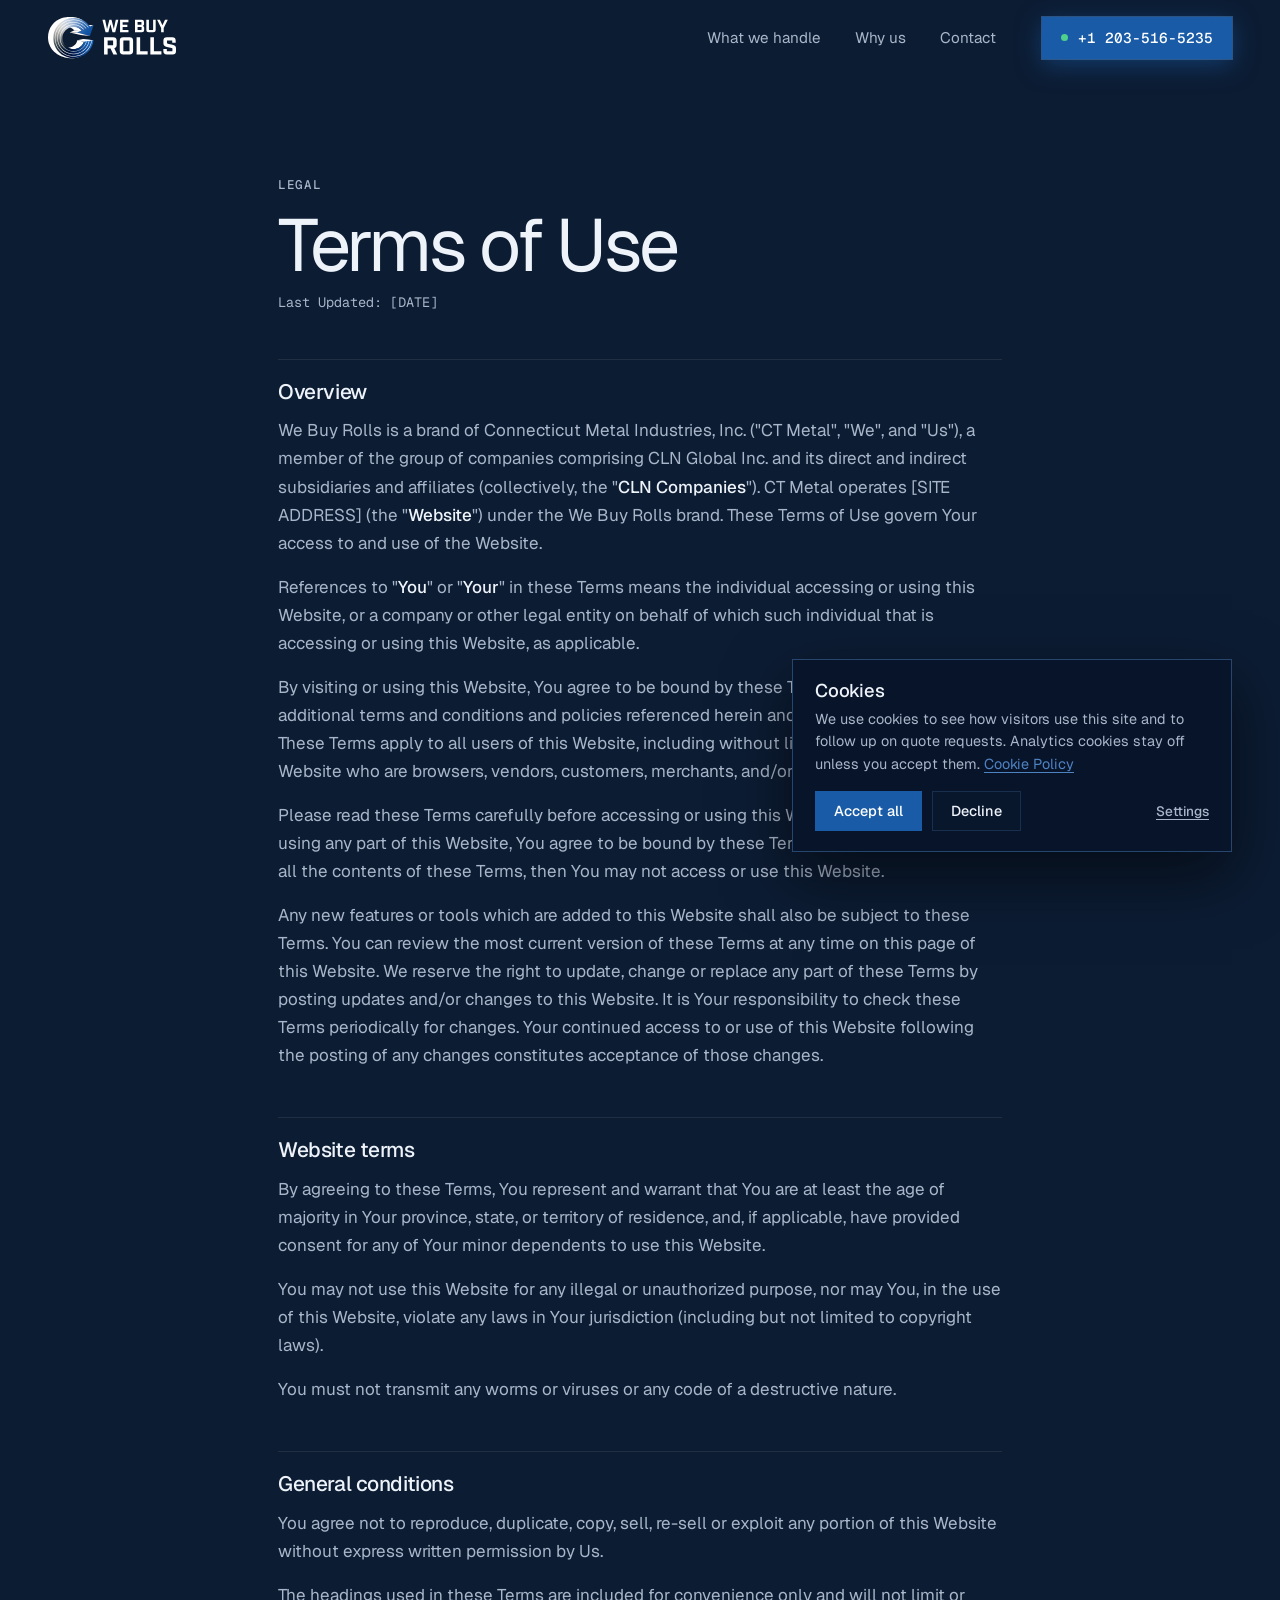
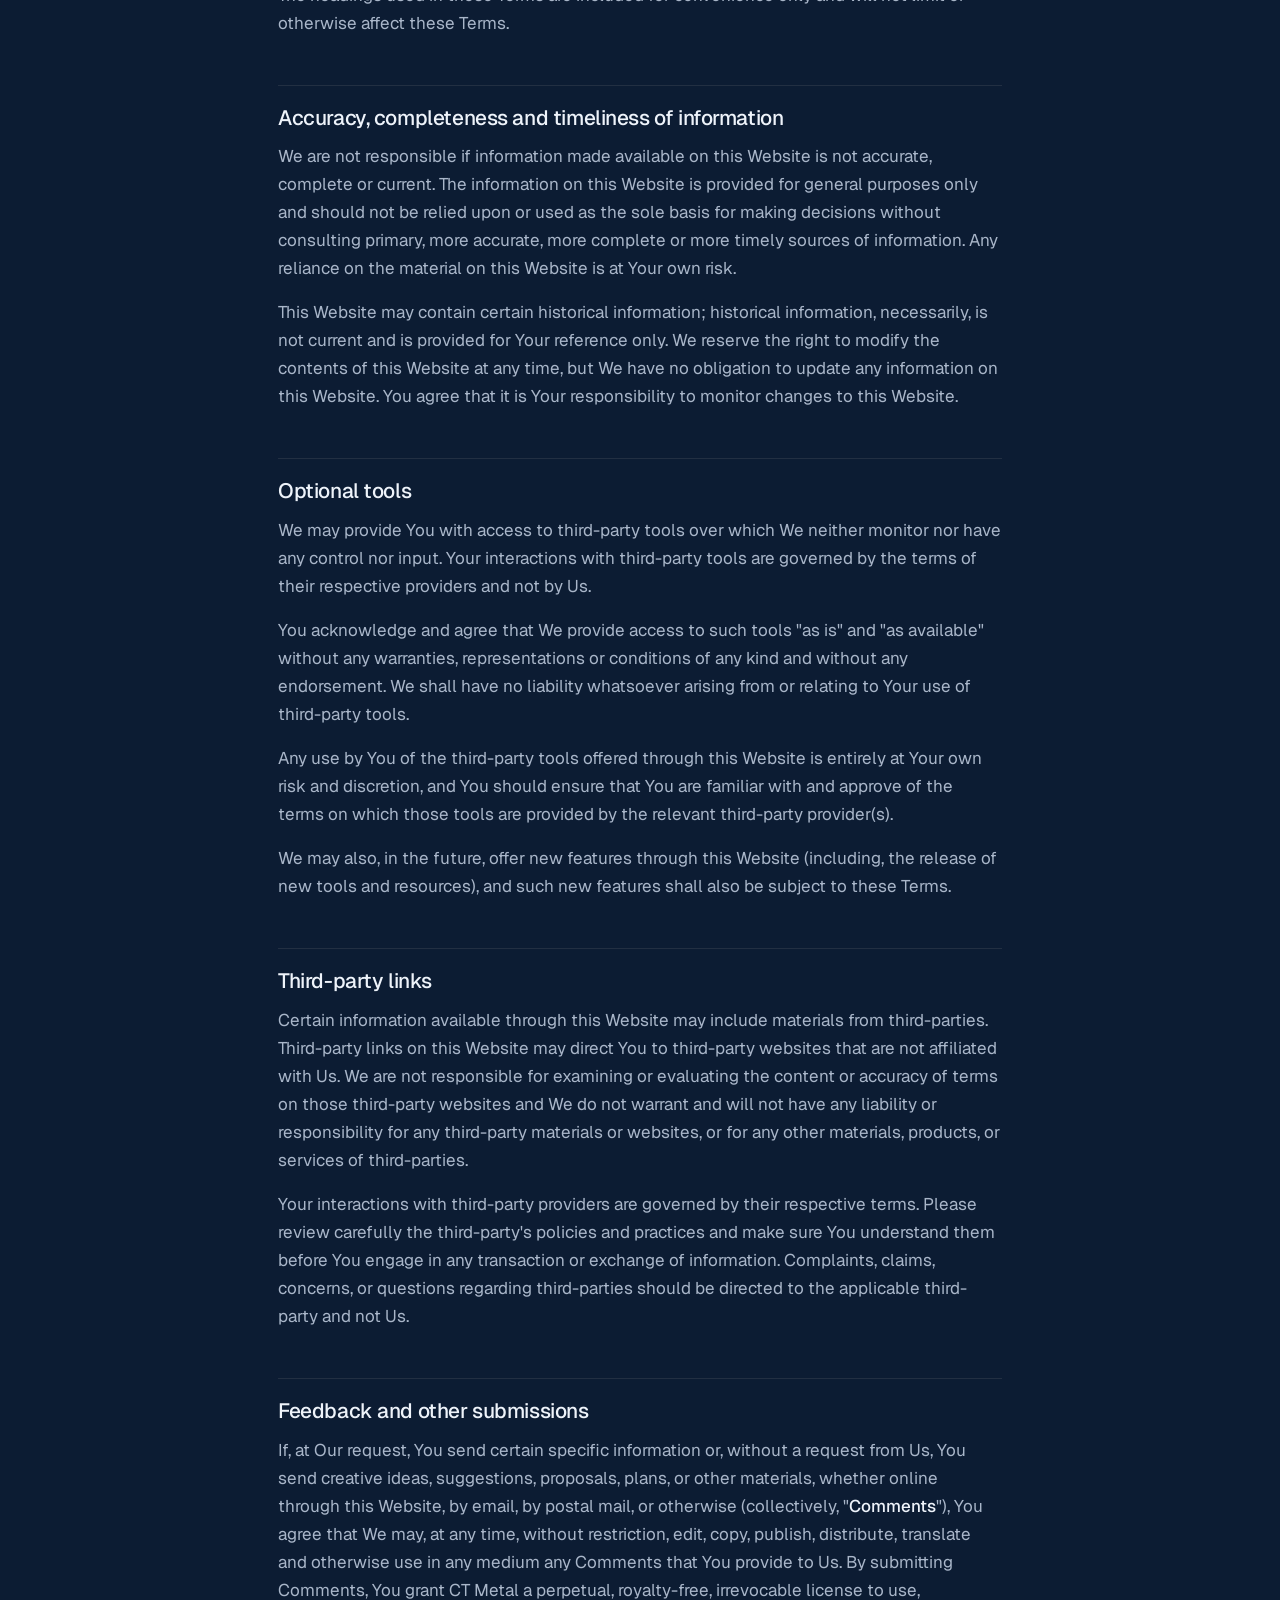
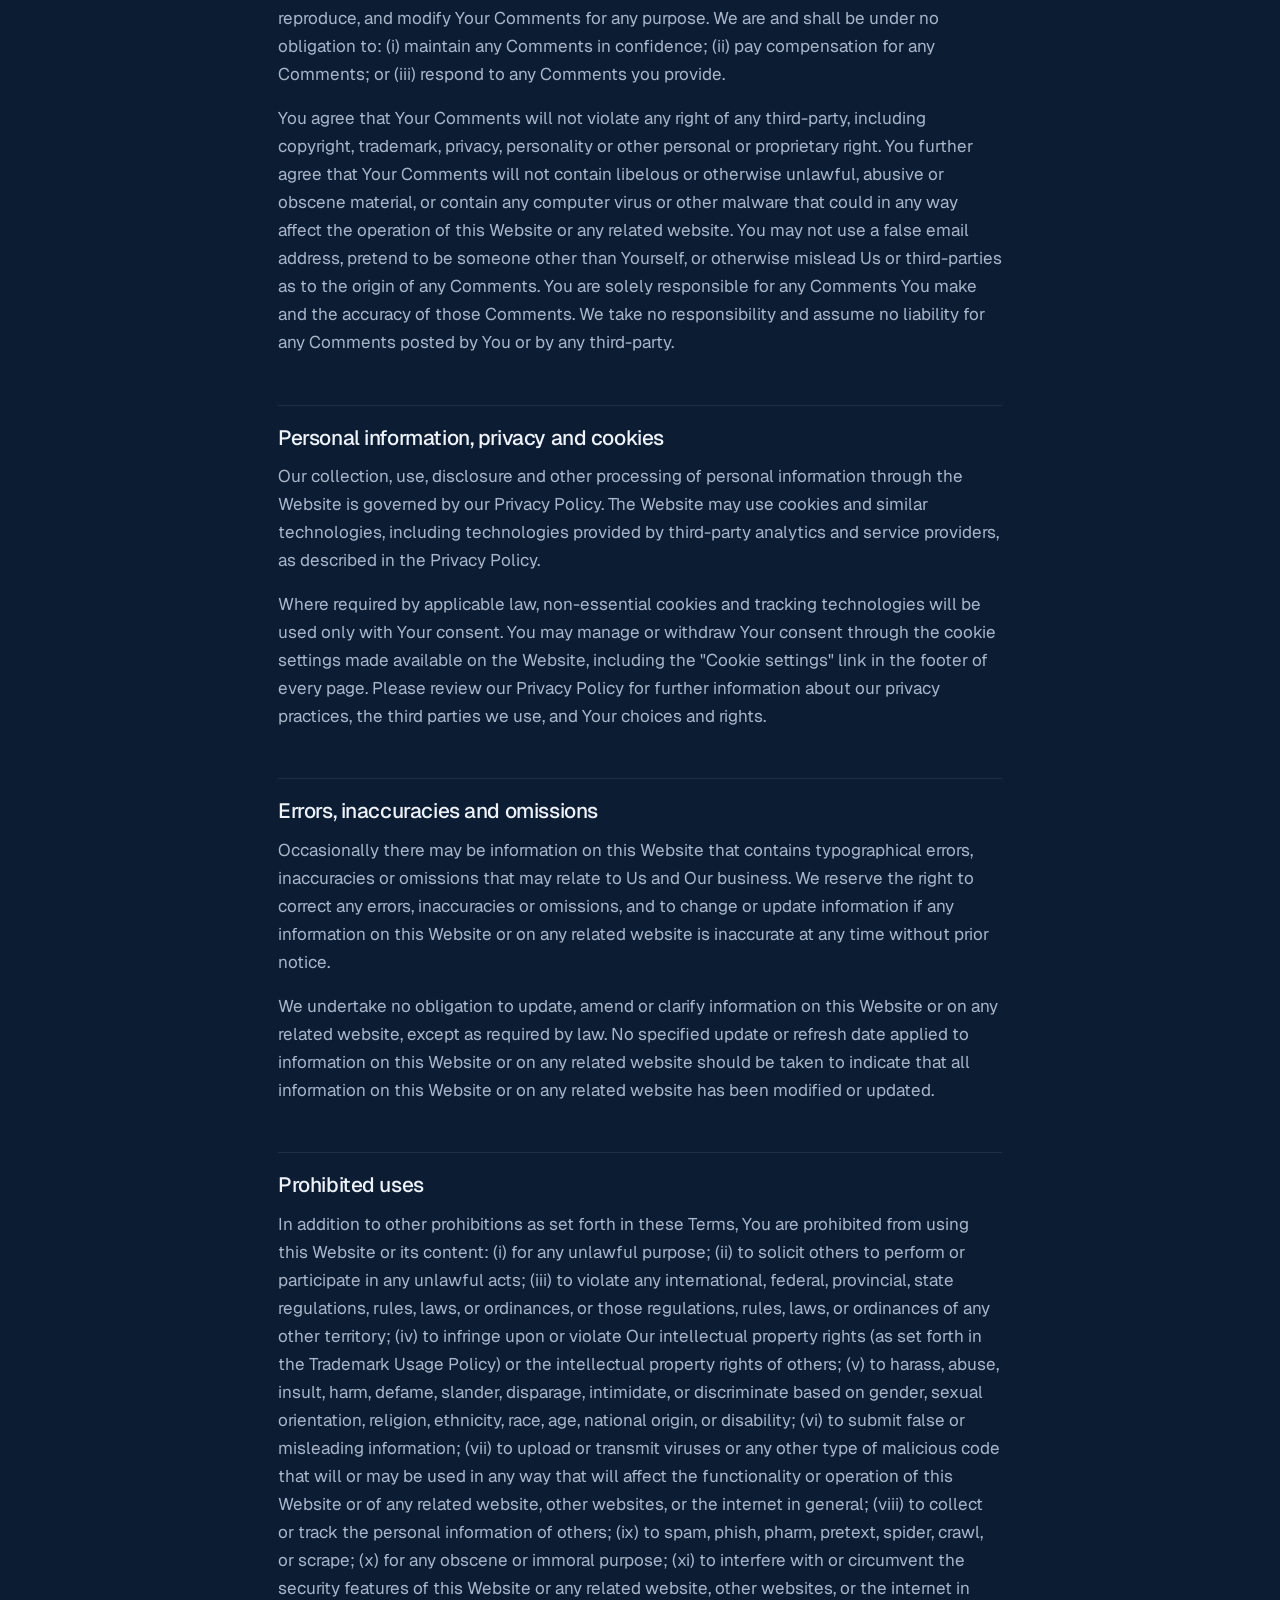
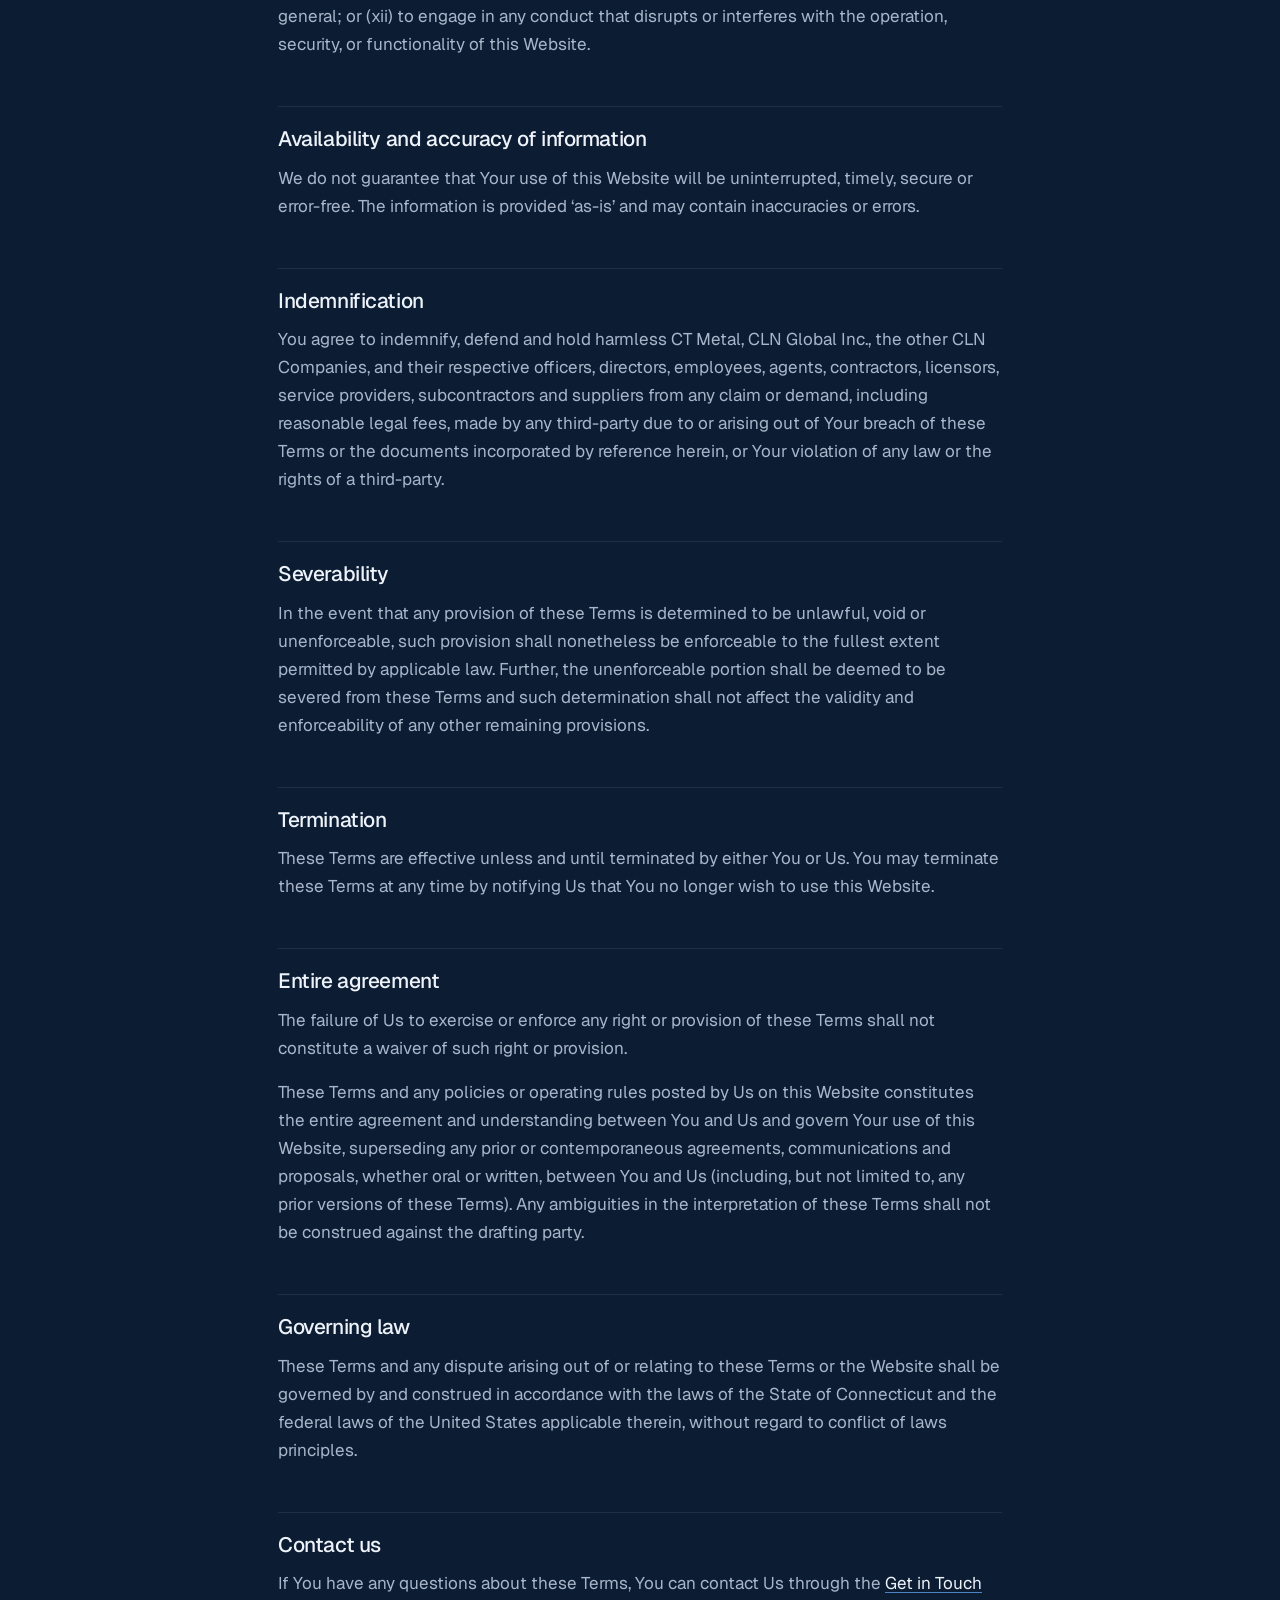
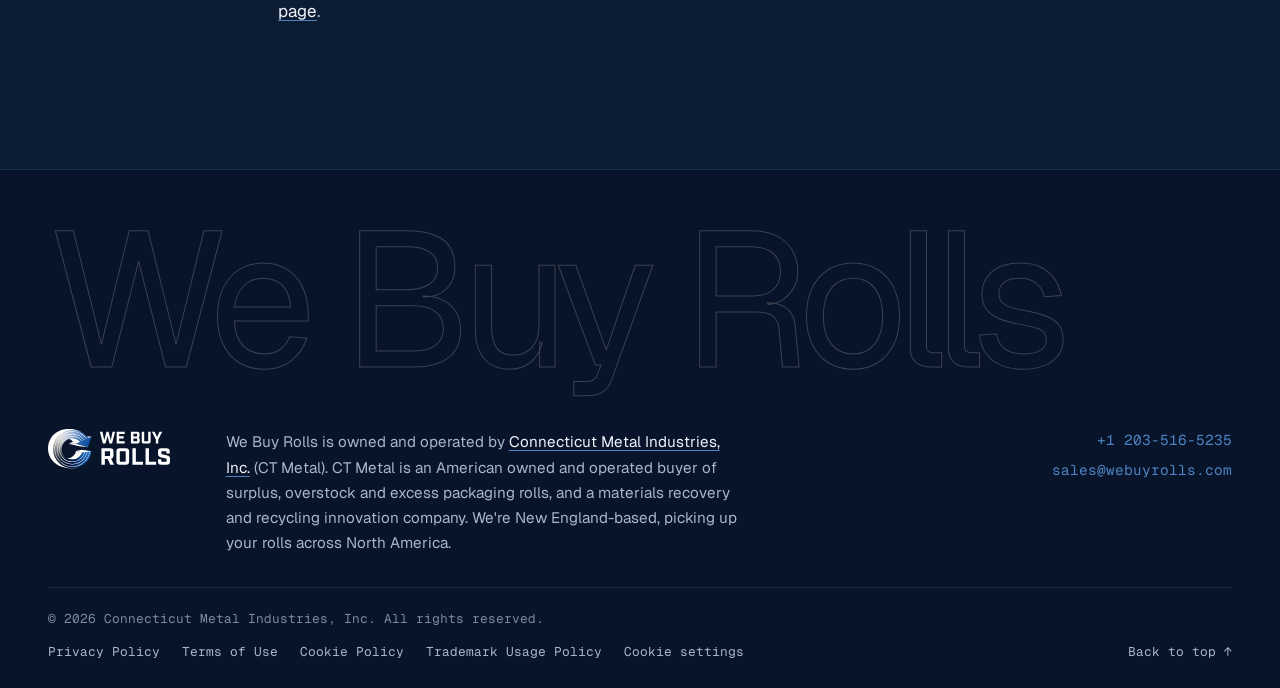
<file: terms-of-use.html>
<!DOCTYPE html>
<!-- Generated by scripts/build-pages.py from scripts/policies/terms-of-use.docx. Replace the .docx and rerun the script; changes made here are overwritten. -->
<html lang="en">
<head>
<meta charset="utf-8">
<meta name="viewport" content="width=device-width, initial-scale=1">
<meta name="color-scheme" content="dark">
<meta name="theme-color" content="#0C1C33">
<title>Terms of Use | We Buy Rolls</title>
<link rel="canonical" href="https://www.webuyrolls.com/terms-of-use">
<meta name="description" content="The We Buy Rolls Terms of Use.">
<!-- Social sharing card -->
<meta property="og:type" content="website">
<meta property="og:site_name" content="We Buy Rolls">
<meta property="og:locale" content="en_US">
<meta property="og:title" content="Terms of Use | We Buy Rolls">
<meta property="og:description" content="The We Buy Rolls Terms of Use.">
<meta property="og:url" content="https://www.webuyrolls.com/terms-of-use">
<meta property="og:image" content="https://www.webuyrolls.com/assets/img/og-card.png">
<meta property="og:image:width" content="1200">
<meta property="og:image:height" content="630">
<meta property="og:image:alt" content="We Buy Rolls logo">
<meta name="twitter:card" content="summary_large_image">
<meta name="twitter:title" content="Terms of Use | We Buy Rolls">
<meta name="twitter:description" content="The We Buy Rolls Terms of Use.">
<meta name="twitter:image" content="https://www.webuyrolls.com/assets/img/og-card.png">
<link rel="preconnect" href="https://fonts.googleapis.com">
<link rel="preconnect" href="https://fonts.gstatic.com" crossorigin>
<link href="https://fonts.googleapis.com/css2?family=Geist:wght@300..600&family=Geist+Mono:wght@400;500&display=swap" rel="stylesheet">
<link rel="stylesheet" href="assets/css/site.css">
<link rel="icon" href="assets/img/favicon.svg" type="image/svg+xml">
<link rel="icon" href="assets/img/favicon-32.png" sizes="32x32" type="image/png">
<link rel="apple-touch-icon" href="assets/img/apple-touch-icon.png">
<script>document.documentElement.classList.add('js');</script>
<!-- Cookie consent: runs before tracking so a visitor who declined is opted out -->
<script src="assets/js/consent.js"></script>
<!-- Google Tag Manager (GTM-TRG838CQ runs Google Analytics 4) -->
<script>(function(w,d,s,l,i){w[l]=w[l]||[];w[l].push({'gtm.start':
new Date().getTime(),event:'gtm.js'});var f=d.getElementsByTagName(s)[0],
j=d.createElement(s),dl=l!='dataLayer'?'&l='+l:'';j.async=true;j.src=
'https://www.googletagmanager.com/gtm.js?id='+i+dl;f.parentNode.insertBefore(j,f);})(window,document,'script','dataLayer','GTM-TRG838CQ');</script>
<!-- End Google Tag Manager -->
<!-- Microsoft Clarity: consent.js loads it only once the visitor accepts analytics cookies -->
<script type="text/plain" data-consent="analytics" data-src="https://www.clarity.ms/tag/zbzm2dv9ov" async></script>
<!-- Start of HubSpot Embed Code -->
<script type="text/javascript" id="hs-script-loader" async defer src="//js-na3.hs-scripts.com/343635070.js"></script>
<!-- End of HubSpot Embed Code -->
</head>
<body class="page-policy">
<!-- Google Tag Manager (noscript) -->
<noscript><iframe src="https://www.googletagmanager.com/ns.html?id=GTM-TRG838CQ" height="0" width="0" style="display:none;visibility:hidden"></iframe></noscript>
<!-- End Google Tag Manager (noscript) -->
<a class="skip" href="#main">Skip to main content</a>

<header class="top" id="top">
  <div class="wrap top__in">
    <a class="logo" href="/" aria-label="WeBuyRolls, back to top"><img src="assets/img/logo-on-dark.svg" alt="WeBuyRolls" width="140" height="46"></a>
    <nav class="nav" id="nav" aria-label="Main">
      <a href="/#handle">What we handle</a>
      <a href="/#why">Why us</a>
      <a href="/#contact">Contact</a>
    </nav>
    <a class="btn btn--sm top__call" href="tel:+12035165235"><span class="dot" aria-hidden="true"></span>+1 203-516-5235</a>
    <button class="menu" type="button" aria-expanded="false" aria-controls="nav" aria-label="Open menu"><span></span><span></span></button>
  </div>
</header>

<main id="main">
  <article class="policy">
    <div class="wrap policy__in">
      <p class="tag">Legal</p>
      <h1>Terms of Use</h1>
        <p class="policy__updated">Last Updated: [DATE]</p>
        <h2 id="overview">Overview</h2>
        <p>We Buy Rolls is a brand of Connecticut Metal Industries, Inc. (&quot;CT Metal&quot;, &quot;We&quot;, and &quot;Us&quot;), a member of the group of companies comprising CLN Global Inc. and its direct and indirect subsidiaries and affiliates (collectively, the &quot;<strong>CLN Companies</strong>&quot;). CT Metal operates [SITE ADDRESS] (the &quot;<strong>Website</strong>&quot;) under the We Buy Rolls brand. These Terms of Use govern Your access to and use of the Website.</p>
        <p>References to &quot;<strong>You</strong>&quot; or &quot;<strong>Your</strong>&quot; in these Terms means the individual accessing or using this Website, or a company or other legal entity on behalf of which such individual that is accessing or using this Website, as applicable.</p>
        <p>By visiting or using this Website, You agree to be bound by these Terms, including those additional terms and conditions and policies referenced herein and/or available by hyperlink. These Terms apply to all users of this Website, including without limitation, users of this Website who are browsers, vendors, customers, merchants, and/or content contributors.</p>
        <p>Please read these Terms carefully before accessing or using this Website. By accessing or using any part of this Website, You agree to be bound by these Terms. If You do not agree to all the contents of these Terms, then You may not access or use this Website.</p>
        <p>Any new features or tools which are added to this Website shall also be subject to these Terms. You can review the most current version of these Terms at any time on this page of this Website. We reserve the right to update, change or replace any part of these Terms by posting updates and/or changes to this Website. It is Your responsibility to check these Terms periodically for changes. Your continued access to or use of this Website following the posting of any changes constitutes acceptance of those changes.</p>
        <h2 id="website-terms">Website terms</h2>
        <p>By agreeing to these Terms, You represent and warrant that You are at least the age of majority in Your province, state, or territory of residence, and, if applicable, have provided consent for any of Your minor dependents to use this Website.</p>
        <p>You may not use this Website for any illegal or unauthorized purpose, nor may You, in the use of this Website, violate any laws in Your jurisdiction (including but not limited to copyright laws).</p>
        <p>You must not transmit any worms or viruses or any code of a destructive nature.</p>
        <h2 id="general-conditions">General conditions</h2>
        <p>You agree not to reproduce, duplicate, copy, sell, re-sell or exploit any portion of this Website without express written permission by Us.</p>
        <p>The headings used in these Terms are included for convenience only and will not limit or otherwise affect these Terms.</p>
        <h2 id="accuracy-completeness-and-timeliness-of-information">Accuracy, completeness and timeliness of information</h2>
        <p>We are not responsible if information made available on this Website is not accurate, complete or current. The information on this Website is provided for general purposes only and should not be relied upon or used as the sole basis for making decisions without consulting primary, more accurate, more complete or more timely sources of information. Any reliance on the material on this Website is at Your own risk.</p>
        <p>This Website may contain certain historical information; historical information, necessarily, is not current and is provided for Your reference only. We reserve the right to modify the contents of this Website at any time, but We have no obligation to update any information on this Website. You agree that it is Your responsibility to monitor changes to this Website.</p>
        <h2 id="optional-tools">Optional tools</h2>
        <p>We may provide You with access to third-party tools over which We neither monitor nor have any control nor input. Your interactions with third-party tools are governed by the terms of their respective providers and not by Us.</p>
        <p>You acknowledge and agree that We provide access to such tools &quot;as is&quot; and &quot;as available&quot; without any warranties, representations or conditions of any kind and without any endorsement. We shall have no liability whatsoever arising from or relating to Your use of third-party tools.</p>
        <p>Any use by You of the third-party tools offered through this Website is entirely at Your own risk and discretion, and You should ensure that You are familiar with and approve of the terms on which those tools are provided by the relevant third-party provider(s).</p>
        <p>We may also, in the future, offer new features through this Website (including, the release of new tools and resources), and such new features shall also be subject to these Terms.</p>
        <h2 id="third-party-links">Third-party links</h2>
        <p>Certain information available through this Website may include materials from third-parties. Third-party links on this Website may direct You to third-party websites that are not affiliated with Us. We are not responsible for examining or evaluating the content or accuracy of terms on those third-party websites and We do not warrant and will not have any liability or responsibility for any third-party materials or websites, or for any other materials, products, or services of third-parties.</p>
        <p>Your interactions with third-party providers are governed by their respective terms. Please review carefully the third-party&#x27;s policies and practices and make sure You understand them before You engage in any transaction or exchange of information. Complaints, claims, concerns, or questions regarding third-parties should be directed to the applicable third-party and not Us.</p>
        <h2 id="feedback-and-other-submissions">Feedback and other submissions</h2>
        <p>If, at Our request, You send certain specific information or, without a request from Us, You send creative ideas, suggestions, proposals, plans, or other materials, whether online through this Website, by email, by postal mail, or otherwise (collectively, &quot;<strong>Comments</strong>&quot;), You agree that We may, at any time, without restriction, edit, copy, publish, distribute, translate and otherwise use in any medium any Comments that You provide to Us. By submitting Comments, You grant CT Metal a perpetual, royalty-free, irrevocable license to use, reproduce, and modify Your Comments for any purpose. We are and shall be under no obligation to: (i) maintain any Comments in confidence; (ii) pay compensation for any Comments; or (iii) respond to any Comments you provide.</p>
        <p>You agree that Your Comments will not violate any right of any third-party, including copyright, trademark, privacy, personality or other personal or proprietary right. You further agree that Your Comments will not contain libelous or otherwise unlawful, abusive or obscene material, or contain any computer virus or other malware that could in any way affect the operation of this Website or any related website. You may not use a false email address, pretend to be someone other than Yourself, or otherwise mislead Us or third-parties as to the origin of any Comments. You are solely responsible for any Comments You make and the accuracy of those Comments. We take no responsibility and assume no liability for any Comments posted by You or by any third-party.</p>
        <h2 id="personal-information-privacy-and-cookies">Personal information, privacy and cookies</h2>
        <p>Our collection, use, disclosure and other processing of personal information through the Website is governed by our Privacy Policy. The Website may use cookies and similar technologies, including technologies provided by third-party analytics and service providers, as described in the Privacy Policy.</p>
        <p>Where required by applicable law, non-essential cookies and tracking technologies will be used only with Your consent. You may manage or withdraw Your consent through the cookie settings made available on the Website, including the &quot;Cookie settings&quot; link in the footer of every page. Please review our Privacy Policy for further information about our privacy practices, the third parties we use, and Your choices and rights.</p>
        <h2 id="errors-inaccuracies-and-omissions">Errors, inaccuracies and omissions</h2>
        <p>Occasionally there may be information on this Website that contains typographical errors, inaccuracies or omissions that may relate to Us and Our business. We reserve the right to correct any errors, inaccuracies or omissions, and to change or update information if any information on this Website or on any related website is inaccurate at any time without prior notice.</p>
        <p>We undertake no obligation to update, amend or clarify information on this Website or on any related website, except as required by law. No specified update or refresh date applied to information on this Website or on any related website should be taken to indicate that all information on this Website or on any related website has been modified or updated.</p>
        <h2 id="prohibited-uses">Prohibited uses</h2>
        <p>In addition to other prohibitions as set forth in these Terms, You are prohibited from using this Website or its content: (i) for any unlawful purpose; (ii) to solicit others to perform or participate in any unlawful acts; (iii) to violate any international, federal, provincial, state regulations, rules, laws, or ordinances, or those regulations, rules, laws, or ordinances of any other territory; (iv) to infringe upon or violate Our intellectual property rights (as set forth in the Trademark Usage Policy) or the intellectual property rights of others; (v) to harass, abuse, insult, harm, defame, slander, disparage, intimidate, or discriminate based on gender, sexual orientation, religion, ethnicity, race, age, national origin, or disability; (vi) to submit false or misleading information; (vii) to upload or transmit viruses or any other type of malicious code that will or may be used in any way that will affect the functionality or operation of this Website or of any related website, other websites, or the internet in general; (viii) to collect or track the personal information of others; (ix) to spam, phish, pharm, pretext, spider, crawl, or scrape; (x) for any obscene or immoral purpose; (xi) to interfere with or circumvent the security features of this Website or any related website, other websites, or the internet in general; or (xii) to engage in any conduct that disrupts or interferes with the operation, security, or functionality of this Website.</p>
        <h2 id="availability-and-accuracy-of-information">Availability and accuracy of information</h2>
        <p>We do not guarantee that Your use of this Website will be uninterrupted, timely, secure or error-free. The information is provided ‘as-is’ and may contain inaccuracies or errors.</p>
        <h2 id="indemnification">Indemnification</h2>
        <p>You agree to indemnify, defend and hold harmless CT Metal, CLN Global Inc., the other CLN Companies, and their respective officers, directors, employees, agents, contractors, licensors, service providers, subcontractors and suppliers from any claim or demand, including reasonable legal fees, made by any third-party due to or arising out of Your breach of these Terms or the documents incorporated by reference herein, or Your violation of any law or the rights of a third-party.</p>
        <h2 id="severability">Severability</h2>
        <p>In the event that any provision of these Terms is determined to be unlawful, void or unenforceable, such provision shall nonetheless be enforceable to the fullest extent permitted by applicable law. Further, the unenforceable portion shall be deemed to be severed from these Terms and such determination shall not affect the validity and enforceability of any other remaining provisions.</p>
        <h2 id="termination">Termination</h2>
        <p>These Terms are effective unless and until terminated by either You or Us. You may terminate these Terms at any time by notifying Us that You no longer wish to use this Website.</p>
        <h2 id="entire-agreement">Entire agreement</h2>
        <p>The failure of Us to exercise or enforce any right or provision of these Terms shall not constitute a waiver of such right or provision.</p>
        <p>These Terms and any policies or operating rules posted by Us on this Website constitutes the entire agreement and understanding between You and Us and govern Your use of this Website, superseding any prior or contemporaneous agreements, communications and proposals, whether oral or written, between You and Us (including, but not limited to, any prior versions of these Terms). Any ambiguities in the interpretation of these Terms shall not be construed against the drafting party.</p>
        <h2 id="governing-law">Governing law</h2>
        <p>These Terms and any dispute arising out of or relating to these Terms or the Website shall be governed by and construed in accordance with the laws of the State of Connecticut and the federal laws of the United States applicable therein, without regard to conflict of laws principles.</p>
        <h2 id="contact-us">Contact us</h2>
        <p>If You have any questions about these Terms, You can contact Us through the <a href="/#contact">Get in Touch page</a>.</p>
    </div>
  </article>
</main>

<footer class="foot">
  <div class="wrap">
    <div class="foot__big" aria-hidden="true">We Buy Rolls</div>
    <div class="foot__row">
      <img src="assets/img/logo-on-dark.svg" alt="WeBuyRolls" width="124" height="41" loading="lazy">
      <p>We Buy Rolls is owned and operated by <a href="https://ctmetal.com" target="_blank" rel="noopener">Connecticut Metal Industries, Inc.</a> (CT Metal). CT Metal is an American owned and operated buyer of surplus, overstock and excess packaging rolls, and a materials recovery and recycling innovation company. We're New England-based, picking up your rolls across North America.</p>
      <ul>
        <li><a href="tel:+12035165235">+1 203-516-5235</a></li>
        <li><a href="mailto:sales@webuyrolls.com">sales@webuyrolls.com</a></li>
      </ul>
    </div>
    <div class="foot__base">
      <span>&copy; <span id="year">2026</span> Connecticut Metal Industries, Inc. All rights reserved.</span>
      <!-- Policy placeholders: point each href at its page once the policies are written -->
      <nav class="foot__legal" aria-label="Legal">
        <a href="/privacy-policy">Privacy Policy</a>
        <a href="/terms-of-use">Terms of Use</a>
        <a href="/privacy-policy#cookies-analytics-and-tracking-technologies">Cookie Policy</a>
        <a href="/trademark-usage-policy">Trademark Usage Policy</a>
        <a href="#" data-cookie-settings>Cookie settings</a>
      </nav>
      <a href="#top">Back to top &uarr;</a>
    </div>
  </div>
</footer>

<script src="assets/js/site.js"></script>
</body>
</html>
</file>
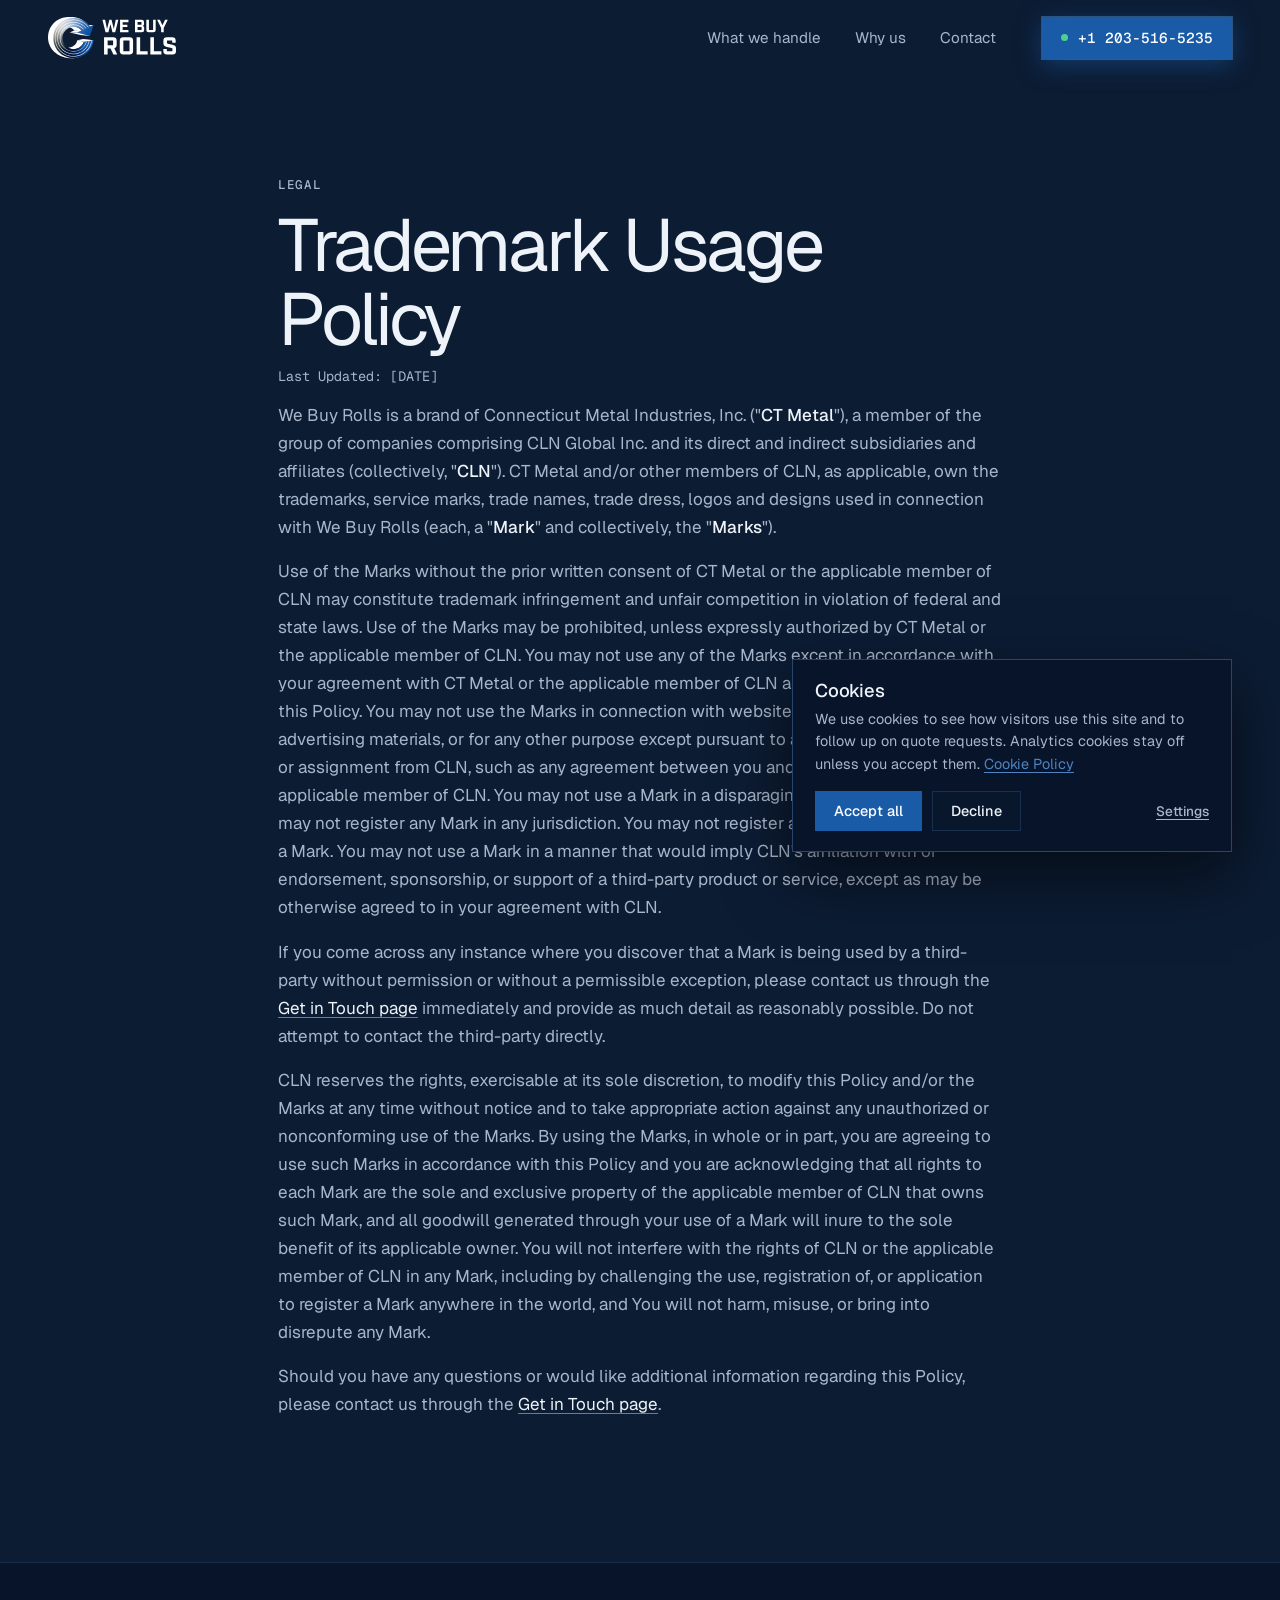
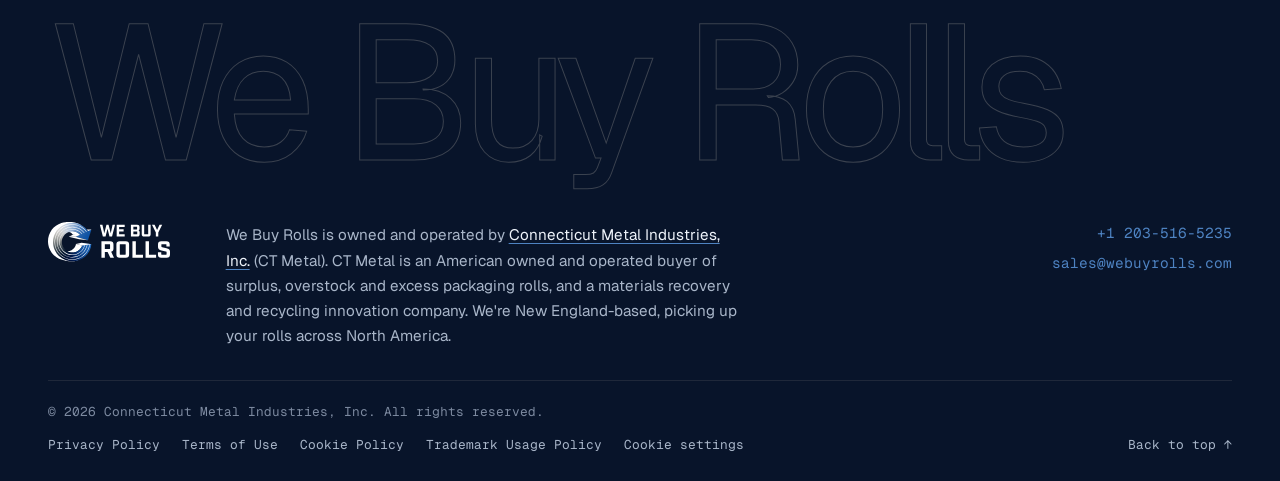
<file: trademark-usage-policy.html>
<!DOCTYPE html>
<!-- Generated by scripts/build-pages.py from scripts/policies/trademark-usage-policy.docx. Replace the .docx and rerun the script; changes made here are overwritten. -->
<html lang="en">
<head>
<meta charset="utf-8">
<meta name="viewport" content="width=device-width, initial-scale=1">
<meta name="color-scheme" content="dark">
<meta name="theme-color" content="#0C1C33">
<title>Trademark Usage Policy | We Buy Rolls</title>
<link rel="canonical" href="https://www.webuyrolls.com/trademark-usage-policy">
<meta name="description" content="The We Buy Rolls Trademark Usage Policy.">
<!-- Social sharing card -->
<meta property="og:type" content="website">
<meta property="og:site_name" content="We Buy Rolls">
<meta property="og:locale" content="en_US">
<meta property="og:title" content="Trademark Usage Policy | We Buy Rolls">
<meta property="og:description" content="The We Buy Rolls Trademark Usage Policy.">
<meta property="og:url" content="https://www.webuyrolls.com/trademark-usage-policy">
<meta property="og:image" content="https://www.webuyrolls.com/assets/img/og-card.png">
<meta property="og:image:width" content="1200">
<meta property="og:image:height" content="630">
<meta property="og:image:alt" content="We Buy Rolls logo">
<meta name="twitter:card" content="summary_large_image">
<meta name="twitter:title" content="Trademark Usage Policy | We Buy Rolls">
<meta name="twitter:description" content="The We Buy Rolls Trademark Usage Policy.">
<meta name="twitter:image" content="https://www.webuyrolls.com/assets/img/og-card.png">
<link rel="preconnect" href="https://fonts.googleapis.com">
<link rel="preconnect" href="https://fonts.gstatic.com" crossorigin>
<link href="https://fonts.googleapis.com/css2?family=Geist:wght@300..600&family=Geist+Mono:wght@400;500&display=swap" rel="stylesheet">
<link rel="stylesheet" href="assets/css/site.css">
<link rel="icon" href="assets/img/favicon.svg" type="image/svg+xml">
<link rel="icon" href="assets/img/favicon-32.png" sizes="32x32" type="image/png">
<link rel="apple-touch-icon" href="assets/img/apple-touch-icon.png">
<script>document.documentElement.classList.add('js');</script>
<!-- Cookie consent: runs before tracking so a visitor who declined is opted out -->
<script src="assets/js/consent.js"></script>
<!-- Google Tag Manager (GTM-TRG838CQ runs Google Analytics 4) -->
<script>(function(w,d,s,l,i){w[l]=w[l]||[];w[l].push({'gtm.start':
new Date().getTime(),event:'gtm.js'});var f=d.getElementsByTagName(s)[0],
j=d.createElement(s),dl=l!='dataLayer'?'&l='+l:'';j.async=true;j.src=
'https://www.googletagmanager.com/gtm.js?id='+i+dl;f.parentNode.insertBefore(j,f);})(window,document,'script','dataLayer','GTM-TRG838CQ');</script>
<!-- End Google Tag Manager -->
<!-- Microsoft Clarity: consent.js loads it only once the visitor accepts analytics cookies -->
<script type="text/plain" data-consent="analytics" data-src="https://www.clarity.ms/tag/zbzm2dv9ov" async></script>
<!-- Start of HubSpot Embed Code -->
<script type="text/javascript" id="hs-script-loader" async defer src="//js-na3.hs-scripts.com/343635070.js"></script>
<!-- End of HubSpot Embed Code -->
</head>
<body class="page-policy">
<!-- Google Tag Manager (noscript) -->
<noscript><iframe src="https://www.googletagmanager.com/ns.html?id=GTM-TRG838CQ" height="0" width="0" style="display:none;visibility:hidden"></iframe></noscript>
<!-- End Google Tag Manager (noscript) -->
<a class="skip" href="#main">Skip to main content</a>

<header class="top" id="top">
  <div class="wrap top__in">
    <a class="logo" href="/" aria-label="WeBuyRolls, back to top"><img src="assets/img/logo-on-dark.svg" alt="WeBuyRolls" width="140" height="46"></a>
    <nav class="nav" id="nav" aria-label="Main">
      <a href="/#handle">What we handle</a>
      <a href="/#why">Why us</a>
      <a href="/#contact">Contact</a>
    </nav>
    <a class="btn btn--sm top__call" href="tel:+12035165235"><span class="dot" aria-hidden="true"></span>+1 203-516-5235</a>
    <button class="menu" type="button" aria-expanded="false" aria-controls="nav" aria-label="Open menu"><span></span><span></span></button>
  </div>
</header>

<main id="main">
  <article class="policy">
    <div class="wrap policy__in">
      <p class="tag">Legal</p>
      <h1>Trademark Usage Policy</h1>
        <p class="policy__updated">Last Updated: [DATE]</p>
        <p>We Buy Rolls is a brand of Connecticut Metal Industries, Inc. (&quot;<strong>CT Metal</strong>&quot;), a member of the group of companies comprising CLN Global Inc. and its direct and indirect subsidiaries and affiliates (collectively, &quot;<strong>CLN</strong>&quot;). CT Metal and/or other members of CLN, as applicable, own the trademarks, service marks, trade names, trade dress, logos and designs used in connection with We Buy Rolls (each, a &quot;<strong>Mark</strong>&quot; and collectively, the &quot;<strong>Marks</strong>&quot;).</p>
        <p>Use of the Marks without the prior written consent of CT Metal or the applicable member of CLN may constitute trademark infringement and unfair competition in violation of federal and state laws. Use of the Marks may be prohibited, unless expressly authorized by CT Metal or the applicable member of CLN. You may not use any of the Marks except in accordance with your agreement with CT Metal or the applicable member of CLN and as specifically noted in this Policy. You may not use the Marks in connection with websites, marketing and advertising materials, or for any other purpose except pursuant to an express written license or assignment from CLN, such as any agreement between you and CT Metal or the applicable member of CLN. You may not use a Mark in a disparaging or malicious manner. You may not register any Mark in any jurisdiction. You may not register a domain name containing a Mark. You may not use a Mark in a manner that would imply CLN&#x27;s affiliation with or endorsement, sponsorship, or support of a third-party product or service, except as may be otherwise agreed to in your agreement with CLN.</p>
        <p>If you come across any instance where you discover that a Mark is being used by a third-party without permission or without a permissible exception, please contact us through the <a href="/#contact">Get in Touch page</a> immediately and provide as much detail as reasonably possible. Do not attempt to contact the third-party directly.</p>
        <p>CLN reserves the rights, exercisable at its sole discretion, to modify this Policy and/or the Marks at any time without notice and to take appropriate action against any unauthorized or nonconforming use of the Marks. By using the Marks, in whole or in part, you are agreeing to use such Marks in accordance with this Policy and you are acknowledging that all rights to each Mark are the sole and exclusive property of the applicable member of CLN that owns such Mark, and all goodwill generated through your use of a Mark will inure to the sole benefit of its applicable owner. You will not interfere with the rights of CLN or the applicable member of CLN in any Mark, including by challenging the use, registration of, or application to register a Mark anywhere in the world, and You will not harm, misuse, or bring into disrepute any Mark.</p>
        <p>Should you have any questions or would like additional information regarding this Policy, please contact us through the <a href="/#contact">Get in Touch page</a>.</p>
    </div>
  </article>
</main>

<footer class="foot">
  <div class="wrap">
    <div class="foot__big" aria-hidden="true">We Buy Rolls</div>
    <div class="foot__row">
      <img src="assets/img/logo-on-dark.svg" alt="WeBuyRolls" width="124" height="41" loading="lazy">
      <p>We Buy Rolls is owned and operated by <a href="https://ctmetal.com" target="_blank" rel="noopener">Connecticut Metal Industries, Inc.</a> (CT Metal). CT Metal is an American owned and operated buyer of surplus, overstock and excess packaging rolls, and a materials recovery and recycling innovation company. We're New England-based, picking up your rolls across North America.</p>
      <ul>
        <li><a href="tel:+12035165235">+1 203-516-5235</a></li>
        <li><a href="mailto:sales@webuyrolls.com">sales@webuyrolls.com</a></li>
      </ul>
    </div>
    <div class="foot__base">
      <span>&copy; <span id="year">2026</span> Connecticut Metal Industries, Inc. All rights reserved.</span>
      <!-- Policy placeholders: point each href at its page once the policies are written -->
      <nav class="foot__legal" aria-label="Legal">
        <a href="/privacy-policy">Privacy Policy</a>
        <a href="/terms-of-use">Terms of Use</a>
        <a href="/privacy-policy#cookies-analytics-and-tracking-technologies">Cookie Policy</a>
        <a href="/trademark-usage-policy">Trademark Usage Policy</a>
        <a href="#" data-cookie-settings>Cookie settings</a>
      </nav>
      <a href="#top">Back to top &uarr;</a>
    </div>
  </div>
</footer>

<script src="assets/js/site.js"></script>
</body>
</html>
</file>
<file: assets/css/site.css>
/* WeBuyRolls (Connecticut Metal Industries, Inc.) — site styles
   Navy #0C1C33 for dark surfaces; logo blues #195BA6 / #4E83C2 and grey #868686 for accents */
:root {
  --navy: #0C1C33;
  --navy-deep: #08142a;
  --navy-up: #12284a;
  --blue: #195BA6;
  --blue-lt: #4E83C2;
  --grey: #868686;
  --text: #eef3fa;
  --muted: #a9b6c9;
  --line: rgba(78,131,194,.22);
  --line-soft: rgba(134,134,134,.18);
  --sans: "Geist", system-ui, -apple-system, "Segoe UI", sans-serif;
  --mono: "Geist Mono", ui-monospace, Menlo, monospace;
  --gutter: clamp(16px, 4vw, 48px);
  --max: 1280px;
  --head-h: 76px;
  --ease: cubic-bezier(.2,.7,.1,1);
  color-scheme: dark;
}

*, *::before, *::after { box-sizing: border-box; }
html { scroll-behavior: smooth; scroll-padding-top: var(--head-h); -webkit-text-size-adjust: 100%; }
body { margin: 0; background: var(--navy); color: var(--text); font: 400 1.0625rem/1.65 var(--sans); -webkit-font-smoothing: antialiased; overflow-x: clip; }
img { display: block; max-width: 100%; height: auto; }
a { color: var(--blue-lt); text-decoration: none; }
a:hover { color: var(--text); }
:focus-visible { outline: 2px solid var(--blue-lt); outline-offset: 3px; }
h1, h2, h3 { margin: 0; font-weight: 400; letter-spacing: -.035em; line-height: .98; }
h2 { font-size: clamp(2.4rem, 6vw, 5rem); }
p { margin: 0 0 1em; }
ul { margin: 0; padding: 0; list-style: none; }
.sr-only { position: absolute; width: 1px; height: 1px; overflow: hidden; clip: rect(0 0 0 0); white-space: nowrap; }
.wrap { width: 100%; max-width: var(--max); margin: 0 auto; padding: 0 var(--gutter); position: relative; }
.skip { position: absolute; left: 16px; top: -60px; z-index: 100; background: var(--blue); color: #fff; padding: 10px 16px; }
.skip:focus { top: 12px; }

.tag { margin: 0 0 22px; font: 500 .78rem/1.4 var(--mono); letter-spacing: .14em; text-transform: uppercase; color: var(--blue-lt); }
.tag span { color: var(--grey); margin: 0 .5em; }

/* Corner-marker frame */
.frame { position: relative; border: 1px solid var(--line);
  background:
    linear-gradient(var(--blue-lt), var(--blue-lt)) top left / 7px 7px no-repeat,
    linear-gradient(var(--blue-lt), var(--blue-lt)) top right / 7px 7px no-repeat,
    linear-gradient(var(--blue-lt), var(--blue-lt)) bottom left / 7px 7px no-repeat,
    linear-gradient(var(--blue-lt), var(--blue-lt)) bottom right / 7px 7px no-repeat,
    rgba(12,28,51,.55); }

/* Buttons */
.btn { display: inline-flex; align-items: center; justify-content: center; gap: 10px; min-height: 52px; padding: 0 28px; border: 1px solid var(--blue);
  background: var(--blue); color: #fff; font: 500 1rem/1 var(--sans); cursor: pointer; transition: background .2s, border-color .2s, box-shadow .2s; }
.btn:hover { background: var(--blue-lt); border-color: var(--blue-lt); color: #fff; box-shadow: 0 0 32px rgba(78,131,194,.45); }
.btn--line { background: rgba(12,28,51,.4); border-color: var(--line); color: var(--text); }
.btn--line:hover { background: var(--blue); border-color: var(--blue); }
.btn--sm { min-height: 42px; padding: 0 18px; font: 500 .9rem var(--mono); }
.top__call { box-shadow: 0 0 0 1px rgba(78,131,194,.5), 0 6px 24px rgba(25,91,166,.5); }
.top__call:hover { box-shadow: 0 0 0 1px var(--blue-lt), 0 0 32px rgba(78,131,194,.6); }
.dot { width: 7px; height: 7px; border-radius: 50%; background: #4fd18b; box-shadow: 0 0 0 0 rgba(79,209,139,.6); animation: pulse 2.4s infinite; }
@keyframes pulse { 70% { box-shadow: 0 0 0 8px rgba(79,209,139,0); } 100% { box-shadow: 0 0 0 0 rgba(79,209,139,0); } }

/* Header */
.top { position: fixed; inset: 0 0 auto; z-index: 50; height: var(--head-h); border-bottom: 1px solid transparent; transition: background .3s, border-color .3s; }
.top.is-stuck, .top.is-open { background: rgba(8,20,42,.78); -webkit-backdrop-filter: blur(16px); backdrop-filter: blur(16px); border-bottom-color: var(--line); }
.top__in { height: 100%; display: flex; align-items: center; gap: 32px; }
.logo img { height: 42px; width: auto; }
.nav { display: flex; gap: 6px; margin-left: auto; }
.nav a { padding: 8px 14px; color: var(--muted); font-size: .95rem; }
.nav a:hover, .nav a.is-active { color: var(--text); }
.menu { display: none; width: 44px; height: 44px; border: 1px solid var(--line); background: transparent; cursor: pointer; position: relative; }
.menu span { position: absolute; left: 12px; right: 12px; height: 1.5px; background: var(--text); transition: transform .25s; }
.menu span:first-child { top: 17px; } .menu span:last-child { top: 25px; }
.menu[aria-expanded="true"] span:first-child { transform: translateY(4px) rotate(45deg); }
.menu[aria-expanded="true"] span:last-child { transform: translateY(-4px) rotate(-45deg); }
@media (max-width: 860px) {
  .top__in { gap: 12px; }
  .top__call { margin-left: auto; }
  .menu { display: block; }
  .nav { position: absolute; top: var(--head-h); left: 0; right: 0; display: none; flex-direction: column; gap: 0; margin: 0; padding: 8px var(--gutter) 24px; background: var(--navy-deep); border-bottom: 1px solid var(--line); }
  .top.is-open .nav { display: flex; }
  .nav a { padding: 16px 0; border-bottom: 1px solid var(--line-soft); font-size: 1.15rem; color: var(--text); }
}
@media (max-width: 440px) { .logo img { height: 34px; } .top__call { padding: 0 12px; font-size: .8rem; } .top__call .dot { display: none; } }

/* Background photo with colour overlay */
.bg { position: absolute; inset: 0; z-index: -1; overflow: hidden; background: var(--navy); }
.bg img { width: 100%; height: 115%; object-fit: cover; filter: grayscale(1) contrast(1.1); transform: translate3d(0, var(--shift, 0px), 0); will-change: transform; }
.bg::before { content: ""; position: absolute; inset: 0; background: var(--blue); mix-blend-mode: color; opacity: .9; }
.bg::after { content: ""; position: absolute; inset: 0; background: linear-gradient(180deg, rgba(12,28,51,.72), rgba(12,28,51,.9) 70%, var(--navy)); }
.bg--rolls::after { background: radial-gradient(ellipse 70% 70% at 50% 50%, rgba(12,28,51,.7), rgba(12,28,51,.94)); }
.bg--tubes::after { background: linear-gradient(180deg, var(--navy) 0%, rgba(12,28,51,.78) 25%, rgba(12,28,51,.82) 75%, var(--navy) 100%); }

.grid-lines { position: absolute; inset: 0; z-index: -1; pointer-events: none;
  background-image: linear-gradient(var(--line-soft) 1px, transparent 1px), linear-gradient(90deg, var(--line-soft) 1px, transparent 1px);
  background-size: 120px 120px; background-position: center;
  -webkit-mask-image: radial-gradient(ellipse 70% 60% at 60% 40%, #000 20%, transparent 75%); mask-image: radial-gradient(ellipse 70% 60% at 60% 40%, #000 20%, transparent 75%); }

/* 1 · Hero */
.hero { position: relative; isolation: isolate; min-height: 100svh; display: flex; align-items: flex-end; padding: calc(var(--head-h) + 60px) 0 clamp(40px, 7vh, 80px); overflow: hidden; }
.hero__in { width: 100%; }
.hero__h1 { font-size: clamp(2.2rem, 11.2vw, 10rem); line-height: .92; letter-spacing: -.055em; font-weight: 400; }
.hero__lead { display: block; }
.rot { display: grid; color: var(--blue-lt); padding-bottom: .08em; overflow: hidden; }
.rot__w { grid-area: 1 / 1; white-space: nowrap; }
.js .rot__w { visibility: hidden; }
.js .rot__w.is-on, .js .rot__w.is-out { visibility: visible; }
.rot .ch { display: inline-block; transform: translateY(105%); transition: transform .75s var(--ease); transition-delay: calc(var(--i) * 28ms); white-space: pre; }
.rot__w.is-on .ch { transform: translateY(0); }
.rot__w.is-out .ch { transform: translateY(-105%); transition-duration: .6s; }
.hero__foot { display: flex; align-items: center; justify-content: space-between; gap: 24px; margin-top: clamp(36px, 6vh, 64px); padding-top: 28px; border-top: 1px solid var(--line); }
.scroll-cue { display: inline-flex; align-items: center; gap: 14px; font: 500 .78rem var(--mono); letter-spacing: .14em; text-transform: uppercase; color: var(--muted); }
.scroll-cue i { width: 1px; height: 44px; background: linear-gradient(var(--blue-lt), transparent); position: relative; overflow: hidden; }
.scroll-cue i::after { content: ""; position: absolute; left: 0; top: -40%; width: 1px; height: 40%; background: #fff; animation: drip 1.8s var(--ease) infinite; }
@keyframes drip { to { top: 100%; } }

/* Floating rolls */
.rolls { position: absolute; inset: 0; z-index: -1; pointer-events: none; }
.roll { position: absolute; width: auto; transform: translate3d(0, calc(var(--py, 0) * 1px), 0) rotate(var(--r)); animation: float 9s ease-in-out infinite; animation-delay: var(--d); filter: drop-shadow(0 30px 40px rgba(0,0,0,.5)); }
.roll--a { --r: -6deg; --d: 0s; height: min(48vh, 400px); right: 9%; top: 15%; }
.roll--b { --r: -70deg; --d: -3s; height: min(20vh, 170px); right: 40%; top: 18%; opacity: .55; filter: blur(1.5px) drop-shadow(0 20px 30px rgba(0,0,0,.5)); }
.roll--c { --r: 38deg; --d: -6s; height: min(16vh, 140px); right: 3%; top: 62%; opacity: .4; filter: blur(3px); }
@keyframes float { 50% { translate: 0 -22px; rotate: 4deg; } }
@media (max-width: 760px) {
  .roll--a { height: 30vh; right: -8%; top: 13%; opacity: .85; }
  .roll--b { right: 56%; top: 16%; height: 12vh; }
  .roll--c { display: none; }
}

/* 2 · Pitch scroll sequence */
.pitch { position: relative; }
.pitch__stick { position: relative; min-height: 100svh; padding: 120px 0; display: flex; align-items: center; overflow: hidden; isolation: isolate; }
.pitch__in { width: 100%; }
.pitch__line { position: relative; margin: 0; font-size: clamp(2.3rem, 7vw, 6.4rem); line-height: 1.05; letter-spacing: -.045em; }
.pitch__line em { font-style: normal; color: var(--blue-lt); }
.pitch__line a { color: var(--text); background: linear-gradient(var(--blue-lt), var(--blue-lt)) left bottom / 0 2px no-repeat; transition: background-size .8s var(--ease) .2s, color .2s; }
.pitch__line.on a { background-size: 100% 2px; }
.pitch__line a:hover { color: var(--blue-lt); }
.pitch__perks { display: grid; grid-template-columns: repeat(4, 1fr); gap: 20px; margin-top: clamp(36px, 7vh, 64px); }
.pitch__perks li { display: flex; align-items: center; gap: 14px; font-size: clamp(1rem, 1.6vw, 1.3rem); }
.pitch__perks svg { flex: none; width: 34px; height: 34px; color: var(--blue-lt); }
.pitch__perks b { font-weight: 400; color: var(--text); }
.js .pitch__line, .js .pitch__perks li { opacity: .08; transform: translateY(40px); filter: blur(6px); transition: opacity .8s var(--ease), transform .8s var(--ease), filter .8s var(--ease); }
.js .pitch__line.on, .js .pitch__perks.on li { opacity: 1; transform: none; filter: none; }
/* the whole block reveals at once, with a short cascade down the lines */
.js .pitch__line[data-step="2"].on { transition-delay: .15s; }
.js .pitch__line[data-step="3"].on { transition-delay: .3s; }
.js .pitch__perks.on li { transition-delay: .45s; }
.js .pitch__perks.on li:nth-child(2) { transition-delay: .55s; }
.js .pitch__perks.on li:nth-child(3) { transition-delay: .65s; }
.js .pitch__perks.on li:nth-child(4) { transition-delay: .75s; }
@media (max-width: 900px) { .pitch__perks { grid-template-columns: 1fr 1fr; } }
@media (max-width: 420px) { .pitch__perks { grid-template-columns: 1fr; gap: 14px; } }

/* Section heads */
.sec-head { margin-bottom: clamp(40px, 7vw, 80px); }

/* 3 · What we handle */
.handle { padding: clamp(96px, 14vw, 180px) 0; position: relative; isolation: isolate; background: linear-gradient(180deg, #17355f 0%, #1a3c6b 100%); }
.handle::before { content: ""; position: absolute; inset: 0; z-index: -1; background: radial-gradient(ellipse 55% 45% at 85% 5%, rgba(78,131,194,.35), transparent 70%); }
.acc { display: grid; gap: 10px; }
.acc__item { position: relative; isolation: isolate; border: 1px solid rgba(78,131,194,.3); background: linear-gradient(90deg, rgba(25,91,166,.55), rgba(25,91,166,.12) 75%); transition: border-color .3s; }
.acc__item::before { content: ""; position: absolute; inset: 0; z-index: -1; background: linear-gradient(90deg, #195BA6 0%, rgba(78,131,194,.55) 45%, rgba(78,131,194,.08) 100%); opacity: 0; transition: opacity .4s; }
.acc__item:hover, .acc__item[open] { border-color: rgba(78,131,194,.7); }
.acc__item:hover::before, .acc__item[open]::before { opacity: 1; }
.acc summary { display: grid; grid-template-columns: 1fr 48px; align-items: center; gap: 12px; padding: clamp(18px, 2.6vw, 30px) clamp(18px, 3vw, 34px); cursor: pointer; list-style: none; }
.acc summary::-webkit-details-marker { display: none; }
.acc__t { font-size: clamp(1.7rem, 4.4vw, 3.6rem); line-height: 1.05; letter-spacing: -.04em; transition: transform .45s var(--ease), color .3s; }
.acc__item:hover .acc__t { transform: translateX(14px); }
.acc__item[open] .acc__t { color: #fff; }
.acc__x { justify-self: end; width: 44px; height: 44px; border: 1px solid var(--line); border-radius: 50%; position: relative; transition: transform .45s var(--ease), background .3s, border-color .3s; }
.acc__x::before, .acc__x::after { content: ""; position: absolute; left: 50%; top: 50%; width: 14px; height: 1.5px; background: var(--text); translate: -50% -50%; }
.acc__x::after { rotate: 90deg; transition: rotate .45s var(--ease); }
.acc__x { border-color: rgba(255,255,255,.35); }
.acc__item[open] .acc__x { background: #fff; border-color: #fff; transform: rotate(180deg); }
.acc__item[open] .acc__x::before, .acc__item[open] .acc__x::after { background: var(--blue); }
.acc__item[open] .acc__x::after { rotate: 0deg; }
.chips { display: flex; flex-wrap: wrap; gap: 10px; padding: 0 clamp(18px, 3vw, 34px) clamp(24px, 3vw, 34px); }
.chips li { padding: 10px 16px; border: 1px solid rgba(255,255,255,.2); background: rgba(8,20,42,.45); font-size: .98rem; }
.acc__item[open] .chips li { animation: chip .55s var(--ease) both; }
.acc__item[open] .chips li:nth-child(2) { animation-delay: .06s; }
.acc__item[open] .chips li:nth-child(3) { animation-delay: .12s; }
.acc__item[open] .chips li:nth-child(4) { animation-delay: .18s; }
@keyframes chip { from { opacity: 0; transform: translateY(14px); } }
.acc__copy { max-width: 60ch; margin: -4px 0 22px; padding: 0 clamp(18px, 3vw, 34px); color: #d6e2f2; font-size: 1.05rem; }
.acc__item[open] .acc__copy { animation: chip .55s var(--ease) both; }
.acc__item[open] .chips li:nth-child(n+5) { animation-delay: .24s; }
/* Photo behind a panel, shown only while it's open */
.acc__media { position: absolute; inset: 0; z-index: -2; overflow: hidden; opacity: 0; transition: opacity .7s var(--ease); pointer-events: none; }
.acc__media img { width: 100%; height: 100%; object-fit: cover; object-position: 60% 50%; transform: scale(1.08); transition: transform 1.6s var(--ease); }
.acc__item--media[open] .acc__media { opacity: 1; }
.acc__item--media[open] .acc__media img { transform: none; }
.acc__item--media[open]::before { background: linear-gradient(90deg, rgba(12,28,51,.95) 0%, rgba(14,44,86,.86) 50%, rgba(25,91,166,.45) 100%); }
@supports (interpolate-size: allow-keywords) {
  .acc { interpolate-size: allow-keywords; }
  .acc__item::details-content { height: 0; overflow: clip; transition: height .5s var(--ease), content-visibility .5s allow-discrete; }
  .acc__item[open]::details-content { height: auto; }
}
@media (max-width: 600px) {
  .acc summary { grid-template-columns: 1fr 44px; }
  .chips { gap: 8px; }
  .chips li { padding: 8px 12px; font-size: .88rem; }
  .acc__item:hover .acc__t { transform: none; }
}
.more { display: flex; align-items: center; flex-wrap: wrap; gap: 18px 28px; margin: clamp(40px, 6vw, 64px) 0 0; }
.more img { height: 64px; width: auto; rotate: -45deg; margin: 0 6px; animation: roll-bob 3.2s ease-in-out infinite; }
.more span { font-size: clamp(2rem, 4.4vw, 3.6rem); letter-spacing: -.04em; line-height: 1; }
.more a { font: 500 .85rem var(--mono); letter-spacing: .1em; text-transform: uppercase; }
@keyframes roll-bob { 50% { translate: 12px 0; } }

/* 4 · Why */
.why { position: relative; isolation: isolate; padding: clamp(110px, 15vw, 200px) 0; overflow: hidden; }
.why h2 { font-size: clamp(2.9rem, 7.4vw, 6.4rem); }
.why__lede { max-width: none; font-size: clamp(1.9rem, 4.2vw, 3.6rem); line-height: 1.08; letter-spacing: -.035em; color: var(--muted); margin-bottom: clamp(48px, 7vw, 88px); }
.stats { display: grid; grid-template-columns: repeat(4, 1fr); gap: 16px; margin: 0 0 clamp(56px, 8vw, 96px); }
.stats > div { padding: 30px 24px 26px; }
.stats dt { font-size: clamp(2.4rem, 4.6vw, 4.2rem); line-height: 1; letter-spacing: -.05em; }
.stats dd { margin: 14px 0 0; color: var(--muted); font-size: .95rem; line-height: 1.45; }
.why__cols { display: grid; grid-template-columns: 1fr 1fr; gap: 28px clamp(32px, 6vw, 96px); max-width: 1040px; }
.why__cols p { margin: 0; color: var(--muted); font-size: 1.08rem; }
.why__cols p:first-child { color: var(--text); }
/* each sentence on its own line, stepped in */
.why__line { display: block; }
.why__line:nth-child(2) { padding-left: 1.5em; }
.why__line:nth-child(3) { padding-left: 3em; }
@media (max-width: 900px) { .stats { grid-template-columns: 1fr 1fr; } }
@media (max-width: 560px) { .why__line:nth-child(2) { padding-left: .9em; } .why__line:nth-child(3) { padding-left: 1.8em; } }
@media (max-width: 680px) { .why__cols { grid-template-columns: 1fr; } }

/* 5 · From / to */
.swap { background: var(--blue); padding: clamp(80px, 11vw, 140px) 0; position: relative; overflow: hidden; isolation: isolate; }
.swap::before { content: ""; position: absolute; inset: 0; z-index: -1;
  background-image: linear-gradient(rgba(255,255,255,.09) 1px, transparent 1px), linear-gradient(90deg, rgba(255,255,255,.09) 1px, transparent 1px); background-size: 80px 80px; }
.swap .tag { color: rgba(255,255,255,.8); }
.swap__grid { display: grid; grid-template-columns: 1fr auto 1fr; align-items: center; gap: clamp(24px, 5vw, 72px); }
.swap__col li { font-size: clamp(1.8rem, 4vw, 3.4rem); line-height: 1.15; letter-spacing: -.04em; padding: 10px 0; border-top: 1px solid rgba(255,255,255,.22); }
.swap__col:not(.swap__col--to) li { color: var(--navy); }
.swap__col--to li { color: #fff; }
.swap__arrow img { height: clamp(110px, 13vw, 180px); width: auto; rotate: -45deg; filter: brightness(1.35) drop-shadow(0 20px 30px rgba(8,20,42,.5)); }
.js .swap .reveal { transition-duration: .6s; }
.js .swap__arrow.reveal { transform: translateX(-60px); }
.js .swap__arrow.reveal.in { transform: none; }
@media (max-width: 820px) {
  .swap__grid { grid-template-columns: 1fr; }
  .swap__arrow { justify-self: center; }
  .swap__arrow img { rotate: 45deg; height: 120px; }
  .js .swap__arrow.reveal { transform: translateY(-30px); }
}

/* 6 · Contact */
.contact { padding: clamp(96px, 13vw, 170px) 0; position: relative; isolation: isolate; }
.contact::before { content: ""; position: absolute; inset: 0; z-index: -1; background: radial-gradient(ellipse 50% 50% at 0% 100%, rgba(25,91,166,.3), transparent 70%); }
.contact__in { display: grid; grid-template-columns: 1fr 1.05fr; gap: clamp(48px, 7vw, 110px); align-items: start; }
.contact h2 { font-size: clamp(3.4rem, 9vw, 8rem); margin-bottom: 32px; }
.contact__info > p { color: var(--muted); max-width: 44ch; }
.need { margin: 22px 0 40px; display: grid; gap: 10px; }
.need li { display: flex; gap: 14px; align-items: center; }
.need li::before { content: ""; width: 18px; height: 1.5px; background: var(--blue-lt); flex: none; }
.reach { display: grid; gap: 14px; }
.reach__item { display: grid; gap: 4px; padding: 22px 24px; color: var(--text); transition: background-color .3s; }
.reach__item .tag { margin: 0; }
.reach__item b { font-weight: 400; font-size: clamp(1.4rem, 2.6vw, 2rem); letter-spacing: -.03em; overflow-wrap: anywhere; }
.reach__item:hover { color: var(--text); background-color: rgba(25,91,166,.35); }
.form-card { padding: clamp(24px, 4vw, 44px); background-color: rgba(8,20,42,.7); }
.form-card h3 { font-size: 1.7rem; letter-spacing: -.03em; margin-bottom: 26px; }
.form { display: grid; gap: 18px; }
.form__row { display: grid; grid-template-columns: 1fr 1fr; gap: 18px; }
.form label { display: grid; gap: 8px; font-size: .88rem; color: var(--muted); }
.form label b { color: var(--blue-lt); font-weight: 400; }
.form input, .form textarea, .hs-slot input, .hs-slot textarea, .hs-slot select {
  width: 100%; padding: 14px; background: var(--navy); color: var(--text); border: 1px solid var(--line); border-radius: 0; font: inherit; font-size: 1rem; }
.form input:focus, .form textarea:focus, .hs-slot input:focus, .hs-slot textarea:focus { outline: none; border-color: var(--blue-lt); box-shadow: 0 0 0 3px rgba(78,131,194,.25); }
.form textarea { resize: vertical; min-height: 140px; }
.form ::placeholder { color: #66758b; }
.form .btn { width: 100%; }
.form__note { margin: 0; font-size: .85rem; color: #7d8aa0; }
.form__note a { color: var(--text); }
.form__consent { margin: 0; font-size: .85rem; color: #7d8aa0; }
.form .form__check { display: flex; align-items: flex-start; gap: 10px; color: var(--text); }
.form .form__check input { width: auto; margin-top: 3px; accent-color: var(--blue-lt); }
.form__hp { position: absolute; left: -9999px; width: 1px; height: 1px; overflow: hidden; }
.form__done { margin: 0; font-size: 1.1rem; }
.form-card__privacy { margin: 20px 0 0; font-size: .85rem; color: #7d8aa0; }
.form-card__privacy a { color: var(--text); text-decoration: underline; text-decoration-color: var(--blue-lt); text-underline-offset: 3px; }
.form-card__privacy a:hover { color: var(--blue-lt); }
.hs-slot:empty { display: none; }
.hs-slot .hs-form-field { margin-bottom: 18px; }
.hs-slot label { display: block; margin-bottom: 8px; font-size: .88rem; color: var(--muted); }
.hs-slot .hs-button { min-height: 52px; padding: 0 28px; width: 100%; border: 1px solid var(--blue); background: var(--blue); color: #fff; font: 500 1rem var(--sans); cursor: pointer; }
.hs-slot .hs-error-msgs { margin-top: 6px; color: #ff9b9b; font-size: .85rem; }
@media (max-width: 900px) { .contact__in { grid-template-columns: 1fr; } }
@media (max-width: 560px) { .form__row { grid-template-columns: 1fr; } }

/* Footer */
.foot { border-top: 1px solid var(--line); padding: 48px 0 28px; overflow: hidden; background: var(--navy-deep); }
.foot__big { font-size: clamp(3.4rem, 15vw, 15rem); line-height: .85; letter-spacing: -.06em; white-space: nowrap; color: transparent; -webkit-text-stroke: 1px rgba(134,134,134,.4); margin: 0 0 48px; }
.foot__row { display: grid; grid-template-columns: auto 1fr auto; gap: 32px 56px; align-items: start; padding-bottom: 32px; border-bottom: 1px solid var(--line-soft); }
.foot__row img { height: 40px; width: auto; }
.foot__row p { margin: 0; max-width: 52ch; color: var(--muted); font-size: .95rem; }
.foot__row ul { display: grid; gap: 6px; text-align: right; font-family: var(--mono); font-size: .9rem; }
.foot__base { display: flex; justify-content: space-between; gap: 16px; padding-top: 22px; font: 400 .8rem var(--mono); color: #7d8aa0; }
.foot__base { flex-wrap: wrap; align-items: center; }
.foot__base a { color: var(--muted); }
.foot__base a:hover { color: var(--text); }
.foot__legal { display: flex; flex-wrap: wrap; gap: 6px 22px; }
.foot__row p a { color: var(--text); text-decoration: underline; text-decoration-color: var(--blue-lt); text-underline-offset: 3px; }
.foot__row p a:hover { color: var(--blue-lt); }
@media (max-width: 760px) { .foot__base { flex-direction: column; align-items: flex-start; } }
@media (max-width: 760px) { .foot__row { grid-template-columns: 1fr; } .foot__row ul { text-align: left; } }

/* Scroll reveals */
.js .reveal { opacity: 0; transform: translateY(28px); transition: opacity .9s var(--ease), transform .9s var(--ease); transition-delay: var(--delay, 0s); }
.js .reveal.in { opacity: 1; transform: none; }
.split .w { display: inline-block; overflow: hidden; vertical-align: top; padding-bottom: .08em; margin-bottom: -.08em; }
.split .w > span { display: inline-block; transform: translateY(105%); transition: transform 1s var(--ease); transition-delay: calc(var(--i) * 55ms); }
.split.in .w > span { transform: none; }

@media (prefers-reduced-motion: reduce) {
  html { scroll-behavior: auto; }
  *, *::before, *::after { animation: none !important; transition: none !important; }
  .js .reveal, .js .pitch__line, .js .pitch__perks li { opacity: 1; transform: none; filter: none; }
  .split .w > span { transform: none; }
  .bg img { transform: none; }
}

/* Homepage panel link to the material page */
.acc__more { display: inline-flex; align-items: center; gap: 10px; margin: 0 clamp(18px, 3vw, 34px) clamp(24px, 3vw, 34px); font: 500 .82rem var(--mono); letter-spacing: .12em; text-transform: uppercase; color: #fff; border-bottom: 1px solid rgba(255,255,255,.4); padding-bottom: 4px; transition: border-color .2s, gap .2s; }
.acc__more:hover { color: #fff; border-color: #fff; gap: 14px; }
.acc__item[open] .acc__more { animation: chip .55s var(--ease) .3s both; }

/* Material pages */
.mat-hero { position: relative; isolation: isolate; overflow: hidden; min-height: 78svh; display: flex; align-items: flex-end; padding: calc(var(--head-h) + 80px) 0 clamp(56px, 8vw, 96px); }
.bg--mat::after { background: linear-gradient(90deg, rgba(12,28,51,.96) 0%, rgba(14,44,86,.86) 55%, rgba(25,91,166,.5) 100%), linear-gradient(180deg, transparent 60%, var(--navy)); }
.mat-hero__in { max-width: var(--max); }
.mat-back { display: inline-block; color: var(--blue-lt); }
.mat-back:hover { color: #fff; }
.mat-hero h1 { font-size: clamp(3rem, 8.4vw, 7.4rem); letter-spacing: -.05em; line-height: .95; margin-bottom: 28px; }
.mat-copy { max-width: 62ch; font-size: clamp(1.05rem, 1.6vw, 1.25rem); color: #d6e2f2; margin-bottom: 32px; }
.chips.mat-chips { padding: 0; max-width: 980px; }
.gallery { padding: clamp(56px, 8vw, 96px) 0 0; }
.gallery__grid { display: grid; grid-template-columns: repeat(3, 1fr); gap: 16px; }
.gallery__item { margin: 0; padding: 10px; }
.gallery__item img { width: 100%; aspect-ratio: 4 / 3; object-fit: cover; }
@media (max-width: 760px) { .gallery__grid { grid-template-columns: 1fr; } }

/* Material page FAQ: smaller, simpler type than the homepage panels */
.faq { padding: clamp(72px, 10vw, 128px) 0 0; }
.faq__in { display: grid; grid-template-columns: minmax(220px, .8fr) 2fr; gap: clamp(28px, 5vw, 80px); align-items: start; }
.faq__head h2 { font-size: clamp(1.9rem, 3.6vw, 3rem); line-height: 1.05; }
.faq__list { border-top: 1px solid var(--line); }
.faq__item { border-bottom: 1px solid var(--line); }
.faq__item summary { display: grid; grid-template-columns: 1fr 28px; align-items: center; gap: 16px; padding: 18px 2px; cursor: pointer; list-style: none; }
.faq__item summary::-webkit-details-marker { display: none; }
.faq__q { font-size: 1.08rem; font-weight: 500; letter-spacing: -.01em; line-height: 1.35; transition: color .2s; }
.faq__item summary:hover .faq__q, .faq__item[open] .faq__q { color: var(--blue-lt); }
.faq__x { position: relative; width: 28px; height: 28px; border: 1px solid var(--line); border-radius: 50%; }
.faq__x::before, .faq__x::after { content: ""; position: absolute; left: 50%; top: 50%; width: 10px; height: 1.5px; background: var(--text); translate: -50% -50%; transition: rotate .3s var(--ease); }
.faq__x::after { rotate: 90deg; }
.faq__item[open] .faq__x::after { rotate: 0deg; }
.faq__a { margin: 0; padding: 0 44px 20px 2px; max-width: 68ch; font-size: .98rem; line-height: 1.6; color: var(--muted); }
.faq__item[open] .faq__a { animation: chip .45s var(--ease) both; }
@supports (interpolate-size: allow-keywords) {
  .faq__list { interpolate-size: allow-keywords; }
  .faq__item::details-content { height: 0; overflow: clip; transition: height .4s var(--ease), content-visibility .4s allow-discrete; }
  .faq__item[open]::details-content { height: auto; }
}
@media (max-width: 860px) { .faq__in { grid-template-columns: 1fr; } }

/* HubSpot form (rendered without HubSpot's own CSS) */
.hs-slot form { display: grid; gap: 18px; }
.hs-slot fieldset { max-width: none !important; margin: 0; padding: 0; border: 0; min-width: 0; }
.hs-slot fieldset.form-columns-2 { display: grid; grid-template-columns: 1fr 1fr; gap: 18px; }
.hs-slot fieldset .hs-form-field { width: auto !important; float: none !important; margin: 0; }
.hs-slot .hs-form-field .input { margin: 0 !important; }
.hs-slot .hs-form-field > label { display: block; margin-bottom: 8px; font-size: .88rem; color: var(--muted); }
.hs-slot .hs-form-required { color: var(--blue-lt); margin-left: 2px; }
.hs-slot input.hs-input:not([type="checkbox"]):not([type="radio"]), .hs-slot textarea.hs-input, .hs-slot select.hs-input { width: 100% !important; box-sizing: border-box; }
.hs-slot textarea.hs-input { min-height: 140px; resize: vertical; }
.hs-slot ul { list-style: none; margin: 0; padding: 0; }
.hs-slot .legal-consent-container, .hs-slot .hs-richtext, .hs-slot .legal-consent-container p { font-size: .82rem; line-height: 1.55; color: #8796ad; margin: 0 0 8px; }
.hs-slot .legal-consent-container a { color: var(--blue-lt); }
.hs-slot .hs-form-booleancheckbox-display { display: flex; gap: 10px; align-items: flex-start; margin: 8px 0; color: var(--text); font-size: .9rem; cursor: pointer; }
.hs-slot input[type="checkbox"] { width: 18px; height: 18px; margin: 2px 0 0; flex: none; accent-color: var(--blue); }
.hs-slot .hs-error-msgs label, .hs-slot .hs-error-msg { color: #ff9b9b; font-size: .82rem; }
.hs-slot .hs-input.invalid.error { border-color: #ff9b9b; }
.hs-slot .hs_submit .actions { margin: 4px 0 0; padding: 0; }
.hs-slot .hs-button { transition: background .2s, border-color .2s, box-shadow .2s; }
.hs-slot .hs-button:hover { background: var(--blue-lt); border-color: var(--blue-lt); box-shadow: 0 0 32px rgba(78,131,194,.45); }
.hs-slot .submitted-message { font-size: 1.1rem; color: var(--text); padding: 12px 0; }
@media (max-width: 560px) { .hs-slot fieldset.form-columns-2 { grid-template-columns: 1fr; } }
.form[hidden] { display: none; }
.hs-slot .hs-form-booleancheckbox-display > span { margin-left: 0 !important; display: block; }

/* Cookie consent banner */
.cookie { position: fixed; z-index: 80; right: var(--gutter); bottom: var(--gutter); width: min(440px, calc(100vw - 2 * var(--gutter))); padding: 22px 22px 20px; background: var(--navy-deep); border: 1px solid rgba(78,131,194,.45); box-shadow: 0 24px 60px rgba(0,0,0,.55); color: var(--text); transform: translateY(24px); opacity: 0; transition: transform .4s var(--ease), opacity .4s var(--ease); }
.cookie.is-in { transform: none; opacity: 1; }
.cookie__h { font-size: 1.15rem; letter-spacing: -.01em; margin-bottom: 8px; font-weight: 500; }
.cookie__p { margin: 0 0 16px; font-size: .9rem; line-height: 1.55; color: var(--muted); }
.cookie__link { color: var(--blue-lt); text-decoration: underline; text-underline-offset: 3px; }
.cookie__prefs { display: grid; gap: 12px; margin: 0 0 18px; padding: 14px 0 2px; border-top: 1px solid var(--line); }
.cookie__prefs[hidden] { display: none; }
.cookie__opt { display: flex; gap: 12px; align-items: flex-start; font-size: .86rem; line-height: 1.45; color: var(--muted); cursor: pointer; }
.cookie__opt b { display: block; color: var(--text); font-weight: 500; }
.cookie__opt input { width: 18px; height: 18px; margin: 2px 0 0; flex: none; accent-color: var(--blue); }
.cookie__actions { display: flex; flex-wrap: wrap; align-items: center; gap: 10px; }
.cookie__actions .btn--sm { min-height: 40px; font-family: var(--sans); font-size: .9rem; }
.cookie__more { margin-left: auto; padding: 6px 0; background: none; border: 0; color: var(--muted); font: 500 .85rem var(--sans); text-decoration: underline; text-underline-offset: 3px; cursor: pointer; }
.cookie__more:hover { color: var(--text); }
@media (max-width: 440px) { .cookie { left: 12px; right: 12px; bottom: 12px; width: auto; } }
@media print { .cookie { display: none; } }

/* 404 page */
.nf { position: relative; isolation: isolate; overflow: hidden; min-height: 100svh; display: flex; align-items: center; padding: calc(var(--head-h) + 60px) 0 80px; }
.nf::before { content: ""; position: absolute; inset: 0; z-index: -2; background: radial-gradient(ellipse 60% 55% at 80% 30%, rgba(25,91,166,.35), transparent 70%); }
.nf__roll { position: absolute; z-index: -1; right: 6%; top: 20%; height: min(46vh, 380px); width: auto; opacity: .55; rotate: 24deg; animation: float 9s ease-in-out infinite; pointer-events: none; }
.nf h1 { font-size: clamp(2.8rem, 8vw, 7rem); letter-spacing: -.05em; line-height: .95; max-width: 11ch; margin-bottom: 24px; }
.nf__p { max-width: 46ch; color: var(--muted); font-size: 1.1rem; }
.nf__cta { display: flex; flex-wrap: wrap; gap: 12px; margin: 32px 0 56px; }
.nf__links ul { display: flex; flex-wrap: wrap; gap: 10px; }
.nf__links a { display: inline-block; padding: 10px 16px; border: 1px solid var(--line); color: var(--text); transition: background .2s, border-color .2s; }
.nf__links a:hover { background: var(--blue); border-color: var(--blue); color: #fff; }
@media (max-width: 760px) { .nf__roll { right: -12%; top: 12%; height: 26vh; opacity: .35; } }

/* Policy pages (generated from scripts/policies/*.docx) */
.policy { padding: calc(var(--head-h) + clamp(56px, 8vw, 100px)) 0 clamp(80px, 10vw, 128px); }
.policy__in { max-width: 820px; }
.policy h1 { margin: 14px 0 10px; font-weight: 400; font-size: clamp(2.6rem, 6vw, 4.6rem); line-height: 1; letter-spacing: -.045em; }
.policy__updated { margin: 0 0 clamp(36px, 5vw, 56px); font: 400 .85rem var(--mono); color: var(--muted); }
.policy h2 { margin: 48px 0 14px; padding-top: 22px; border-top: 1px solid var(--line-soft); font-weight: 500; font-size: 1.3rem; letter-spacing: -.02em; scroll-margin-top: calc(var(--head-h) + 20px); }
.policy p, .policy li { color: var(--muted); }
.policy strong { color: var(--text); font-weight: 500; }
.policy p { margin: 0 0 16px; }
.policy ul { margin: 0 0 16px; padding-left: 1.2em; list-style: disc; }
.policy li { margin-bottom: 8px; }
.policy a { color: var(--text); text-decoration: underline; text-decoration-color: var(--blue-lt); text-underline-offset: 3px; }
.policy a:hover { color: var(--blue-lt); }
.policy__table { margin: 8px 0 20px; overflow-x: auto; border: 1px solid var(--line-soft); }
.policy table { width: 100%; min-width: 640px; border-collapse: collapse; font-size: .9rem; }
.policy th, .policy td { padding: 10px 14px; text-align: left; vertical-align: top; border-bottom: 1px solid var(--line-soft); color: var(--muted); }
.policy th { font: 500 .75rem var(--mono); letter-spacing: .08em; text-transform: uppercase; color: var(--text); background: rgba(255,255,255,.03); }
.policy tr:last-child td { border-bottom: 0; }
.policy td:first-child { font-family: var(--mono); color: var(--text); }
</file>
